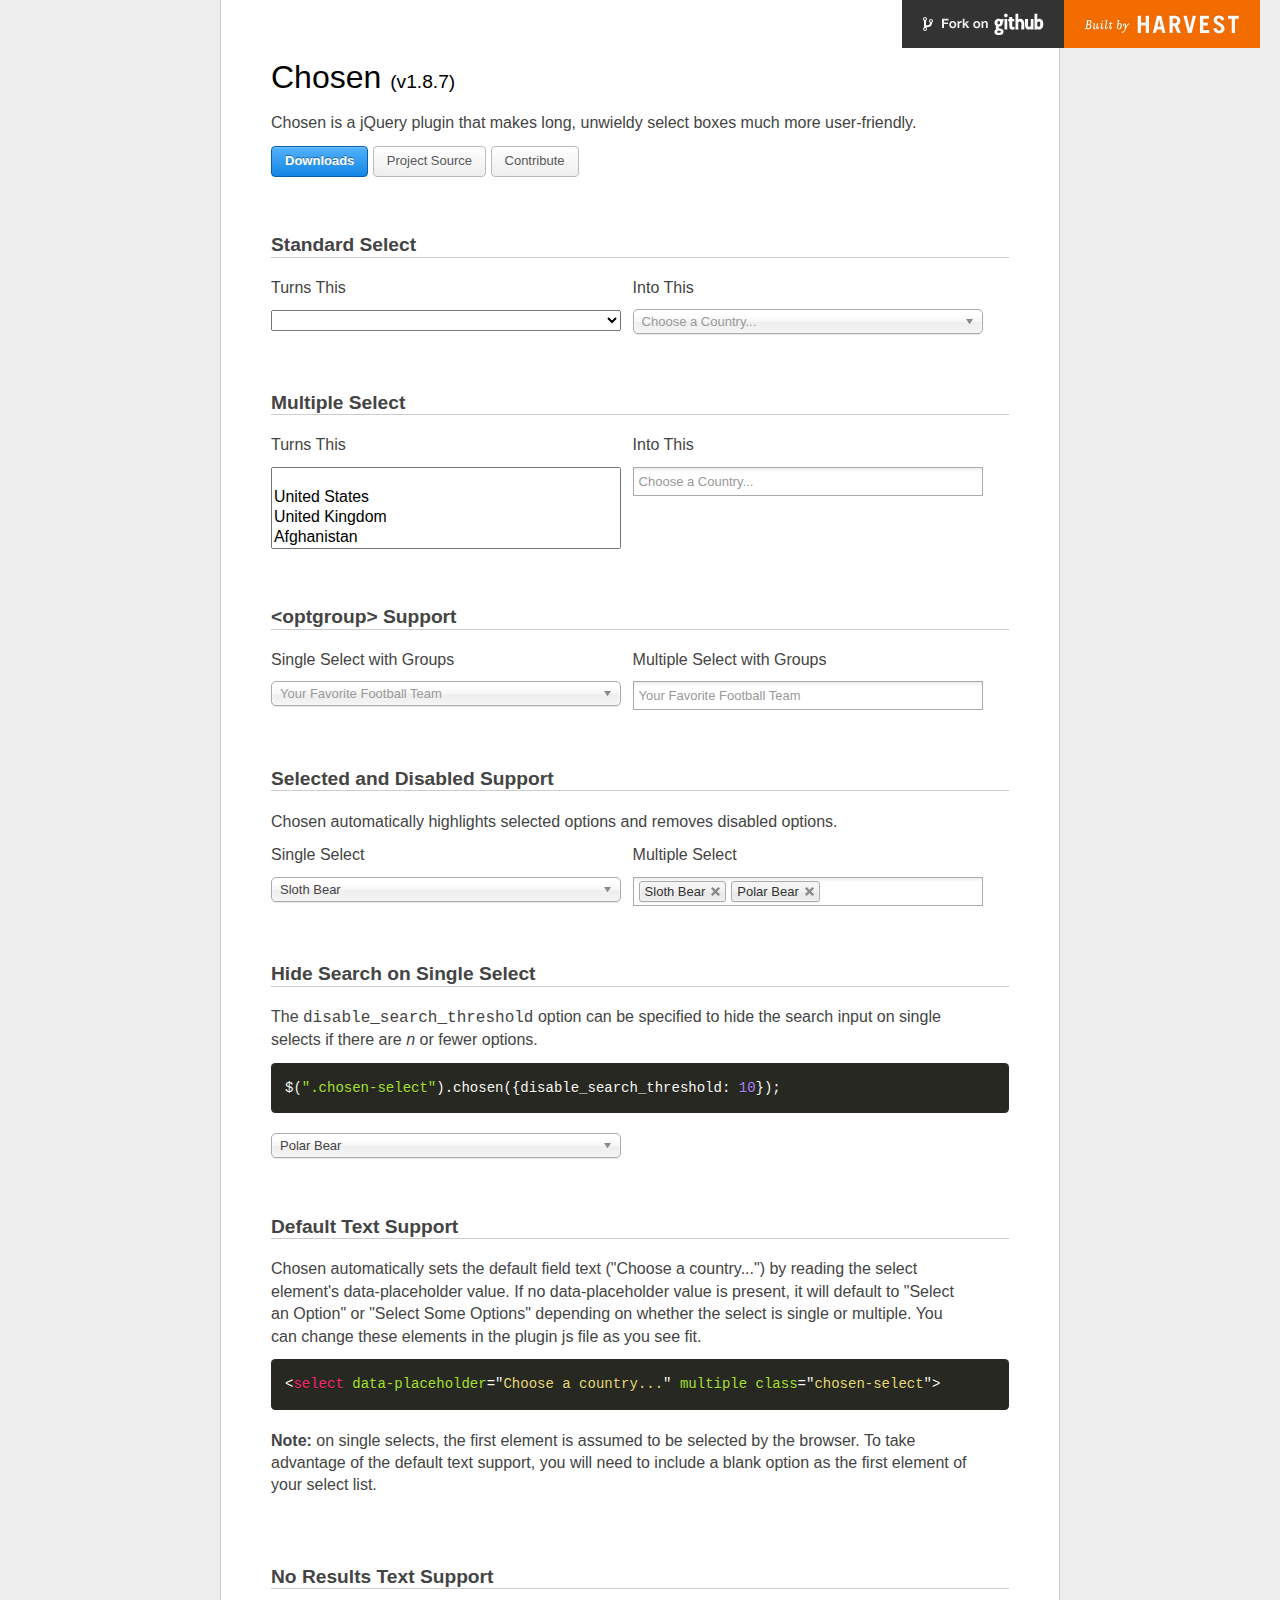
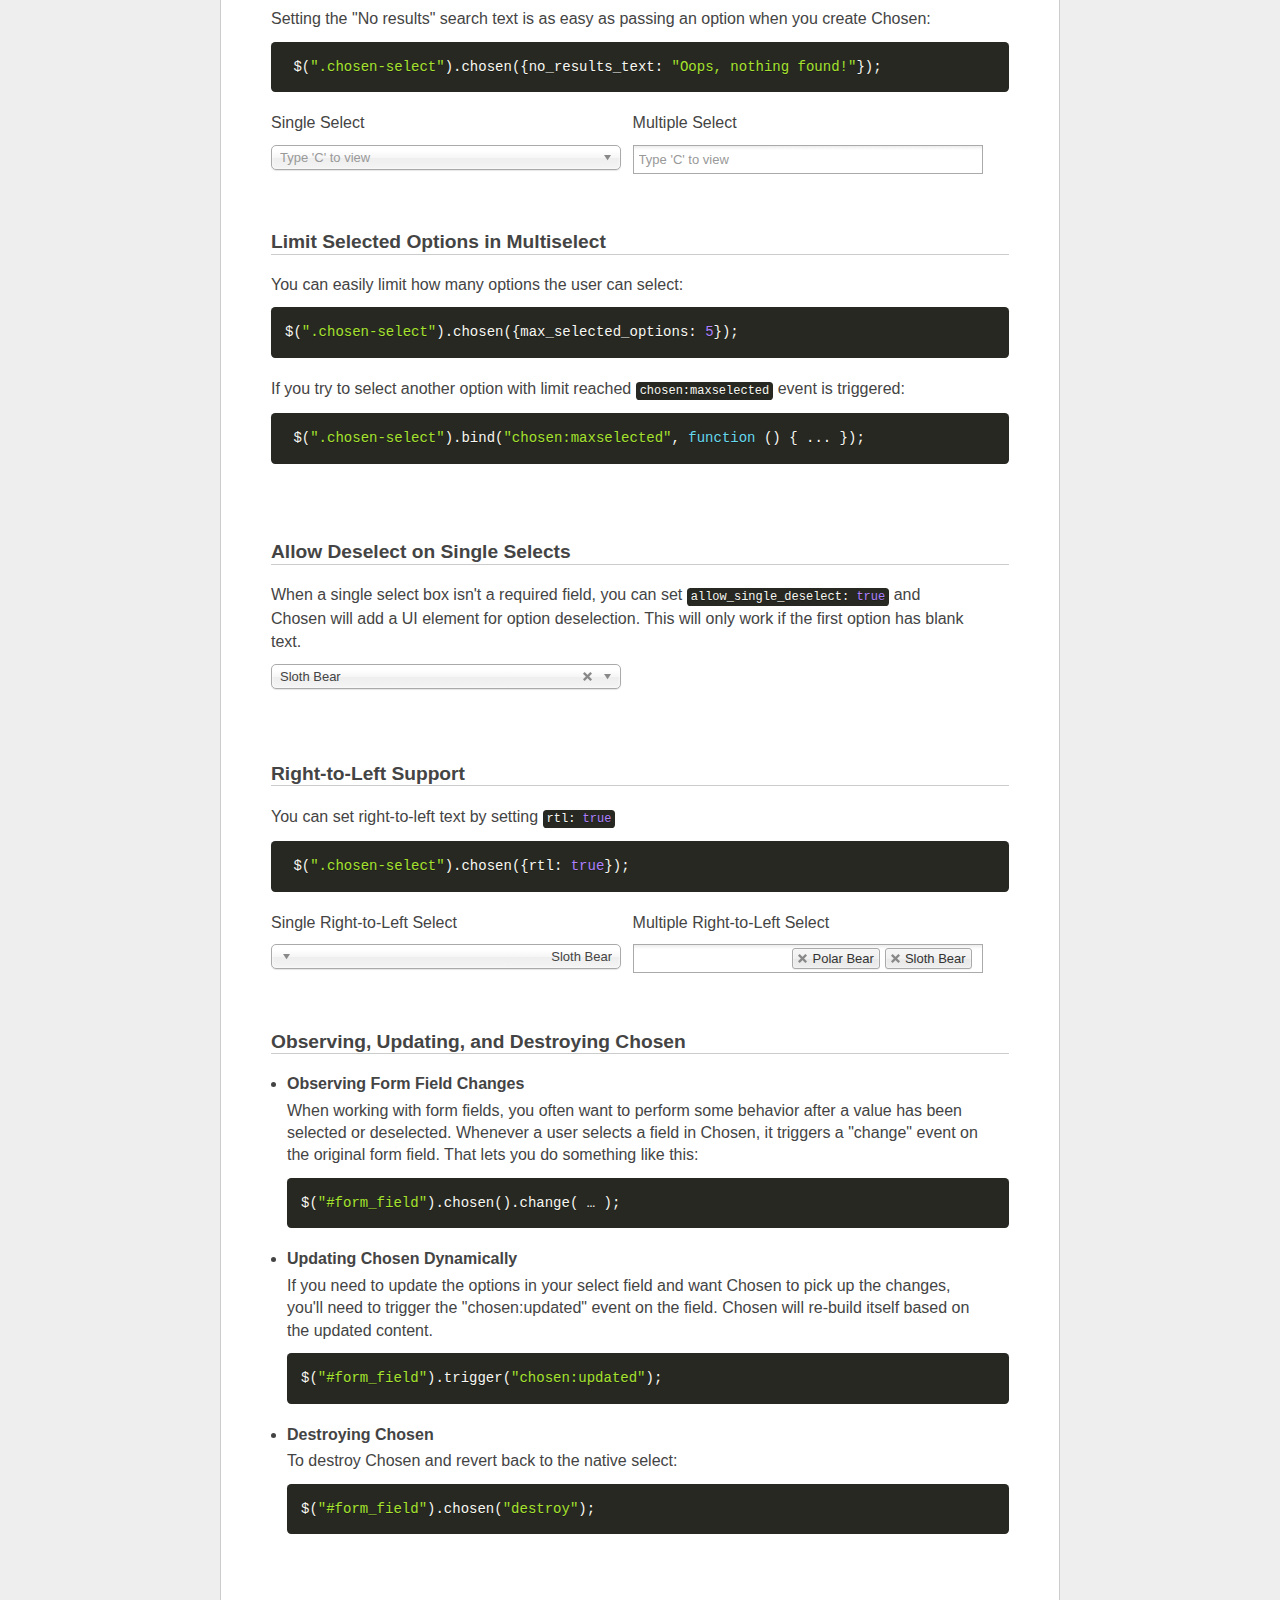
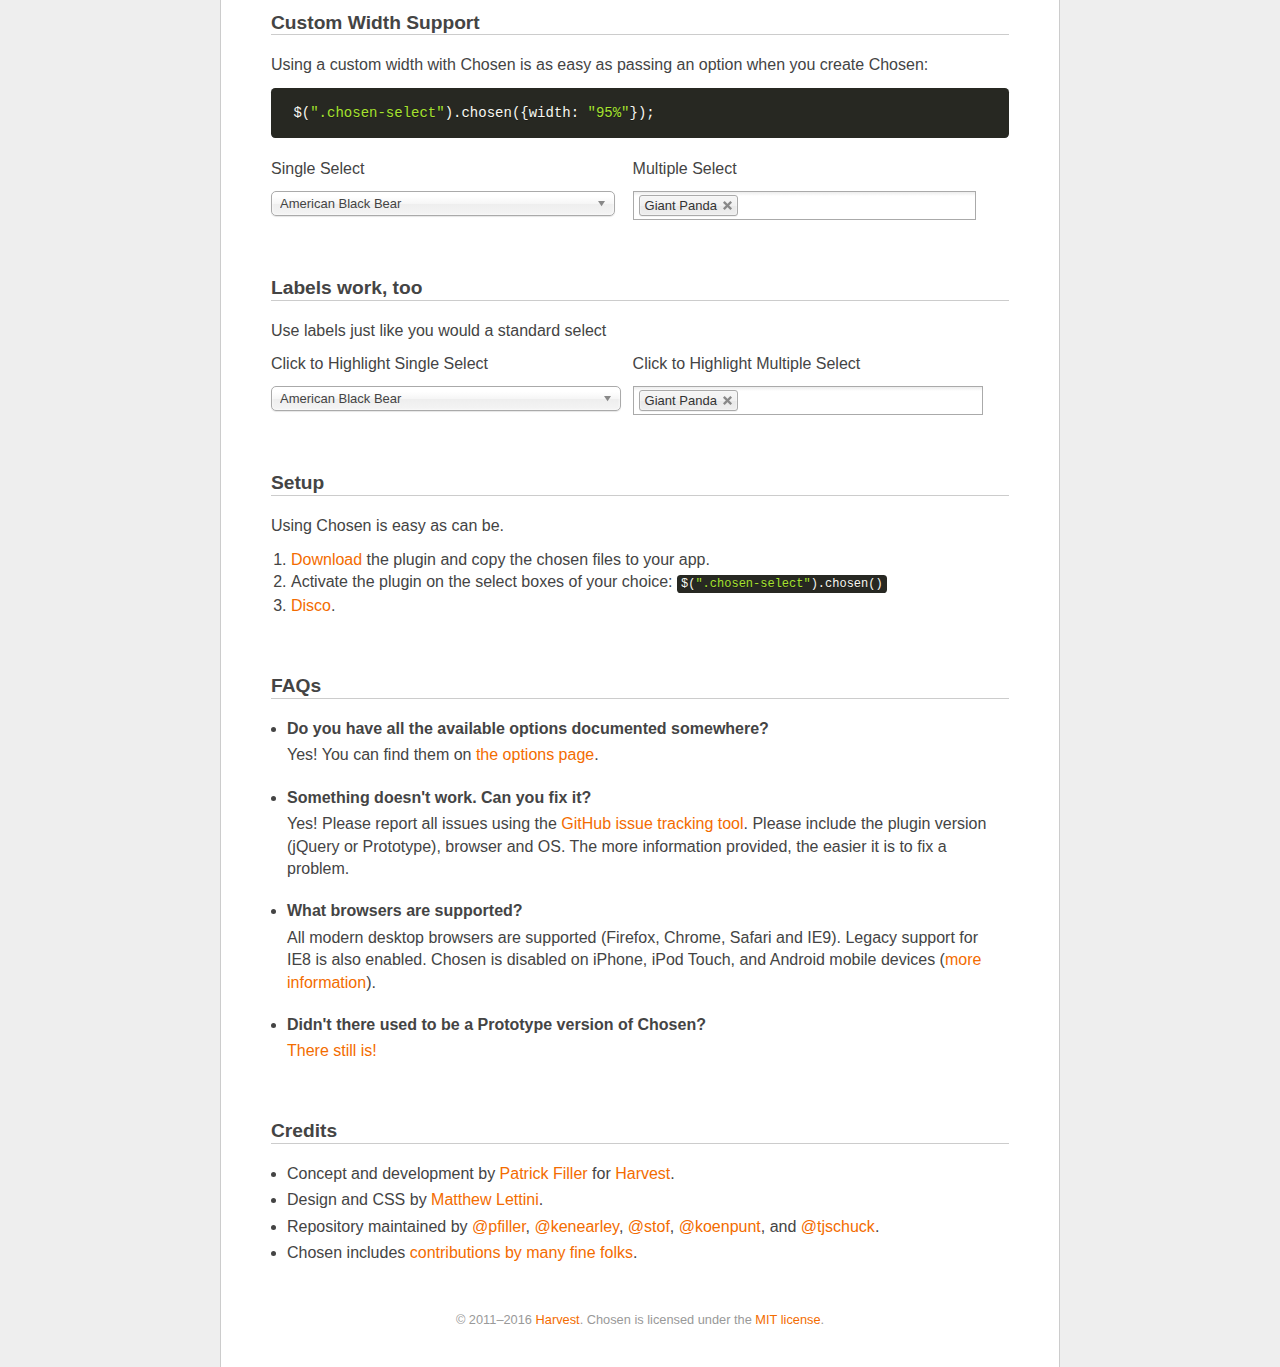
<file: reg_jounals/static/TURV/js/chosen/index.html>
<!doctype html>
<html lang="en">
<head>
  <meta charset="utf-8">
  <title>Chosen: A jQuery Plugin by Harvest to Tame Unwieldy Select Boxes</title>
  <link rel="stylesheet" href="docsupport/style.css">
  <link rel="stylesheet" href="docsupport/prism.css">
  <link rel="stylesheet" href="chosen.css">

  <meta http-equiv="Content-Security-Policy" content="default-src &apos;self&apos;; script-src &apos;self&apos; https://ajax.googleapis.com; style-src &apos;self&apos;; img-src &apos;self&apos; data:">

</head>
<body>
  <form>
    <div id="container">
      <div id="content">
        <header>
          <h1>Chosen <small>(<span id="latest-version">v1.8.7</span>)</small></h1>
        </header>
        <p>Chosen is a jQuery plugin that makes long, unwieldy select boxes much more user-friendly.</p>

        <p>
          <a class="button button-blue" href="https://github.com/harvesthq/chosen/releases">Downloads</a>
          <a class="button" href="https://github.com/harvesthq/chosen">Project Source</a>
          <a class="button" href="https://github.com/harvesthq/chosen/blob/master/contributing.md">Contribute</a>
        </p>

        <h2><a name="standard-select" class="anchor" href="#standard-select">Standard Select</a></h2>
      <div class="side-by-side clearfix">
        <div>
          <em>Turns This</em>
          <select data-placeholder="Choose a Country..." class="select" tabindex="1">
            <option value=""></option>
            <option value="United States">United States</option>
            <option value="United Kingdom">United Kingdom</option>
            <option value="Afghanistan">Afghanistan</option>
            <option value="Aland Islands">Aland Islands</option>
            <option value="Albania">Albania</option>
            <option value="Algeria">Algeria</option>
            <option value="American Samoa">American Samoa</option>
            <option value="Andorra">Andorra</option>
            <option value="Angola">Angola</option>
            <option value="Anguilla">Anguilla</option>
            <option value="Antarctica">Antarctica</option>
            <option value="Antigua and Barbuda">Antigua and Barbuda</option>
            <option value="Argentina">Argentina</option>
            <option value="Armenia">Armenia</option>
            <option value="Aruba">Aruba</option>
            <option value="Australia">Australia</option>
            <option value="Austria">Austria</option>
            <option value="Azerbaijan">Azerbaijan</option>
            <option value="Bahamas">Bahamas</option>
            <option value="Bahrain">Bahrain</option>
            <option value="Bangladesh">Bangladesh</option>
            <option value="Barbados">Barbados</option>
            <option value="Belarus">Belarus</option>
            <option value="Belgium">Belgium</option>
            <option value="Belize">Belize</option>
            <option value="Benin">Benin</option>
            <option value="Bermuda">Bermuda</option>
            <option value="Bhutan">Bhutan</option>
            <option value="Bolivia, Plurinational State of">Bolivia, Plurinational State of</option>
            <option value="Bonaire, Sint Eustatius and Saba">Bonaire, Sint Eustatius and Saba</option>
            <option value="Bosnia and Herzegovina">Bosnia and Herzegovina</option>
            <option value="Botswana">Botswana</option>
            <option value="Bouvet Island">Bouvet Island</option>
            <option value="Brazil">Brazil</option>
            <option value="British Indian Ocean Territory">British Indian Ocean Territory</option>
            <option value="Brunei Darussalam">Brunei Darussalam</option>
            <option value="Bulgaria">Bulgaria</option>
            <option value="Burkina Faso">Burkina Faso</option>
            <option value="Burundi">Burundi</option>
            <option value="Cambodia">Cambodia</option>
            <option value="Cameroon">Cameroon</option>
            <option value="Canada">Canada</option>
            <option value="Cape Verde">Cape Verde</option>
            <option value="Cayman Islands">Cayman Islands</option>
            <option value="Central African Republic">Central African Republic</option>
            <option value="Chad">Chad</option>
            <option value="Chile">Chile</option>
            <option value="China">China</option>
            <option value="Christmas Island">Christmas Island</option>
            <option value="Cocos (Keeling) Islands">Cocos (Keeling) Islands</option>
            <option value="Colombia">Colombia</option>
            <option value="Comoros">Comoros</option>
            <option value="Congo">Congo</option>
            <option value="Congo, The Democratic Republic of The">Congo, The Democratic Republic of The</option>
            <option value="Cook Islands">Cook Islands</option>
            <option value="Costa Rica">Costa Rica</option>
            <option value="Cote D&apos;ivoire">Cote D'ivoire</option>
            <option value="Croatia">Croatia</option>
            <option value="Cuba">Cuba</option>
            <option value="Curacao">Curacao</option>
            <option value="Cyprus">Cyprus</option>
            <option value="Czech Republic">Czech Republic</option>
            <option value="Denmark">Denmark</option>
            <option value="Djibouti">Djibouti</option>
            <option value="Dominica">Dominica</option>
            <option value="Dominican Republic">Dominican Republic</option>
            <option value="Ecuador">Ecuador</option>
            <option value="Egypt">Egypt</option>
            <option value="El Salvador">El Salvador</option>
            <option value="Equatorial Guinea">Equatorial Guinea</option>
            <option value="Eritrea">Eritrea</option>
            <option value="Estonia">Estonia</option>
            <option value="Ethiopia">Ethiopia</option>
            <option value="Falkland Islands (Malvinas)">Falkland Islands (Malvinas)</option>
            <option value="Faroe Islands">Faroe Islands</option>
            <option value="Fiji">Fiji</option>
            <option value="Finland">Finland</option>
            <option value="France">France</option>
            <option value="French Guiana">French Guiana</option>
            <option value="French Polynesia">French Polynesia</option>
            <option value="French Southern Territories">French Southern Territories</option>
            <option value="Gabon">Gabon</option>
            <option value="Gambia">Gambia</option>
            <option value="Georgia">Georgia</option>
            <option value="Germany">Germany</option>
            <option value="Ghana">Ghana</option>
            <option value="Gibraltar">Gibraltar</option>
            <option value="Greece">Greece</option>
            <option value="Greenland">Greenland</option>
            <option value="Grenada">Grenada</option>
            <option value="Guadeloupe">Guadeloupe</option>
            <option value="Guam">Guam</option>
            <option value="Guatemala">Guatemala</option>
            <option value="Guernsey">Guernsey</option>
            <option value="Guinea">Guinea</option>
            <option value="Guinea-bissau">Guinea-bissau</option>
            <option value="Guyana">Guyana</option>
            <option value="Haiti">Haiti</option>
            <option value="Heard Island and Mcdonald Islands">Heard Island and Mcdonald Islands</option>
            <option value="Holy See (Vatican City State)">Holy See (Vatican City State)</option>
            <option value="Honduras">Honduras</option>
            <option value="Hong Kong">Hong Kong</option>
            <option value="Hungary">Hungary</option>
            <option value="Iceland">Iceland</option>
            <option value="India">India</option>
            <option value="Indonesia">Indonesia</option>
            <option value="Iran, Islamic Republic of">Iran, Islamic Republic of</option>
            <option value="Iraq">Iraq</option>
            <option value="Ireland">Ireland</option>
            <option value="Isle of Man">Isle of Man</option>
            <option value="Israel">Israel</option>
            <option value="Italy">Italy</option>
            <option value="Jamaica">Jamaica</option>
            <option value="Japan">Japan</option>
            <option value="Jersey">Jersey</option>
            <option value="Jordan">Jordan</option>
            <option value="Kazakhstan">Kazakhstan</option>
            <option value="Kenya">Kenya</option>
            <option value="Kiribati">Kiribati</option>
            <option value="Korea, Democratic People&apos;s Republic of">Korea, Democratic People's Republic of</option>
            <option value="Korea, Republic of">Korea, Republic of</option>
            <option value="Kuwait">Kuwait</option>
            <option value="Kyrgyzstan">Kyrgyzstan</option>
            <option value="Lao People&apos;s Democratic Republic">Lao People's Democratic Republic</option>
            <option value="Latvia">Latvia</option>
            <option value="Lebanon">Lebanon</option>
            <option value="Lesotho">Lesotho</option>
            <option value="Liberia">Liberia</option>
            <option value="Libya">Libya</option>
            <option value="Liechtenstein">Liechtenstein</option>
            <option value="Lithuania">Lithuania</option>
            <option value="Luxembourg">Luxembourg</option>
            <option value="Macao">Macao</option>
            <option value="Macedonia, The Former Yugoslav Republic of">Macedonia, The Former Yugoslav Republic of</option>
            <option value="Madagascar">Madagascar</option>
            <option value="Malawi">Malawi</option>
            <option value="Malaysia">Malaysia</option>
            <option value="Maldives">Maldives</option>
            <option value="Mali">Mali</option>
            <option value="Malta">Malta</option>
            <option value="Marshall Islands">Marshall Islands</option>
            <option value="Martinique">Martinique</option>
            <option value="Mauritania">Mauritania</option>
            <option value="Mauritius">Mauritius</option>
            <option value="Mayotte">Mayotte</option>
            <option value="Mexico">Mexico</option>
            <option value="Micronesia, Federated States of">Micronesia, Federated States of</option>
            <option value="Moldova, Republic of">Moldova, Republic of</option>
            <option value="Monaco">Monaco</option>
            <option value="Mongolia">Mongolia</option>
            <option value="Montenegro">Montenegro</option>
            <option value="Montserrat">Montserrat</option>
            <option value="Morocco">Morocco</option>
            <option value="Mozambique">Mozambique</option>
            <option value="Myanmar">Myanmar</option>
            <option value="Namibia">Namibia</option>
            <option value="Nauru">Nauru</option>
            <option value="Nepal">Nepal</option>
            <option value="Netherlands">Netherlands</option>
            <option value="New Caledonia">New Caledonia</option>
            <option value="New Zealand">New Zealand</option>
            <option value="Nicaragua">Nicaragua</option>
            <option value="Niger">Niger</option>
            <option value="Nigeria">Nigeria</option>
            <option value="Niue">Niue</option>
            <option value="Norfolk Island">Norfolk Island</option>
            <option value="Northern Mariana Islands">Northern Mariana Islands</option>
            <option value="Norway">Norway</option>
            <option value="Oman">Oman</option>
            <option value="Pakistan">Pakistan</option>
            <option value="Palau">Palau</option>
            <option value="Palestinian Territory, Occupied">Palestinian Territory, Occupied</option>
            <option value="Panama">Panama</option>
            <option value="Papua New Guinea">Papua New Guinea</option>
            <option value="Paraguay">Paraguay</option>
            <option value="Peru">Peru</option>
            <option value="Philippines">Philippines</option>
            <option value="Pitcairn">Pitcairn</option>
            <option value="Poland">Poland</option>
            <option value="Portugal">Portugal</option>
            <option value="Puerto Rico">Puerto Rico</option>
            <option value="Qatar">Qatar</option>
            <option value="Reunion">Reunion</option>
            <option value="Romania">Romania</option>
            <option value="Russian Federation">Russian Federation</option>
            <option value="Rwanda">Rwanda</option>
            <option value="Saint Barthelemy">Saint Barthelemy</option>
            <option value="Saint Helena, Ascension and Tristan da Cunha">Saint Helena, Ascension and Tristan da Cunha</option>
            <option value="Saint Kitts and Nevis">Saint Kitts and Nevis</option>
            <option value="Saint Lucia">Saint Lucia</option>
            <option value="Saint Martin (French part)">Saint Martin (French part)</option>
            <option value="Saint Pierre and Miquelon">Saint Pierre and Miquelon</option>
            <option value="Saint Vincent and The Grenadines">Saint Vincent and The Grenadines</option>
            <option value="Samoa">Samoa</option>
            <option value="San Marino">San Marino</option>
            <option value="Sao Tome and Principe">Sao Tome and Principe</option>
            <option value="Saudi Arabia">Saudi Arabia</option>
            <option value="Senegal">Senegal</option>
            <option value="Serbia">Serbia</option>
            <option value="Seychelles">Seychelles</option>
            <option value="Sierra Leone">Sierra Leone</option>
            <option value="Singapore">Singapore</option>
            <option value="Sint Maarten (Dutch part)">Sint Maarten (Dutch part)</option>
            <option value="Slovakia">Slovakia</option>
            <option value="Slovenia">Slovenia</option>
            <option value="Solomon Islands">Solomon Islands</option>
            <option value="Somalia">Somalia</option>
            <option value="South Africa">South Africa</option>
            <option value="South Georgia and The South Sandwich Islands">South Georgia and The South Sandwich Islands</option>
            <option value="South Sudan">South Sudan</option>
            <option value="Spain">Spain</option>
            <option value="Sri Lanka">Sri Lanka</option>
            <option value="Sudan">Sudan</option>
            <option value="Suriname">Suriname</option>
            <option value="Svalbard and Jan Mayen">Svalbard and Jan Mayen</option>
            <option value="Swaziland">Swaziland</option>
            <option value="Sweden">Sweden</option>
            <option value="Switzerland">Switzerland</option>
            <option value="Syrian Arab Republic">Syrian Arab Republic</option>
            <option value="Taiwan, Province of China">Taiwan, Province of China</option>
            <option value="Tajikistan">Tajikistan</option>
            <option value="Tanzania, United Republic of">Tanzania, United Republic of</option>
            <option value="Thailand">Thailand</option>
            <option value="Timor-leste">Timor-leste</option>
            <option value="Togo">Togo</option>
            <option value="Tokelau">Tokelau</option>
            <option value="Tonga">Tonga</option>
            <option value="Trinidad and Tobago">Trinidad and Tobago</option>
            <option value="Tunisia">Tunisia</option>
            <option value="Turkey">Turkey</option>
            <option value="Turkmenistan">Turkmenistan</option>
            <option value="Turks and Caicos Islands">Turks and Caicos Islands</option>
            <option value="Tuvalu">Tuvalu</option>
            <option value="Uganda">Uganda</option>
            <option value="Ukraine">Ukraine</option>
            <option value="United Arab Emirates">United Arab Emirates</option>
            <option value="United Kingdom">United Kingdom</option>
            <option value="United States">United States</option>
            <option value="United States Minor Outlying Islands">United States Minor Outlying Islands</option>
            <option value="Uruguay">Uruguay</option>
            <option value="Uzbekistan">Uzbekistan</option>
            <option value="Vanuatu">Vanuatu</option>
            <option value="Venezuela, Bolivarian Republic of">Venezuela, Bolivarian Republic of</option>
            <option value="Viet Nam">Viet Nam</option>
            <option value="Virgin Islands, British">Virgin Islands, British</option>
            <option value="Virgin Islands, U.S.">Virgin Islands, U.S.</option>
            <option value="Wallis and Futuna">Wallis and Futuna</option>
            <option value="Western Sahara">Western Sahara</option>
            <option value="Yemen">Yemen</option>
            <option value="Zambia">Zambia</option>
            <option value="Zimbabwe">Zimbabwe</option>
          </select>
        </div>
        <div>
          <em>Into This</em>
          <select data-placeholder="Choose a Country..." class="chosen-select" tabindex="2">
            <option value=""></option>
            <option value="United States">United States</option>
            <option value="United Kingdom">United Kingdom</option>
            <option value="Afghanistan">Afghanistan</option>
            <option value="Aland Islands">Aland Islands</option>
            <option value="Albania">Albania</option>
            <option value="Algeria">Algeria</option>
            <option value="American Samoa">American Samoa</option>
            <option value="Andorra">Andorra</option>
            <option value="Angola">Angola</option>
            <option value="Anguilla">Anguilla</option>
            <option value="Antarctica">Antarctica</option>
            <option value="Antigua and Barbuda">Antigua and Barbuda</option>
            <option value="Argentina">Argentina</option>
            <option value="Armenia">Armenia</option>
            <option value="Aruba">Aruba</option>
            <option value="Australia">Australia</option>
            <option value="Austria">Austria</option>
            <option value="Azerbaijan">Azerbaijan</option>
            <option value="Bahamas">Bahamas</option>
            <option value="Bahrain">Bahrain</option>
            <option value="Bangladesh">Bangladesh</option>
            <option value="Barbados">Barbados</option>
            <option value="Belarus">Belarus</option>
            <option value="Belgium">Belgium</option>
            <option value="Belize">Belize</option>
            <option value="Benin">Benin</option>
            <option value="Bermuda">Bermuda</option>
            <option value="Bhutan">Bhutan</option>
            <option value="Bolivia, Plurinational State of">Bolivia, Plurinational State of</option>
            <option value="Bonaire, Sint Eustatius and Saba">Bonaire, Sint Eustatius and Saba</option>
            <option value="Bosnia and Herzegovina">Bosnia and Herzegovina</option>
            <option value="Botswana">Botswana</option>
            <option value="Bouvet Island">Bouvet Island</option>
            <option value="Brazil">Brazil</option>
            <option value="British Indian Ocean Territory">British Indian Ocean Territory</option>
            <option value="Brunei Darussalam">Brunei Darussalam</option>
            <option value="Bulgaria">Bulgaria</option>
            <option value="Burkina Faso">Burkina Faso</option>
            <option value="Burundi">Burundi</option>
            <option value="Cambodia">Cambodia</option>
            <option value="Cameroon">Cameroon</option>
            <option value="Canada">Canada</option>
            <option value="Cape Verde">Cape Verde</option>
            <option value="Cayman Islands">Cayman Islands</option>
            <option value="Central African Republic">Central African Republic</option>
            <option value="Chad">Chad</option>
            <option value="Chile">Chile</option>
            <option value="China">China</option>
            <option value="Christmas Island">Christmas Island</option>
            <option value="Cocos (Keeling) Islands">Cocos (Keeling) Islands</option>
            <option value="Colombia">Colombia</option>
            <option value="Comoros">Comoros</option>
            <option value="Congo">Congo</option>
            <option value="Congo, The Democratic Republic of The">Congo, The Democratic Republic of The</option>
            <option value="Cook Islands">Cook Islands</option>
            <option value="Costa Rica">Costa Rica</option>
            <option value="Cote D&apos;ivoire">Cote D'ivoire</option>
            <option value="Croatia">Croatia</option>
            <option value="Cuba">Cuba</option>
            <option value="Curacao">Curacao</option>
            <option value="Cyprus">Cyprus</option>
            <option value="Czech Republic">Czech Republic</option>
            <option value="Denmark">Denmark</option>
            <option value="Djibouti">Djibouti</option>
            <option value="Dominica">Dominica</option>
            <option value="Dominican Republic">Dominican Republic</option>
            <option value="Ecuador">Ecuador</option>
            <option value="Egypt">Egypt</option>
            <option value="El Salvador">El Salvador</option>
            <option value="Equatorial Guinea">Equatorial Guinea</option>
            <option value="Eritrea">Eritrea</option>
            <option value="Estonia">Estonia</option>
            <option value="Ethiopia">Ethiopia</option>
            <option value="Falkland Islands (Malvinas)">Falkland Islands (Malvinas)</option>
            <option value="Faroe Islands">Faroe Islands</option>
            <option value="Fiji">Fiji</option>
            <option value="Finland">Finland</option>
            <option value="France">France</option>
            <option value="French Guiana">French Guiana</option>
            <option value="French Polynesia">French Polynesia</option>
            <option value="French Southern Territories">French Southern Territories</option>
            <option value="Gabon">Gabon</option>
            <option value="Gambia">Gambia</option>
            <option value="Georgia">Georgia</option>
            <option value="Germany">Germany</option>
            <option value="Ghana">Ghana</option>
            <option value="Gibraltar">Gibraltar</option>
            <option value="Greece">Greece</option>
            <option value="Greenland">Greenland</option>
            <option value="Grenada">Grenada</option>
            <option value="Guadeloupe">Guadeloupe</option>
            <option value="Guam">Guam</option>
            <option value="Guatemala">Guatemala</option>
            <option value="Guernsey">Guernsey</option>
            <option value="Guinea">Guinea</option>
            <option value="Guinea-bissau">Guinea-bissau</option>
            <option value="Guyana">Guyana</option>
            <option value="Haiti">Haiti</option>
            <option value="Heard Island and Mcdonald Islands">Heard Island and Mcdonald Islands</option>
            <option value="Holy See (Vatican City State)">Holy See (Vatican City State)</option>
            <option value="Honduras">Honduras</option>
            <option value="Hong Kong">Hong Kong</option>
            <option value="Hungary">Hungary</option>
            <option value="Iceland">Iceland</option>
            <option value="India">India</option>
            <option value="Indonesia">Indonesia</option>
            <option value="Iran, Islamic Republic of">Iran, Islamic Republic of</option>
            <option value="Iraq">Iraq</option>
            <option value="Ireland">Ireland</option>
            <option value="Isle of Man">Isle of Man</option>
            <option value="Israel">Israel</option>
            <option value="Italy">Italy</option>
            <option value="Jamaica">Jamaica</option>
            <option value="Japan">Japan</option>
            <option value="Jersey">Jersey</option>
            <option value="Jordan">Jordan</option>
            <option value="Kazakhstan">Kazakhstan</option>
            <option value="Kenya">Kenya</option>
            <option value="Kiribati">Kiribati</option>
            <option value="Korea, Democratic People&apos;s Republic of">Korea, Democratic People's Republic of</option>
            <option value="Korea, Republic of">Korea, Republic of</option>
            <option value="Kuwait">Kuwait</option>
            <option value="Kyrgyzstan">Kyrgyzstan</option>
            <option value="Lao People&apos;s Democratic Republic">Lao People's Democratic Republic</option>
            <option value="Latvia">Latvia</option>
            <option value="Lebanon">Lebanon</option>
            <option value="Lesotho">Lesotho</option>
            <option value="Liberia">Liberia</option>
            <option value="Libya">Libya</option>
            <option value="Liechtenstein">Liechtenstein</option>
            <option value="Lithuania">Lithuania</option>
            <option value="Luxembourg">Luxembourg</option>
            <option value="Macao">Macao</option>
            <option value="Macedonia, The Former Yugoslav Republic of">Macedonia, The Former Yugoslav Republic of</option>
            <option value="Madagascar">Madagascar</option>
            <option value="Malawi">Malawi</option>
            <option value="Malaysia">Malaysia</option>
            <option value="Maldives">Maldives</option>
            <option value="Mali">Mali</option>
            <option value="Malta">Malta</option>
            <option value="Marshall Islands">Marshall Islands</option>
            <option value="Martinique">Martinique</option>
            <option value="Mauritania">Mauritania</option>
            <option value="Mauritius">Mauritius</option>
            <option value="Mayotte">Mayotte</option>
            <option value="Mexico">Mexico</option>
            <option value="Micronesia, Federated States of">Micronesia, Federated States of</option>
            <option value="Moldova, Republic of">Moldova, Republic of</option>
            <option value="Monaco">Monaco</option>
            <option value="Mongolia">Mongolia</option>
            <option value="Montenegro">Montenegro</option>
            <option value="Montserrat">Montserrat</option>
            <option value="Morocco">Morocco</option>
            <option value="Mozambique">Mozambique</option>
            <option value="Myanmar">Myanmar</option>
            <option value="Namibia">Namibia</option>
            <option value="Nauru">Nauru</option>
            <option value="Nepal">Nepal</option>
            <option value="Netherlands">Netherlands</option>
            <option value="New Caledonia">New Caledonia</option>
            <option value="New Zealand">New Zealand</option>
            <option value="Nicaragua">Nicaragua</option>
            <option value="Niger">Niger</option>
            <option value="Nigeria">Nigeria</option>
            <option value="Niue">Niue</option>
            <option value="Norfolk Island">Norfolk Island</option>
            <option value="Northern Mariana Islands">Northern Mariana Islands</option>
            <option value="Norway">Norway</option>
            <option value="Oman">Oman</option>
            <option value="Pakistan">Pakistan</option>
            <option value="Palau">Palau</option>
            <option value="Palestinian Territory, Occupied">Palestinian Territory, Occupied</option>
            <option value="Panama">Panama</option>
            <option value="Papua New Guinea">Papua New Guinea</option>
            <option value="Paraguay">Paraguay</option>
            <option value="Peru">Peru</option>
            <option value="Philippines">Philippines</option>
            <option value="Pitcairn">Pitcairn</option>
            <option value="Poland">Poland</option>
            <option value="Portugal">Portugal</option>
            <option value="Puerto Rico">Puerto Rico</option>
            <option value="Qatar">Qatar</option>
            <option value="Reunion">Reunion</option>
            <option value="Romania">Romania</option>
            <option value="Russian Federation">Russian Federation</option>
            <option value="Rwanda">Rwanda</option>
            <option value="Saint Barthelemy">Saint Barthelemy</option>
            <option value="Saint Helena, Ascension and Tristan da Cunha">Saint Helena, Ascension and Tristan da Cunha</option>
            <option value="Saint Kitts and Nevis">Saint Kitts and Nevis</option>
            <option value="Saint Lucia">Saint Lucia</option>
            <option value="Saint Martin (French part)">Saint Martin (French part)</option>
            <option value="Saint Pierre and Miquelon">Saint Pierre and Miquelon</option>
            <option value="Saint Vincent and The Grenadines">Saint Vincent and The Grenadines</option>
            <option value="Samoa">Samoa</option>
            <option value="San Marino">San Marino</option>
            <option value="Sao Tome and Principe">Sao Tome and Principe</option>
            <option value="Saudi Arabia">Saudi Arabia</option>
            <option value="Senegal">Senegal</option>
            <option value="Serbia">Serbia</option>
            <option value="Seychelles">Seychelles</option>
            <option value="Sierra Leone">Sierra Leone</option>
            <option value="Singapore">Singapore</option>
            <option value="Sint Maarten (Dutch part)">Sint Maarten (Dutch part)</option>
            <option value="Slovakia">Slovakia</option>
            <option value="Slovenia">Slovenia</option>
            <option value="Solomon Islands">Solomon Islands</option>
            <option value="Somalia">Somalia</option>
            <option value="South Africa">South Africa</option>
            <option value="South Georgia and The South Sandwich Islands">South Georgia and The South Sandwich Islands</option>
            <option value="South Sudan">South Sudan</option>
            <option value="Spain">Spain</option>
            <option value="Sri Lanka">Sri Lanka</option>
            <option value="Sudan">Sudan</option>
            <option value="Suriname">Suriname</option>
            <option value="Svalbard and Jan Mayen">Svalbard and Jan Mayen</option>
            <option value="Swaziland">Swaziland</option>
            <option value="Sweden">Sweden</option>
            <option value="Switzerland">Switzerland</option>
            <option value="Syrian Arab Republic">Syrian Arab Republic</option>
            <option value="Taiwan, Province of China">Taiwan, Province of China</option>
            <option value="Tajikistan">Tajikistan</option>
            <option value="Tanzania, United Republic of">Tanzania, United Republic of</option>
            <option value="Thailand">Thailand</option>
            <option value="Timor-leste">Timor-leste</option>
            <option value="Togo">Togo</option>
            <option value="Tokelau">Tokelau</option>
            <option value="Tonga">Tonga</option>
            <option value="Trinidad and Tobago">Trinidad and Tobago</option>
            <option value="Tunisia">Tunisia</option>
            <option value="Turkey">Turkey</option>
            <option value="Turkmenistan">Turkmenistan</option>
            <option value="Turks and Caicos Islands">Turks and Caicos Islands</option>
            <option value="Tuvalu">Tuvalu</option>
            <option value="Uganda">Uganda</option>
            <option value="Ukraine">Ukraine</option>
            <option value="United Arab Emirates">United Arab Emirates</option>
            <option value="United Kingdom">United Kingdom</option>
            <option value="United States">United States</option>
            <option value="United States Minor Outlying Islands">United States Minor Outlying Islands</option>
            <option value="Uruguay">Uruguay</option>
            <option value="Uzbekistan">Uzbekistan</option>
            <option value="Vanuatu">Vanuatu</option>
            <option value="Venezuela, Bolivarian Republic of">Venezuela, Bolivarian Republic of</option>
            <option value="Viet Nam">Viet Nam</option>
            <option value="Virgin Islands, British">Virgin Islands, British</option>
            <option value="Virgin Islands, U.S.">Virgin Islands, U.S.</option>
            <option value="Wallis and Futuna">Wallis and Futuna</option>
            <option value="Western Sahara">Western Sahara</option>
            <option value="Yemen">Yemen</option>
            <option value="Zambia">Zambia</option>
            <option value="Zimbabwe">Zimbabwe</option>
          </select>
        </div>
      </div>

      <h2><a name="multiple-select" class="anchor" href="#multiple-select">Multiple Select</a></h2>
      <div class="side-by-side clearfix">
        <div>
          <em>Turns This</em>
          <select data-placeholder="Choose a Country..." class="select" multiple tabindex="3">
            <option value=""></option>
            <option value="United States">United States</option>
            <option value="United Kingdom">United Kingdom</option>
            <option value="Afghanistan">Afghanistan</option>
            <option value="Aland Islands">Aland Islands</option>
            <option value="Albania">Albania</option>
            <option value="Algeria">Algeria</option>
            <option value="American Samoa">American Samoa</option>
            <option value="Andorra">Andorra</option>
            <option value="Angola">Angola</option>
            <option value="Anguilla">Anguilla</option>
            <option value="Antarctica">Antarctica</option>
            <option value="Antigua and Barbuda">Antigua and Barbuda</option>
            <option value="Argentina">Argentina</option>
            <option value="Armenia">Armenia</option>
            <option value="Aruba">Aruba</option>
            <option value="Australia">Australia</option>
            <option value="Austria">Austria</option>
            <option value="Azerbaijan">Azerbaijan</option>
            <option value="Bahamas">Bahamas</option>
            <option value="Bahrain">Bahrain</option>
            <option value="Bangladesh">Bangladesh</option>
            <option value="Barbados">Barbados</option>
            <option value="Belarus">Belarus</option>
            <option value="Belgium">Belgium</option>
            <option value="Belize">Belize</option>
            <option value="Benin">Benin</option>
            <option value="Bermuda">Bermuda</option>
            <option value="Bhutan">Bhutan</option>
            <option value="Bolivia, Plurinational State of">Bolivia, Plurinational State of</option>
            <option value="Bonaire, Sint Eustatius and Saba">Bonaire, Sint Eustatius and Saba</option>
            <option value="Bosnia and Herzegovina">Bosnia and Herzegovina</option>
            <option value="Botswana">Botswana</option>
            <option value="Bouvet Island">Bouvet Island</option>
            <option value="Brazil">Brazil</option>
            <option value="British Indian Ocean Territory">British Indian Ocean Territory</option>
            <option value="Brunei Darussalam">Brunei Darussalam</option>
            <option value="Bulgaria">Bulgaria</option>
            <option value="Burkina Faso">Burkina Faso</option>
            <option value="Burundi">Burundi</option>
            <option value="Cambodia">Cambodia</option>
            <option value="Cameroon">Cameroon</option>
            <option value="Canada">Canada</option>
            <option value="Cape Verde">Cape Verde</option>
            <option value="Cayman Islands">Cayman Islands</option>
            <option value="Central African Republic">Central African Republic</option>
            <option value="Chad">Chad</option>
            <option value="Chile">Chile</option>
            <option value="China">China</option>
            <option value="Christmas Island">Christmas Island</option>
            <option value="Cocos (Keeling) Islands">Cocos (Keeling) Islands</option>
            <option value="Colombia">Colombia</option>
            <option value="Comoros">Comoros</option>
            <option value="Congo">Congo</option>
            <option value="Congo, The Democratic Republic of The">Congo, The Democratic Republic of The</option>
            <option value="Cook Islands">Cook Islands</option>
            <option value="Costa Rica">Costa Rica</option>
            <option value="Cote D&apos;ivoire">Cote D'ivoire</option>
            <option value="Croatia">Croatia</option>
            <option value="Cuba">Cuba</option>
            <option value="Curacao">Curacao</option>
            <option value="Cyprus">Cyprus</option>
            <option value="Czech Republic">Czech Republic</option>
            <option value="Denmark">Denmark</option>
            <option value="Djibouti">Djibouti</option>
            <option value="Dominica">Dominica</option>
            <option value="Dominican Republic">Dominican Republic</option>
            <option value="Ecuador">Ecuador</option>
            <option value="Egypt">Egypt</option>
            <option value="El Salvador">El Salvador</option>
            <option value="Equatorial Guinea">Equatorial Guinea</option>
            <option value="Eritrea">Eritrea</option>
            <option value="Estonia">Estonia</option>
            <option value="Ethiopia">Ethiopia</option>
            <option value="Falkland Islands (Malvinas)">Falkland Islands (Malvinas)</option>
            <option value="Faroe Islands">Faroe Islands</option>
            <option value="Fiji">Fiji</option>
            <option value="Finland">Finland</option>
            <option value="France">France</option>
            <option value="French Guiana">French Guiana</option>
            <option value="French Polynesia">French Polynesia</option>
            <option value="French Southern Territories">French Southern Territories</option>
            <option value="Gabon">Gabon</option>
            <option value="Gambia">Gambia</option>
            <option value="Georgia">Georgia</option>
            <option value="Germany">Germany</option>
            <option value="Ghana">Ghana</option>
            <option value="Gibraltar">Gibraltar</option>
            <option value="Greece">Greece</option>
            <option value="Greenland">Greenland</option>
            <option value="Grenada">Grenada</option>
            <option value="Guadeloupe">Guadeloupe</option>
            <option value="Guam">Guam</option>
            <option value="Guatemala">Guatemala</option>
            <option value="Guernsey">Guernsey</option>
            <option value="Guinea">Guinea</option>
            <option value="Guinea-bissau">Guinea-bissau</option>
            <option value="Guyana">Guyana</option>
            <option value="Haiti">Haiti</option>
            <option value="Heard Island and Mcdonald Islands">Heard Island and Mcdonald Islands</option>
            <option value="Holy See (Vatican City State)">Holy See (Vatican City State)</option>
            <option value="Honduras">Honduras</option>
            <option value="Hong Kong">Hong Kong</option>
            <option value="Hungary">Hungary</option>
            <option value="Iceland">Iceland</option>
            <option value="India">India</option>
            <option value="Indonesia">Indonesia</option>
            <option value="Iran, Islamic Republic of">Iran, Islamic Republic of</option>
            <option value="Iraq">Iraq</option>
            <option value="Ireland">Ireland</option>
            <option value="Isle of Man">Isle of Man</option>
            <option value="Israel">Israel</option>
            <option value="Italy">Italy</option>
            <option value="Jamaica">Jamaica</option>
            <option value="Japan">Japan</option>
            <option value="Jersey">Jersey</option>
            <option value="Jordan">Jordan</option>
            <option value="Kazakhstan">Kazakhstan</option>
            <option value="Kenya">Kenya</option>
            <option value="Kiribati">Kiribati</option>
            <option value="Korea, Democratic People&apos;s Republic of">Korea, Democratic People's Republic of</option>
            <option value="Korea, Republic of">Korea, Republic of</option>
            <option value="Kuwait">Kuwait</option>
            <option value="Kyrgyzstan">Kyrgyzstan</option>
            <option value="Lao People&apos;s Democratic Republic">Lao People's Democratic Republic</option>
            <option value="Latvia">Latvia</option>
            <option value="Lebanon">Lebanon</option>
            <option value="Lesotho">Lesotho</option>
            <option value="Liberia">Liberia</option>
            <option value="Libya">Libya</option>
            <option value="Liechtenstein">Liechtenstein</option>
            <option value="Lithuania">Lithuania</option>
            <option value="Luxembourg">Luxembourg</option>
            <option value="Macao">Macao</option>
            <option value="Macedonia, The Former Yugoslav Republic of">Macedonia, The Former Yugoslav Republic of</option>
            <option value="Madagascar">Madagascar</option>
            <option value="Malawi">Malawi</option>
            <option value="Malaysia">Malaysia</option>
            <option value="Maldives">Maldives</option>
            <option value="Mali">Mali</option>
            <option value="Malta">Malta</option>
            <option value="Marshall Islands">Marshall Islands</option>
            <option value="Martinique">Martinique</option>
            <option value="Mauritania">Mauritania</option>
            <option value="Mauritius">Mauritius</option>
            <option value="Mayotte">Mayotte</option>
            <option value="Mexico">Mexico</option>
            <option value="Micronesia, Federated States of">Micronesia, Federated States of</option>
            <option value="Moldova, Republic of">Moldova, Republic of</option>
            <option value="Monaco">Monaco</option>
            <option value="Mongolia">Mongolia</option>
            <option value="Montenegro">Montenegro</option>
            <option value="Montserrat">Montserrat</option>
            <option value="Morocco">Morocco</option>
            <option value="Mozambique">Mozambique</option>
            <option value="Myanmar">Myanmar</option>
            <option value="Namibia">Namibia</option>
            <option value="Nauru">Nauru</option>
            <option value="Nepal">Nepal</option>
            <option value="Netherlands">Netherlands</option>
            <option value="New Caledonia">New Caledonia</option>
            <option value="New Zealand">New Zealand</option>
            <option value="Nicaragua">Nicaragua</option>
            <option value="Niger">Niger</option>
            <option value="Nigeria">Nigeria</option>
            <option value="Niue">Niue</option>
            <option value="Norfolk Island">Norfolk Island</option>
            <option value="Northern Mariana Islands">Northern Mariana Islands</option>
            <option value="Norway">Norway</option>
            <option value="Oman">Oman</option>
            <option value="Pakistan">Pakistan</option>
            <option value="Palau">Palau</option>
            <option value="Palestinian Territory, Occupied">Palestinian Territory, Occupied</option>
            <option value="Panama">Panama</option>
            <option value="Papua New Guinea">Papua New Guinea</option>
            <option value="Paraguay">Paraguay</option>
            <option value="Peru">Peru</option>
            <option value="Philippines">Philippines</option>
            <option value="Pitcairn">Pitcairn</option>
            <option value="Poland">Poland</option>
            <option value="Portugal">Portugal</option>
            <option value="Puerto Rico">Puerto Rico</option>
            <option value="Qatar">Qatar</option>
            <option value="Reunion">Reunion</option>
            <option value="Romania">Romania</option>
            <option value="Russian Federation">Russian Federation</option>
            <option value="Rwanda">Rwanda</option>
            <option value="Saint Barthelemy">Saint Barthelemy</option>
            <option value="Saint Helena, Ascension and Tristan da Cunha">Saint Helena, Ascension and Tristan da Cunha</option>
            <option value="Saint Kitts and Nevis">Saint Kitts and Nevis</option>
            <option value="Saint Lucia">Saint Lucia</option>
            <option value="Saint Martin (French part)">Saint Martin (French part)</option>
            <option value="Saint Pierre and Miquelon">Saint Pierre and Miquelon</option>
            <option value="Saint Vincent and The Grenadines">Saint Vincent and The Grenadines</option>
            <option value="Samoa">Samoa</option>
            <option value="San Marino">San Marino</option>
            <option value="Sao Tome and Principe">Sao Tome and Principe</option>
            <option value="Saudi Arabia">Saudi Arabia</option>
            <option value="Senegal">Senegal</option>
            <option value="Serbia">Serbia</option>
            <option value="Seychelles">Seychelles</option>
            <option value="Sierra Leone">Sierra Leone</option>
            <option value="Singapore">Singapore</option>
            <option value="Sint Maarten (Dutch part)">Sint Maarten (Dutch part)</option>
            <option value="Slovakia">Slovakia</option>
            <option value="Slovenia">Slovenia</option>
            <option value="Solomon Islands">Solomon Islands</option>
            <option value="Somalia">Somalia</option>
            <option value="South Africa">South Africa</option>
            <option value="South Georgia and The South Sandwich Islands">South Georgia and The South Sandwich Islands</option>
            <option value="South Sudan">South Sudan</option>
            <option value="Spain">Spain</option>
            <option value="Sri Lanka">Sri Lanka</option>
            <option value="Sudan">Sudan</option>
            <option value="Suriname">Suriname</option>
            <option value="Svalbard and Jan Mayen">Svalbard and Jan Mayen</option>
            <option value="Swaziland">Swaziland</option>
            <option value="Sweden">Sweden</option>
            <option value="Switzerland">Switzerland</option>
            <option value="Syrian Arab Republic">Syrian Arab Republic</option>
            <option value="Taiwan, Province of China">Taiwan, Province of China</option>
            <option value="Tajikistan">Tajikistan</option>
            <option value="Tanzania, United Republic of">Tanzania, United Republic of</option>
            <option value="Thailand">Thailand</option>
            <option value="Timor-leste">Timor-leste</option>
            <option value="Togo">Togo</option>
            <option value="Tokelau">Tokelau</option>
            <option value="Tonga">Tonga</option>
            <option value="Trinidad and Tobago">Trinidad and Tobago</option>
            <option value="Tunisia">Tunisia</option>
            <option value="Turkey">Turkey</option>
            <option value="Turkmenistan">Turkmenistan</option>
            <option value="Turks and Caicos Islands">Turks and Caicos Islands</option>
            <option value="Tuvalu">Tuvalu</option>
            <option value="Uganda">Uganda</option>
            <option value="Ukraine">Ukraine</option>
            <option value="United Arab Emirates">United Arab Emirates</option>
            <option value="United Kingdom">United Kingdom</option>
            <option value="United States">United States</option>
            <option value="United States Minor Outlying Islands">United States Minor Outlying Islands</option>
            <option value="Uruguay">Uruguay</option>
            <option value="Uzbekistan">Uzbekistan</option>
            <option value="Vanuatu">Vanuatu</option>
            <option value="Venezuela, Bolivarian Republic of">Venezuela, Bolivarian Republic of</option>
            <option value="Viet Nam">Viet Nam</option>
            <option value="Virgin Islands, British">Virgin Islands, British</option>
            <option value="Virgin Islands, U.S.">Virgin Islands, U.S.</option>
            <option value="Wallis and Futuna">Wallis and Futuna</option>
            <option value="Western Sahara">Western Sahara</option>
            <option value="Yemen">Yemen</option>
            <option value="Zambia">Zambia</option>
            <option value="Zimbabwe">Zimbabwe</option>
          </select>
        </div>
        <div>
          <em>Into This</em>
          <select data-placeholder="Choose a Country..." class="chosen-select" multiple tabindex="4">
            <option value=""></option>
            <option value="United States">United States</option>
            <option value="United Kingdom">United Kingdom</option>
            <option value="Afghanistan">Afghanistan</option>
            <option value="Aland Islands">Aland Islands</option>
            <option value="Albania">Albania</option>
            <option value="Algeria">Algeria</option>
            <option value="American Samoa">American Samoa</option>
            <option value="Andorra">Andorra</option>
            <option value="Angola">Angola</option>
            <option value="Anguilla">Anguilla</option>
            <option value="Antarctica">Antarctica</option>
            <option value="Antigua and Barbuda">Antigua and Barbuda</option>
            <option value="Argentina">Argentina</option>
            <option value="Armenia">Armenia</option>
            <option value="Aruba">Aruba</option>
            <option value="Australia">Australia</option>
            <option value="Austria">Austria</option>
            <option value="Azerbaijan">Azerbaijan</option>
            <option value="Bahamas">Bahamas</option>
            <option value="Bahrain">Bahrain</option>
            <option value="Bangladesh">Bangladesh</option>
            <option value="Barbados">Barbados</option>
            <option value="Belarus">Belarus</option>
            <option value="Belgium">Belgium</option>
            <option value="Belize">Belize</option>
            <option value="Benin">Benin</option>
            <option value="Bermuda">Bermuda</option>
            <option value="Bhutan">Bhutan</option>
            <option value="Bolivia, Plurinational State of">Bolivia, Plurinational State of</option>
            <option value="Bonaire, Sint Eustatius and Saba">Bonaire, Sint Eustatius and Saba</option>
            <option value="Bosnia and Herzegovina">Bosnia and Herzegovina</option>
            <option value="Botswana">Botswana</option>
            <option value="Bouvet Island">Bouvet Island</option>
            <option value="Brazil">Brazil</option>
            <option value="British Indian Ocean Territory">British Indian Ocean Territory</option>
            <option value="Brunei Darussalam">Brunei Darussalam</option>
            <option value="Bulgaria">Bulgaria</option>
            <option value="Burkina Faso">Burkina Faso</option>
            <option value="Burundi">Burundi</option>
            <option value="Cambodia">Cambodia</option>
            <option value="Cameroon">Cameroon</option>
            <option value="Canada">Canada</option>
            <option value="Cape Verde">Cape Verde</option>
            <option value="Cayman Islands">Cayman Islands</option>
            <option value="Central African Republic">Central African Republic</option>
            <option value="Chad">Chad</option>
            <option value="Chile">Chile</option>
            <option value="China">China</option>
            <option value="Christmas Island">Christmas Island</option>
            <option value="Cocos (Keeling) Islands">Cocos (Keeling) Islands</option>
            <option value="Colombia">Colombia</option>
            <option value="Comoros">Comoros</option>
            <option value="Congo">Congo</option>
            <option value="Congo, The Democratic Republic of The">Congo, The Democratic Republic of The</option>
            <option value="Cook Islands">Cook Islands</option>
            <option value="Costa Rica">Costa Rica</option>
            <option value="Cote D&apos;ivoire">Cote D'ivoire</option>
            <option value="Croatia">Croatia</option>
            <option value="Cuba">Cuba</option>
            <option value="Curacao">Curacao</option>
            <option value="Cyprus">Cyprus</option>
            <option value="Czech Republic">Czech Republic</option>
            <option value="Denmark">Denmark</option>
            <option value="Djibouti">Djibouti</option>
            <option value="Dominica">Dominica</option>
            <option value="Dominican Republic">Dominican Republic</option>
            <option value="Ecuador">Ecuador</option>
            <option value="Egypt">Egypt</option>
            <option value="El Salvador">El Salvador</option>
            <option value="Equatorial Guinea">Equatorial Guinea</option>
            <option value="Eritrea">Eritrea</option>
            <option value="Estonia">Estonia</option>
            <option value="Ethiopia">Ethiopia</option>
            <option value="Falkland Islands (Malvinas)">Falkland Islands (Malvinas)</option>
            <option value="Faroe Islands">Faroe Islands</option>
            <option value="Fiji">Fiji</option>
            <option value="Finland">Finland</option>
            <option value="France">France</option>
            <option value="French Guiana">French Guiana</option>
            <option value="French Polynesia">French Polynesia</option>
            <option value="French Southern Territories">French Southern Territories</option>
            <option value="Gabon">Gabon</option>
            <option value="Gambia">Gambia</option>
            <option value="Georgia">Georgia</option>
            <option value="Germany">Germany</option>
            <option value="Ghana">Ghana</option>
            <option value="Gibraltar">Gibraltar</option>
            <option value="Greece">Greece</option>
            <option value="Greenland">Greenland</option>
            <option value="Grenada">Grenada</option>
            <option value="Guadeloupe">Guadeloupe</option>
            <option value="Guam">Guam</option>
            <option value="Guatemala">Guatemala</option>
            <option value="Guernsey">Guernsey</option>
            <option value="Guinea">Guinea</option>
            <option value="Guinea-bissau">Guinea-bissau</option>
            <option value="Guyana">Guyana</option>
            <option value="Haiti">Haiti</option>
            <option value="Heard Island and Mcdonald Islands">Heard Island and Mcdonald Islands</option>
            <option value="Holy See (Vatican City State)">Holy See (Vatican City State)</option>
            <option value="Honduras">Honduras</option>
            <option value="Hong Kong">Hong Kong</option>
            <option value="Hungary">Hungary</option>
            <option value="Iceland">Iceland</option>
            <option value="India">India</option>
            <option value="Indonesia">Indonesia</option>
            <option value="Iran, Islamic Republic of">Iran, Islamic Republic of</option>
            <option value="Iraq">Iraq</option>
            <option value="Ireland">Ireland</option>
            <option value="Isle of Man">Isle of Man</option>
            <option value="Israel">Israel</option>
            <option value="Italy">Italy</option>
            <option value="Jamaica">Jamaica</option>
            <option value="Japan">Japan</option>
            <option value="Jersey">Jersey</option>
            <option value="Jordan">Jordan</option>
            <option value="Kazakhstan">Kazakhstan</option>
            <option value="Kenya">Kenya</option>
            <option value="Kiribati">Kiribati</option>
            <option value="Korea, Democratic People&apos;s Republic of">Korea, Democratic People's Republic of</option>
            <option value="Korea, Republic of">Korea, Republic of</option>
            <option value="Kuwait">Kuwait</option>
            <option value="Kyrgyzstan">Kyrgyzstan</option>
            <option value="Lao People&apos;s Democratic Republic">Lao People's Democratic Republic</option>
            <option value="Latvia">Latvia</option>
            <option value="Lebanon">Lebanon</option>
            <option value="Lesotho">Lesotho</option>
            <option value="Liberia">Liberia</option>
            <option value="Libya">Libya</option>
            <option value="Liechtenstein">Liechtenstein</option>
            <option value="Lithuania">Lithuania</option>
            <option value="Luxembourg">Luxembourg</option>
            <option value="Macao">Macao</option>
            <option value="Macedonia, The Former Yugoslav Republic of">Macedonia, The Former Yugoslav Republic of</option>
            <option value="Madagascar">Madagascar</option>
            <option value="Malawi">Malawi</option>
            <option value="Malaysia">Malaysia</option>
            <option value="Maldives">Maldives</option>
            <option value="Mali">Mali</option>
            <option value="Malta">Malta</option>
            <option value="Marshall Islands">Marshall Islands</option>
            <option value="Martinique">Martinique</option>
            <option value="Mauritania">Mauritania</option>
            <option value="Mauritius">Mauritius</option>
            <option value="Mayotte">Mayotte</option>
            <option value="Mexico">Mexico</option>
            <option value="Micronesia, Federated States of">Micronesia, Federated States of</option>
            <option value="Moldova, Republic of">Moldova, Republic of</option>
            <option value="Monaco">Monaco</option>
            <option value="Mongolia">Mongolia</option>
            <option value="Montenegro">Montenegro</option>
            <option value="Montserrat">Montserrat</option>
            <option value="Morocco">Morocco</option>
            <option value="Mozambique">Mozambique</option>
            <option value="Myanmar">Myanmar</option>
            <option value="Namibia">Namibia</option>
            <option value="Nauru">Nauru</option>
            <option value="Nepal">Nepal</option>
            <option value="Netherlands">Netherlands</option>
            <option value="New Caledonia">New Caledonia</option>
            <option value="New Zealand">New Zealand</option>
            <option value="Nicaragua">Nicaragua</option>
            <option value="Niger">Niger</option>
            <option value="Nigeria">Nigeria</option>
            <option value="Niue">Niue</option>
            <option value="Norfolk Island">Norfolk Island</option>
            <option value="Northern Mariana Islands">Northern Mariana Islands</option>
            <option value="Norway">Norway</option>
            <option value="Oman">Oman</option>
            <option value="Pakistan">Pakistan</option>
            <option value="Palau">Palau</option>
            <option value="Palestinian Territory, Occupied">Palestinian Territory, Occupied</option>
            <option value="Panama">Panama</option>
            <option value="Papua New Guinea">Papua New Guinea</option>
            <option value="Paraguay">Paraguay</option>
            <option value="Peru">Peru</option>
            <option value="Philippines">Philippines</option>
            <option value="Pitcairn">Pitcairn</option>
            <option value="Poland">Poland</option>
            <option value="Portugal">Portugal</option>
            <option value="Puerto Rico">Puerto Rico</option>
            <option value="Qatar">Qatar</option>
            <option value="Reunion">Reunion</option>
            <option value="Romania">Romania</option>
            <option value="Russian Federation">Russian Federation</option>
            <option value="Rwanda">Rwanda</option>
            <option value="Saint Barthelemy">Saint Barthelemy</option>
            <option value="Saint Helena, Ascension and Tristan da Cunha">Saint Helena, Ascension and Tristan da Cunha</option>
            <option value="Saint Kitts and Nevis">Saint Kitts and Nevis</option>
            <option value="Saint Lucia">Saint Lucia</option>
            <option value="Saint Martin (French part)">Saint Martin (French part)</option>
            <option value="Saint Pierre and Miquelon">Saint Pierre and Miquelon</option>
            <option value="Saint Vincent and The Grenadines">Saint Vincent and The Grenadines</option>
            <option value="Samoa">Samoa</option>
            <option value="San Marino">San Marino</option>
            <option value="Sao Tome and Principe">Sao Tome and Principe</option>
            <option value="Saudi Arabia">Saudi Arabia</option>
            <option value="Senegal">Senegal</option>
            <option value="Serbia">Serbia</option>
            <option value="Seychelles">Seychelles</option>
            <option value="Sierra Leone">Sierra Leone</option>
            <option value="Singapore">Singapore</option>
            <option value="Sint Maarten (Dutch part)">Sint Maarten (Dutch part)</option>
            <option value="Slovakia">Slovakia</option>
            <option value="Slovenia">Slovenia</option>
            <option value="Solomon Islands">Solomon Islands</option>
            <option value="Somalia">Somalia</option>
            <option value="South Africa">South Africa</option>
            <option value="South Georgia and The South Sandwich Islands">South Georgia and The South Sandwich Islands</option>
            <option value="South Sudan">South Sudan</option>
            <option value="Spain">Spain</option>
            <option value="Sri Lanka">Sri Lanka</option>
            <option value="Sudan">Sudan</option>
            <option value="Suriname">Suriname</option>
            <option value="Svalbard and Jan Mayen">Svalbard and Jan Mayen</option>
            <option value="Swaziland">Swaziland</option>
            <option value="Sweden">Sweden</option>
            <option value="Switzerland">Switzerland</option>
            <option value="Syrian Arab Republic">Syrian Arab Republic</option>
            <option value="Taiwan, Province of China">Taiwan, Province of China</option>
            <option value="Tajikistan">Tajikistan</option>
            <option value="Tanzania, United Republic of">Tanzania, United Republic of</option>
            <option value="Thailand">Thailand</option>
            <option value="Timor-leste">Timor-leste</option>
            <option value="Togo">Togo</option>
            <option value="Tokelau">Tokelau</option>
            <option value="Tonga">Tonga</option>
            <option value="Trinidad and Tobago">Trinidad and Tobago</option>
            <option value="Tunisia">Tunisia</option>
            <option value="Turkey">Turkey</option>
            <option value="Turkmenistan">Turkmenistan</option>
            <option value="Turks and Caicos Islands">Turks and Caicos Islands</option>
            <option value="Tuvalu">Tuvalu</option>
            <option value="Uganda">Uganda</option>
            <option value="Ukraine">Ukraine</option>
            <option value="United Arab Emirates">United Arab Emirates</option>
            <option value="United Kingdom">United Kingdom</option>
            <option value="United States">United States</option>
            <option value="United States Minor Outlying Islands">United States Minor Outlying Islands</option>
            <option value="Uruguay">Uruguay</option>
            <option value="Uzbekistan">Uzbekistan</option>
            <option value="Vanuatu">Vanuatu</option>
            <option value="Venezuela, Bolivarian Republic of">Venezuela, Bolivarian Republic of</option>
            <option value="Viet Nam">Viet Nam</option>
            <option value="Virgin Islands, British">Virgin Islands, British</option>
            <option value="Virgin Islands, U.S.">Virgin Islands, U.S.</option>
            <option value="Wallis and Futuna">Wallis and Futuna</option>
            <option value="Western Sahara">Western Sahara</option>
            <option value="Yemen">Yemen</option>
            <option value="Zambia">Zambia</option>
            <option value="Zimbabwe">Zimbabwe</option>
          </select>
        </div>
      </div>

      <h2><a name="optgroup-support" class="anchor" href="#optgroup-support">&lt;optgroup&gt; Support</a></h2>
      <div class="side-by-side clearfix">
        <div>
          <em>Single Select with Groups</em>
          <select data-placeholder="Your Favorite Football Team" class="chosen-select" tabindex="5">
            <option value=""></option>
            <optgroup label="NFC EAST">
              <option>Dallas Cowboys</option>
              <option>New York Giants</option>
              <option>Philadelphia Eagles</option>
              <option>Washington Redskins</option>
            </optgroup>
            <optgroup label="NFC NORTH">
              <option>Chicago Bears</option>
              <option>Detroit Lions</option>
              <option>Green Bay Packers</option>
              <option>Minnesota Vikings</option>
            </optgroup>
            <optgroup label="NFC SOUTH">
              <option>Atlanta Falcons</option>
              <option>Carolina Panthers</option>
              <option>New Orleans Saints</option>
              <option>Tampa Bay Buccaneers</option>
            </optgroup>
            <optgroup label="NFC WEST">
              <option>Arizona Cardinals</option>
              <option>St. Louis Rams</option>
              <option>San Francisco 49ers</option>
              <option>Seattle Seahawks</option>
            </optgroup>
            <optgroup label="AFC EAST">
              <option>Buffalo Bills</option>
              <option>Miami Dolphins</option>
              <option>New England Patriots</option>
              <option>New York Jets</option>
            </optgroup>
            <optgroup label="AFC NORTH">
              <option>Baltimore Ravens</option>
              <option>Cincinnati Bengals</option>
              <option>Cleveland Browns</option>
              <option>Pittsburgh Steelers</option>
            </optgroup>
            <optgroup label="AFC SOUTH">
              <option>Houston Texans</option>
              <option>Indianapolis Colts</option>
              <option>Jacksonville Jaguars</option>
              <option>Tennessee Titans</option>
            </optgroup>
            <optgroup label="AFC WEST">
              <option>Denver Broncos</option>
              <option>Kansas City Chiefs</option>
              <option>Oakland Raiders</option>
              <option>San Diego Chargers</option>
            </optgroup>
          </select>
        </div>
        <div>
          <em>Multiple Select with Groups</em>
          <select data-placeholder="Your Favorite Football Team" class="chosen-select" multiple tabindex="6">
            <option value=""></option>
            <optgroup label="NFC EAST">
              <option>Dallas Cowboys</option>
              <option>New York Giants</option>
              <option>Philadelphia Eagles</option>
              <option>Washington Redskins</option>
            </optgroup>
            <optgroup label="NFC NORTH">
              <option>Chicago Bears</option>
              <option>Detroit Lions</option>
              <option>Green Bay Packers</option>
              <option>Minnesota Vikings</option>
            </optgroup>
            <optgroup label="NFC SOUTH">
              <option>Atlanta Falcons</option>
              <option>Carolina Panthers</option>
              <option>New Orleans Saints</option>
              <option>Tampa Bay Buccaneers</option>
            </optgroup>
            <optgroup label="NFC WEST">
              <option>Arizona Cardinals</option>
              <option>St. Louis Rams</option>
              <option>San Francisco 49ers</option>
              <option>Seattle Seahawks</option>
            </optgroup>
            <optgroup label="AFC EAST">
              <option>Buffalo Bills</option>
              <option>Miami Dolphins</option>
              <option>New England Patriots</option>
              <option>New York Jets</option>
            </optgroup>
            <optgroup label="AFC NORTH">
              <option>Baltimore Ravens</option>
              <option>Cincinnati Bengals</option>
              <option>Cleveland Browns</option>
              <option>Pittsburgh Steelers</option>
            </optgroup>
            <optgroup label="AFC SOUTH">
              <option>Houston Texans</option>
              <option>Indianapolis Colts</option>
              <option>Jacksonville Jaguars</option>
              <option>Tennessee Titans</option>
            </optgroup>
            <optgroup label="AFC WEST">
              <option>Denver Broncos</option>
              <option>Kansas City Chiefs</option>
              <option>Oakland Raiders</option>
              <option>San Diego Chargers</option>
            </optgroup>
          </select>
        </div>
      </div>

      <h2><a name="selected-and-disabled-support" class="anchor" href="#selected-and-disabled-support">Selected and Disabled Support</a></h2>
      <div class="side-by-side clearfix">
        <p>Chosen automatically highlights selected options and removes disabled options.</p>
        <div>
          <em>Single Select</em>
          <select data-placeholder="Your Favorite Type of Bear" class="chosen-select" tabindex="7">
            <option value=""></option>
            <option>American Black Bear</option>
            <option>Asiatic Black Bear</option>
            <option>Brown Bear</option>
            <option>Giant Panda</option>
            <option selected>Sloth Bear</option>
            <option disabled>Sun Bear</option>
            <option>Polar Bear</option>
            <option disabled>Spectacled Bear</option>
          </select>
        </div>
        <div>
          <em>Multiple Select</em>
          <select data-placeholder="Your Favorite Types of Bear" multiple class="chosen-select" tabindex="8">
            <option value=""></option>
            <option>American Black Bear</option>
            <option>Asiatic Black Bear</option>
            <option>Brown Bear</option>
            <option>Giant Panda</option>
            <option selected>Sloth Bear</option>
            <option disabled>Sun Bear</option>
            <option selected>Polar Bear</option>
            <option disabled>Spectacled Bear</option>
          </select>
        </div>
      </div>

      <h2><a name="hide-search-on-single-select" class="anchor" href="#hide-search-on-single-select">Hide Search on Single Select</a></h2>
      <div class="side-by-side clearfix">
        <p>The <code>disable_search_threshold</code> option can be specified to hide the search input on single selects if there are <i>n</i> or fewer options.</p>
        <pre><code class="language-javascript">$(".chosen-select").chosen({disable_search_threshold: 10});</code></pre>
        <p></p>
        <div>
          <select data-placeholder="Your Favorite Type of Bear" class="chosen-select-no-single" tabindex="9">
            <option value=""></option>
            <option>American Black Bear</option>
            <option>Asiatic Black Bear</option>
            <option>Brown Bear</option>
            <option>Giant Panda</option>
            <option selected disabled>Sloth Bear</option>
            <option disabled>Sun Bear</option>
            <option selected disabled>Paddington Bear</option>
            <option selected>Polar Bear</option>
            <option disabled>Spectacled Bear</option>
          </select>
        </div>
      </div>

      <h2><a name="default-text-support" class="anchor" href="#default-text-support">Default Text Support</a></h2>
      <div class="side-by-side clearfix">
        <p>Chosen automatically sets the default field text ("Choose a country...") by reading the select element's data-placeholder value. If no data-placeholder value is present, it will default to "Select an Option" or "Select Some Options" depending on whether the select is single or multiple. You can change these elements in the plugin js file as you see fit.</p>
        <pre><code class="language-markup">&lt;select <strong>data-placeholder="Choose a country..."</strong> multiple class="chosen-select"&gt;</code></pre>
        <p><strong>Note:</strong> on single selects, the first element is assumed to be selected by the browser. To take advantage of the default text support, you will need to include a blank option as the first element of your select list.</p>
      </div>

      <h2><a name="no-results-text-support" class="anchor" href="#no-results-text-support">No Results Text Support</a></h2>
      <div class="side-by-side clearfix">
        <p>Setting the "No results" search text is as easy as passing an option when you create Chosen:</p>
        <pre><code class="language-javascript"> $(".chosen-select").chosen({no_results_text: "Oops, nothing found!"}); </code></pre>
        <p></p>
        <div>
          <em>Single Select</em>
          <select data-placeholder="Type &apos;C&apos; to view" class="chosen-select-no-results" tabindex="10">
            <option value=""></option>
            <option>American Black Bear</option>
            <option>Asiatic Black Bear</option>
            <option>Brown Bear</option>
            <option>Giant Panda</option>
            <option>Sloth Bear</option>
            <option>Sun Bear</option>
            <option>Polar Bear</option>
            <option>Spectacled Bear</option>
          </select>
        </div>
        <div>
          <em>Multiple Select</em>
          <select data-placeholder="Type &apos;C&apos; to view" multiple class="chosen-select-no-results" tabindex="11">
            <option value=""></option>
            <option>American Black Bear</option>
            <option>Asiatic Black Bear</option>
            <option>Brown Bear</option>
            <option>Giant Panda</option>
            <option>Sloth Bear</option>
            <option>Sun Bear</option>
            <option>Polar Bear</option>
            <option>Spectacled Bear</option>
          </select>
        </div>
      </div>

      <h2><a name="limit-selected-options-in-multiselect" class="anchor" href="#limit-selected-options-in-multiselect">Limit Selected Options in Multiselect</a></h2>
      <div class="side-by-side clearfix">
        <p>You can easily limit how many options the user can select:</p>
        <pre><code class="language-javascript">$(".chosen-select").chosen({max_selected_options: 5});</code></pre>
        <p>If you try to select another option with limit reached <code class="language-javascript">chosen:maxselected</code> event is triggered:</p>
        <pre><code class="language-javascript"> $(".chosen-select").bind("chosen:maxselected", function () { ... }); </code></pre>
      </div>

      <h2><a name="allow-deselect-on-single-selects" class="anchor" href="#allow-deselect-on-single-selects">Allow Deselect on Single Selects</a></h2>
      <div class="side-by-side clearfix">
        <p>When a single select box isn't a required field, you can set <code class="language-javascript">allow_single_deselect: true</code> and Chosen will add a UI element for option deselection. This will only work if the first option has blank text.</p>
        <div class="side-by-side clearfix">
          <select data-placeholder="Your Favorite Type of Bear" class="chosen-select-deselect" tabindex="12">
            <option value=""></option>
            <option>American Black Bear</option>
            <option>Asiatic Black Bear</option>
            <option>Brown Bear</option>
            <option>Giant Panda</option>
            <option selected>Sloth Bear</option>
            <option>Sun Bear</option>
            <option>Polar Bear</option>
            <option>Spectacled Bear</option>
          </select>
        </div>
      </div>

      <h2><a name="right-to-left-support" class="anchor" href="#right-to-left-support">Right-to-Left Support</a></h2>
      <div class="side-by-side clearfix">
        <p>You can set right-to-left text by setting <code class="language-javascript">rtl: true</code></p>
        <pre><code class="language-javascript"> $(".chosen-select").chosen({rtl: true}); </code></pre>

        <div>
          <em>Single Right-to-Left Select</em>
          <select data-placeholder="Your Favorite Type of Bear" class="chosen-select-rtl" tabindex="13">
            <option value=""></option>
            <option>American Black Bear</option>
            <option>Asiatic Black Bear</option>
            <option>Brown Bear</option>
            <option>Giant Panda</option>
            <option selected>Sloth Bear</option>
            <option>Polar Bear</option>
          </select>
        </div>
        <div>
          <em>Multiple Right-to-Left Select</em>
          <select data-placeholder="Your Favorite Types of Bear" multiple class="chosen-select-rtl" tabindex="14">
            <option value=""></option>
            <option>American Black Bear</option>
            <option>Asiatic Black Bear</option>
            <option>Brown Bear</option>
            <option>Giant Panda</option>
            <option selected>Sloth Bear</option>
            <option selected>Polar Bear</option>
          </select>
        </div>
      </div>

      <h2><a name="change-update-events" class="anchor" href="#change-update-events">Observing, Updating, and Destroying Chosen</a></h2>
      <div class="side-by-side clearfix">
        <ul>
          <li>
            <h3>Observing Form Field Changes</h3>
            <p>When working with form fields, you often want to perform some behavior after a value has been selected or deselected. Whenever a user selects a field in Chosen, it triggers a "change" event on the original form field. That lets you do something like this:</p>
            <pre><code class="language-javascript">$("#form_field").chosen().change( &hellip; );</code></pre>
          </li>
          <li>
            <h3>Updating Chosen Dynamically</h3>
            <p>If you need to update the options in your select field and want Chosen to pick up the changes, you'll need to trigger the "chosen:updated" event on the field. Chosen will re-build itself based on the updated content.</p>
              <pre><code class="language-javascript">$("#form_field").trigger("chosen:updated");</code></pre>
          </li>
          <li>
            <h3>Destroying Chosen</h3>
            <p>To destroy Chosen and revert back to the native select:</p>
              <pre><code class="language-javascript">$("#form_field").chosen("destroy");</code></pre>
          </li>
        </ul>
      </div>

      <h2><a name="custom-width-support" class="anchor" href="#custom-width-support">Custom Width Support</a></h2>
      <div class="side-by-side clearfix">
        <p>Using a custom width with Chosen is as easy as passing an option when you create Chosen:</p>
        <pre><code class="language-javascript"> $(".chosen-select").chosen({width: "95%"}); </code></pre>
        <div>
          <em>Single Select</em>
          <select data-placeholder="Your Favorite Types of Bear" class="chosen-select-width" tabindex="15">
            <option value=""></option>
            <option selected>American Black Bear</option>
            <option>Asiatic Black Bear</option>
            <option>Brown Bear</option>
            <option>Giant Panda</option>
            <option>Sloth Bear</option>
            <option>Sun Bear</option>
            <option>Polar Bear</option>
            <option>Spectacled Bear</option>
          </select>
        </div>
        <div>
          <em>Multiple Select</em>
          <select data-placeholder="Your Favorite Types of Bear" multiple class="chosen-select-width" tabindex="16">
            <option value=""></option>
            <option>American Black Bear</option>
            <option>Asiatic Black Bear</option>
            <option>Brown Bear</option>
            <option selected>Giant Panda</option>
            <option>Sloth Bear</option>
            <option>Sun Bear</option>
            <option>Polar Bear</option>
            <option>Spectacled Bear</option>
          </select>
        </div>
      </div>

      <h2><a name="labels-work-too" class="anchor" href="#labels-work-too">Labels work, too</a></h2>
      <div class="side-by-side clearfix">
        <p>Use labels just like you would a standard select</p>
        <p></p>
        <div>
          <em><label for="single-label-example">Click to Highlight Single Select</label></em>
          <select data-placeholder="Your Favorite Types of Bear" class="chosen-select" tabindex="17" id="single-label-example">
            <option value=""></option>
            <option selected>American Black Bear</option>
            <option>Asiatic Black Bear</option>
            <option>Brown Bear</option>
            <option>Giant Panda</option>
            <option>Sloth Bear</option>
            <option>Sun Bear</option>
            <option>Polar Bear</option>
            <option>Spectacled Bear</option>
          </select>
        </div>
        <div>
          <em><label for="multiple-label-example">Click to Highlight Multiple Select</label></em>
          <select data-placeholder="Your Favorite Types of Bear" multiple class="chosen-select" tabindex="18" id="multiple-label-example">
            <option value=""></option>
            <option>American Black Bear</option>
            <option>Asiatic Black Bear</option>
            <option>Brown Bear</option>
            <option selected>Giant Panda</option>
            <option>Sloth Bear</option>
            <option>Sun Bear</option>
            <option>Polar Bear</option>
            <option>Spectacled Bear</option>
          </select>
        </div>
      </div>

      <h2><a name="setup" class="anchor" href="#setup">Setup</a></h2>
      <p>Using Chosen is easy as can be.</p>
      <ol>
        <li><a href="https://github.com/harvesthq/chosen/releases">Download</a> the plugin and copy the chosen files to your app.</li>
        <li>Activate the plugin on the select boxes of your choice: <code class="language-javascript">$(".chosen-select").chosen()</code></li>
        <li><a href="http://www.youtube.com/watch?feature=player_detailpage&amp;v=UkSPUDpe0U8#t=11s">Disco</a>.</li>
      </ol>

      <h2><a name="faqs" class="anchor" href="#faqs">FAQs</a></h2>
      <ul class="faqs">
       <li>
          <h3>Do you have all the available options documented somewhere?</h3>
          <p>Yes! You can find them on <a href="options.html">the options page</a>.</p>
        </li>
       <li>
          <h3>Something doesn't work. Can you fix it?</h3>
          <p>Yes! Please report all issues using the <a href="http://github.com/harvesthq/chosen/issues">GitHub issue tracking tool</a>. Please include the plugin version (jQuery or Prototype), browser and OS. The more information provided, the easier it is to fix a problem.</p>
       </li>
       <li>
          <h3>What browsers are supported?</h3>
          <p>All modern desktop browsers are supported (Firefox, Chrome, Safari and IE9). Legacy support for IE8 is also enabled. Chosen is disabled on iPhone, iPod Touch, and Android mobile devices (<a href="https://github.com/harvesthq/chosen/pull/1388">more information</a>).</p>
       </li>
       <li>
          <h3>Didn't there used to be a Prototype version of Chosen?</h3>
          <p><a href="index.proto.html">There still is!</a></p>
        </li>
      </ul>

      <h2><a name="credits" class="anchor" href="#credits">Credits</a></h2>

      <ul class="credits">
        <li>Concept and development by <a href="http://patrickfiller.com">Patrick Filler</a> for <a href="https://getharvest.com">Harvest</a>.</li>
        <li>Design and CSS by <a href="http://matthewlettini.com">Matthew Lettini</a>.</li>
        <li>Repository maintained by <a href="https://github.com/pfiller">@pfiller</a>, <a href="https://github.com/kenearley">@kenearley</a>, <a href="https://github.com/stof">@stof</a>, <a href="https://github.com/koenpunt">@koenpunt</a>, and <a href="https://github.com/tjschuck">@tjschuck</a>.</li>
        <li>Chosen includes <a href="https://github.com/harvesthq/chosen/contributors">contributions by many fine folks</a>.</li>
      </ul>

      <footer>
        &copy; 2011&ndash;2016 <a href="http://www.getharvest.com/">Harvest</a>. Chosen is licensed under the <a href="https://github.com/harvesthq/chosen/blob/master/LICENSE.md">MIT license</a>.
      </footer>

    </div>
  </div>
  <script src="docsupport/jquery-3.2.1.min.js" type="text/javascript"></script>
  <script src="chosen.jquery.js" type="text/javascript"></script>
  <script src="docsupport/prism.js" type="text/javascript" charset="utf-8"></script>
  <script src="docsupport/init.js" type="text/javascript" charset="utf-8"></script>
  </form>
  <div class="oss-bar">
    <ul>
      <li><a class="fork" href="https://github.com/harvesthq/chosen">Fork on Github</a></li>
      <li><a class="harvest" href="http://www.getharvest.com/">Built by Harvest</a></li>
    </ul>
  </div>
</body>
</html>
</file>
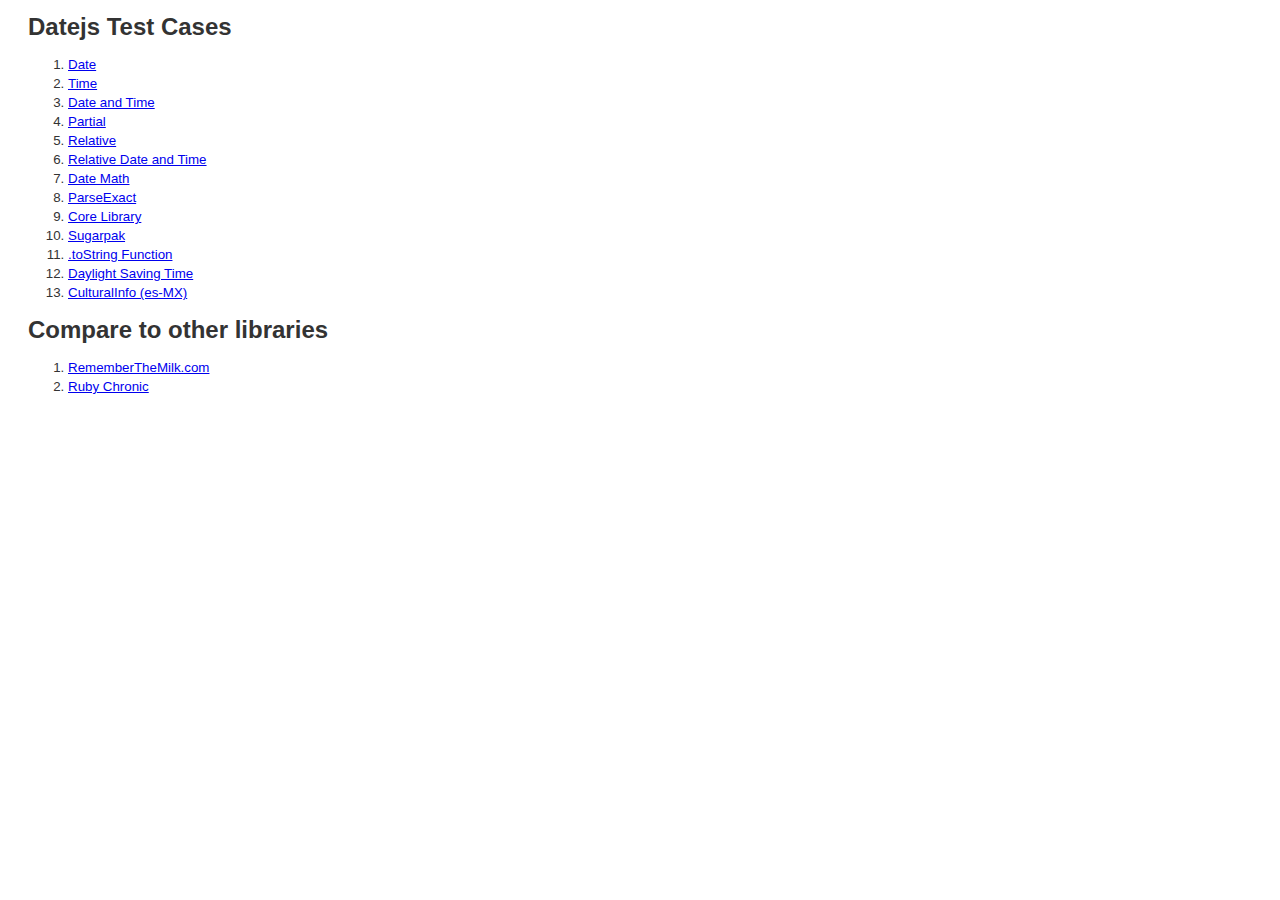
<file: reg_jounals/static/TURV/js/test/index.html>
<html>
 <head>
    <title>Datejs Test Cases</title>
        <!-- Library Support -->
    <script type="text/javascript" src="scripts/firebug/firebug.js"></script>
    
    <script type='text/javascript' src='scripts/jquery-1.2.1.pack.js'></script>
    <script type='text/javascript' src='scripts/cruiser.js'></script>
    <script type='text/javascript' src='scripts/enumerable.js'></script>
    <script type='text/javascript' src='scripts/specifications.js'></script>
    <link rel='stylesheet' type='text/css' href='styles/specifications.css'>
    
    <!-- Datejs -->    
    <script type='text/javascript' src='../src/globalization/en-US.js'></script>
    <script type='text/javascript' src='../src/core.js'></script>
    <script type='text/javascript' src='../src/sugarpak.js'></script>
    <script type='text/javascript' src='../src/parser.js'></script>
    <script type='text/javascript' src='../src/extras.js'></script>
    <script type='text/javascript' src='../src/time.js'></script>
    
    <!--<script type='text/javascript' src='../build/date.js'></script>-->
    
    <!-- Debugging -->
    <script type='text/javascript' src='scripts/debugging.js'></script>
    
    <!--<script type='text/javascript' src='scripts/date-functions.js'></script>-->
    
    <link rel='stylesheet' type='text/css' href='styles/chart.css'>
    
    <script type="text/javascript">
//    var benchmark = function( fn ) { 
//	    var start = new Date(); 
//	    fn();
//	    return new Date() - start;
//    };

//    var micro_benchmark = function( fn ) { 
//	    var x = 0; for( var i = 0; i < 1000; i++ ) { x+=benchmark(fn); }; return x;
//    };

//    var dateBenchmark = function( tests, fn ) {
//	    var month, day, year; var time = 0;
//	    for ( var i = 0 ; i < tests ; i++ ) {
//		    month = Math.round( Math.random() * 11 );
//		    day = Math.round( Math.random() * 27 ) + 1;
//		    year = Math.round( Math.random() * 10 ) + 1995;
//        var s = month.toString()+'/'+day.toString()+'/'+year.toString();
//        time += benchmark( function() { fn(s) } );
//	    }
//	    return (Math.round(time/tests*1000));
//    };

//    $(document).ready(function() {
//	    var tests = 200;
//	    var results = {
//		    'Native: .parse': dateBenchmark( tests, Date._parse ),
//		    'Ext: .parseDate': dateBenchmark( tests, function(s) { Date.parseDate( s, 'm/d/Y' ); } ),
//            'Datejs: .parseExact': dateBenchmark( tests, function(s) { Date.parseExact( s, 'M/d/yyyy' ); } ),		
//		    'Datejs: .getParseFunction': dateBenchmark( tests, Date.getParseFunction('M/d/yyyy')  ),        
//            'Datejs: .parse': dateBenchmark( tests, Date.parse )
//	    };
//	    var max = 0; for ( var k in results ) { max = ( max < results[k] ) ? results[k]:max ; }
//	    var addResult = function(h, r) { $('#chart').append(
//		    '<div class="item">' + 
//			    '<label>' + h + '</label>'+
//			    '<div class="bar" style="width:' + (r/10) + 'px"></div>' +
//			    '<div class="display">'+r+' microseconds</div>');
////			    '<div class="value" style="width:'+(r/max*(1/3)*100)+'%"></div>' +
//	    };
//	    for ( var k in results ) { addResult( k, results[k]); }
//    });
    </script>
  </head>
  
  <body>
    <h1>Datejs Test Cases</h1>
    <ol>
      <li><a href='date/index.html'>Date</a></li>
      <li><a href='time/index.html'>Time</a></li>
      <li><a href='date_and_time/index.html'>Date and Time</a></li>
      <li><a href='partial/index.html'>Partial</a></li>
      <li><a href='relative/index.html'>Relative</a></li>
      <li><a href='relative_date_and_time/index.html'>Relative Date and Time</a></li>
      <li><a href='date_math/index.html'>Date Math</a></li>
      <li><a href='parseExact/index.html'>ParseExact</a></li>
      <li><a href='core/index.html'>Core Library</a></li>
      <li><a href='sugarpak/index.html'>Sugarpak</a></li>	  
      <li><a href='tostring/index.html'>.toString Function</a></li>
      <li><a href='dst/index.html'>Daylight Saving Time</a></li>	  
      <li><a href='culture_info/index.html'>CulturalInfo (es-MX)</a></li>
    </ol>
    <h1>Compare to other libraries</h1>
    <ol>
      <li><a href='rememberthemilk/index.html'>RememberTheMilk.com</a></li>
      <li><a href='ruby_chronic/index.html'>Ruby Chronic</a></li>
    </ol>    
    
    <!--<p>&nbsp;</p>
	<h1>Parser Performance</h1>
	<div class="information">
	    <p style="margin-top: 0; padding-top: 8px;">The following parsing performance chart creates 200 random date strings in the format of "M/d/yyyy" and parses each string into a <strong>Date</strong> object.</p>
	    <p>The times listed are an average execution time per function call in <strong>microseconds</strong>.</p>
	    <p>One thousand (1000) <strong>microseconds</strong> equals one (1) <strong>millisecond</strong>. A <strong>microsecond</strong> is one millionth of a second.</p>
	</div>
    <div id='chart'/>-->
    
  </body>
</html>
</file>
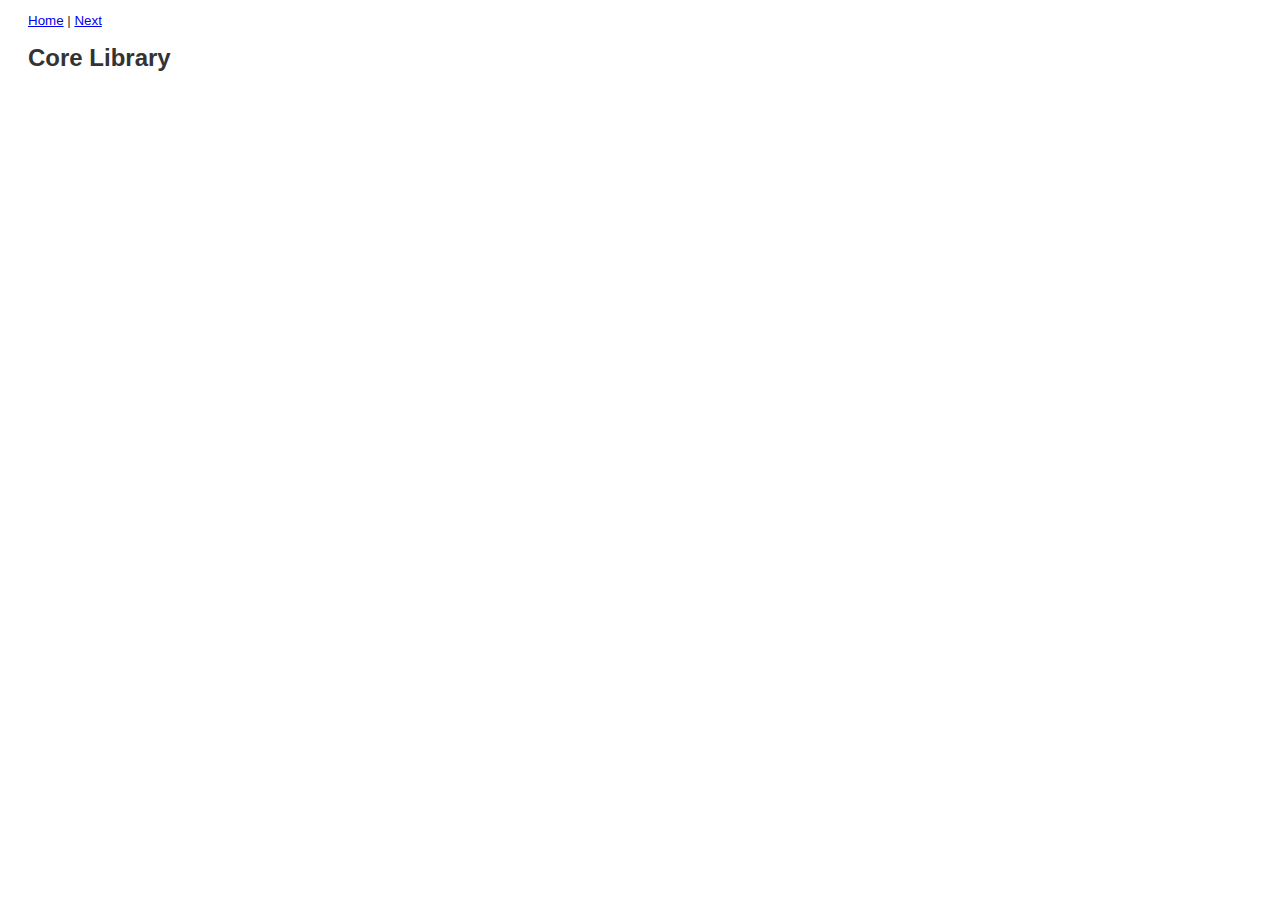
<file: reg_jounals/static/TURV/js/test/core/index.html>
<html>
  <head>
    <title>Datejs Test Cases : Core Library</title>
  
    <!-- Library Support -->
    <script type="text/javascript" src="../scripts/firebug/firebug.js"></script>
    
    <script type='text/javascript' src='../scripts/jquery-1.2.1.pack.js'></script>
    <script type='text/javascript' src='../scripts/cruiser.js'></script>
    <script type='text/javascript' src='../scripts/enumerable.js'></script>
    <script type='text/javascript' src='../scripts/specifications.js'></script>
    <link rel='stylesheet' type='text/css' href='../styles/specifications.css'>
    
    <!-- Datejs -->    
    <script type='text/javascript' src='../../src/globalization/en-US.js'></script>
    <script type='text/javascript' src='../../src/core.js'></script>
    <script type='text/javascript' src='../../src/sugarpak.js'></script>
    <script type='text/javascript' src='../../src/parser.js'></script>
    <script type='text/javascript' src='../../src/time.js'></script>
    
    <!-- Debugging -->
    <script type='text/javascript' src='../scripts/debugging.js'></script>
    
    <!-- Test Cases -->
    <script type='text/javascript' src='index.js'></script>
    <script type='text/javascript'>
    $(document).ready(function() { Date.Specification.validate().show() });
    </script>
  </head>
  
  <body>
    <div id="nav"><a href='../index.html'>Home</a> | <a href="../sugarpak/index.html">Next</a></div>
    <h1>Core Library</h1>
    <div class='results'/>
  </body>
</html>
</file>
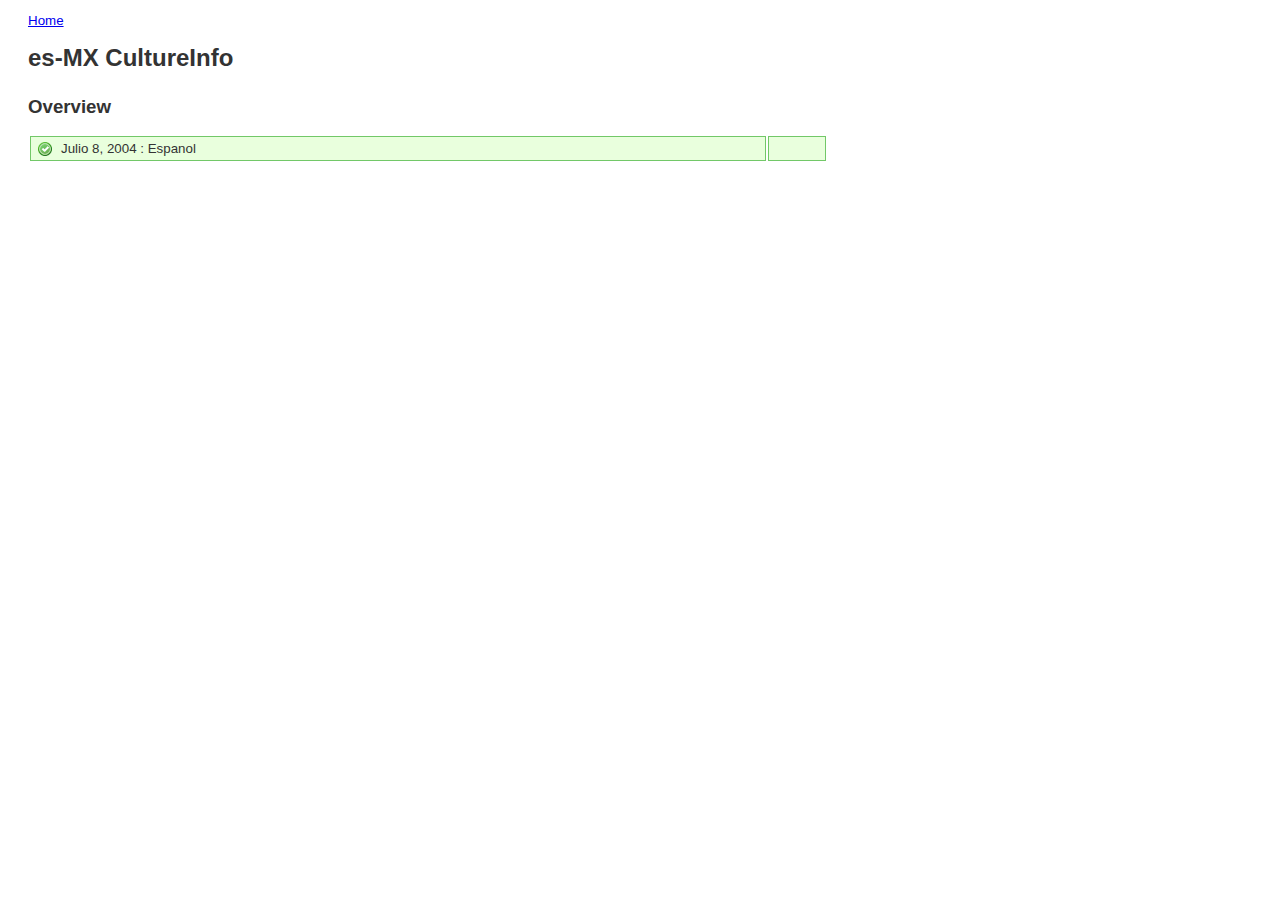
<file: reg_jounals/static/TURV/js/test/culture_info/index.html>
<html>
  <head>
    <title>Datejs Test Cases : CultureInfo</title>
  
    <!-- Library Support -->
    <script type="text/javascript" src="../scripts/firebug/firebug.js"></script>
    
    <script type='text/javascript' src='../scripts/jquery-1.2.1.pack.js'></script>
    <script type='text/javascript' src='../scripts/cruiser.js'></script>
    <script type='text/javascript' src='../scripts/enumerable.js'></script>
    <script type='text/javascript' src='../scripts/specifications.js'></script>
    <link rel='stylesheet' type='text/css' href='../styles/specifications.css'>
    
    <!-- Datejs -->    
    <script type='text/javascript' src='../../src/globalization/es-MX.js'></script>
    <script type='text/javascript' src='../../src/core.js'></script>
    <script type='text/javascript' src='../../src/sugarpak.js'></script>
    <script type='text/javascript' src='../../src/parser.js'></script>
    
    <!-- Debugging -->
    <script type='text/javascript' src='../scripts/debugging.js'></script>
    
    <!-- Test Cases -->
    <script type='text/javascript' src='index.js'></script>
    <script type='text/javascript'>
    $(document).ready(function() { Date.Specification.validate().show() });
    </script>
  </head>
  
  <body>
    <div id="nav"><a href='../index.html'>Home</a></div>
    <h1>es-MX CultureInfo</h1>
    <div class='results'/>
  </body>
</html>
</file>
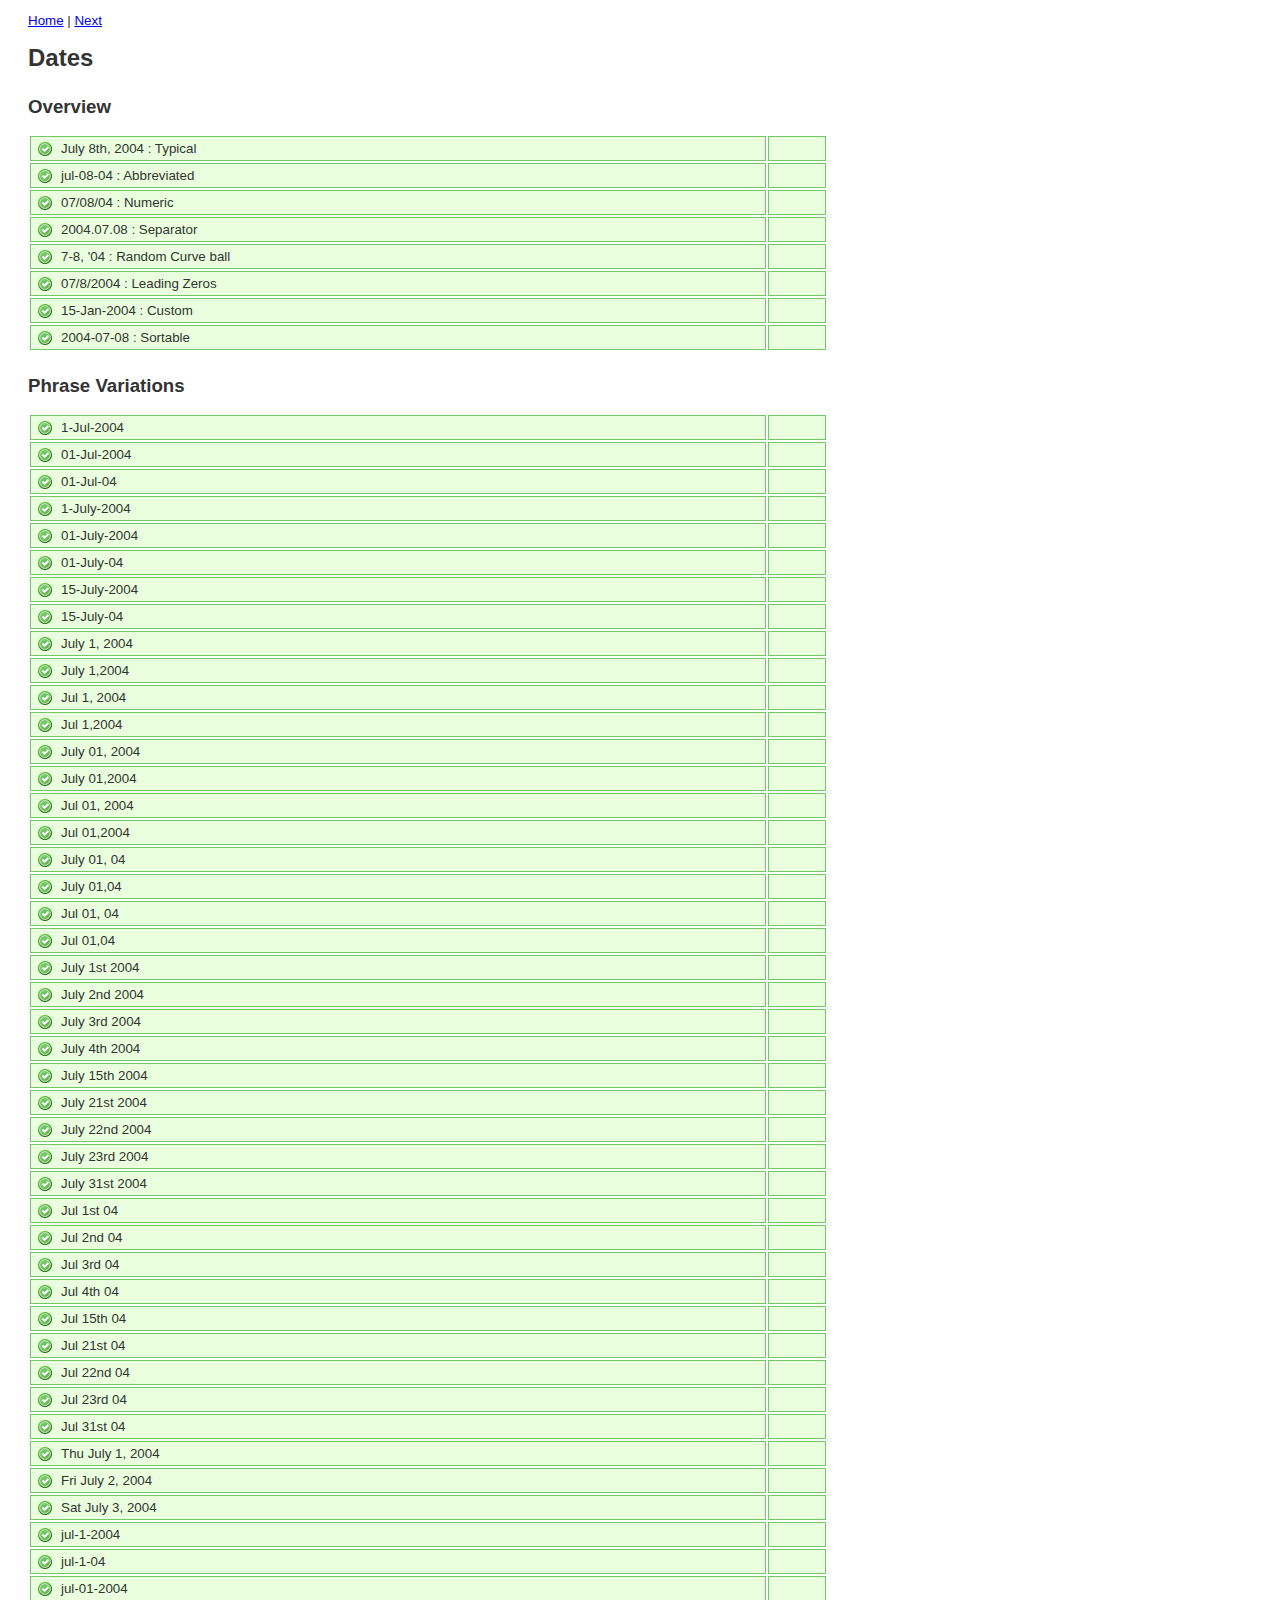
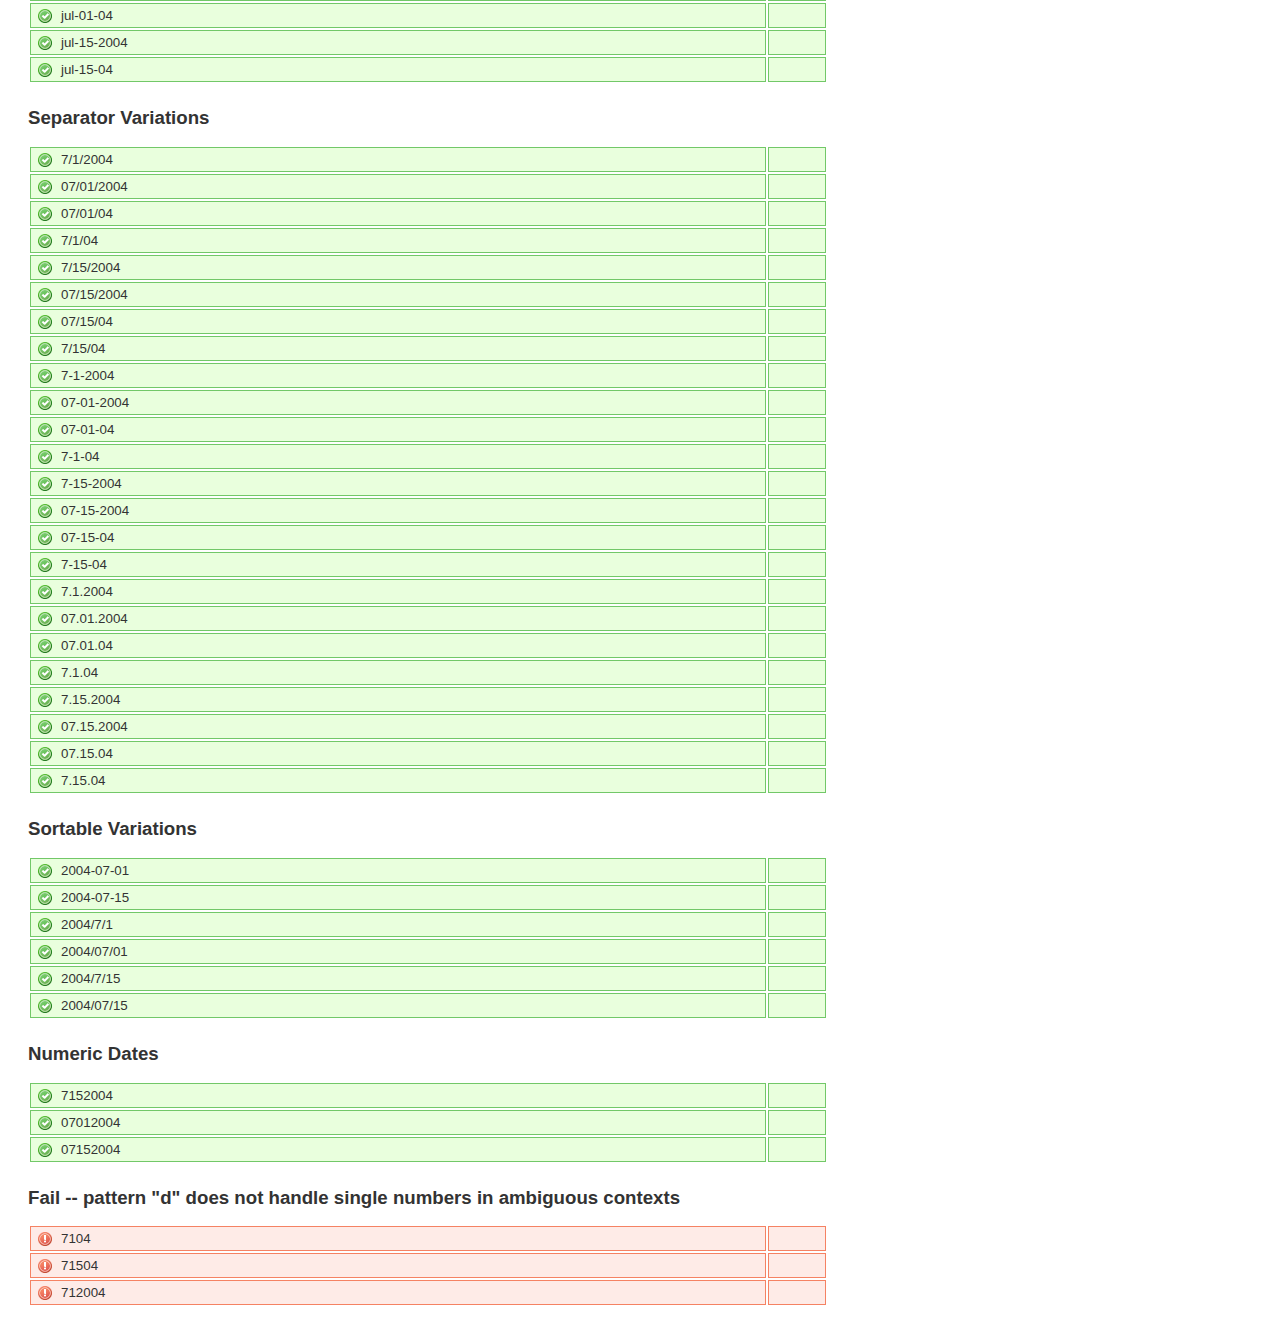
<file: reg_jounals/static/TURV/js/test/date/index.html>
<html>
  <head>
    <title>Datejs Test Cases : Dates</title>
    
    <!-- Library Support -->
    <script type="text/javascript" src="../scripts/firebug/firebug.js"></script>
    
    <script type='text/javascript' src='../scripts/jquery-1.2.1.pack.js'></script>
    <script type='text/javascript' src='../scripts/cruiser.js'></script>
    <script type='text/javascript' src='../scripts/enumerable.js'></script>
    <script type='text/javascript' src='../scripts/specifications.js'></script>
    <link rel='stylesheet' type='text/css' href='../styles/specifications.css'>
    
    <!-- Datejs -->    
    <script type='text/javascript' src='../../src/globalization/en-US.js'></script>
    <script type='text/javascript' src='../../src/core.js'></script>
    <script type='text/javascript' src='../../src/sugarpak.js'></script>
    <script type='text/javascript' src='../../src/parser.js'></script>
    
    <!-- Debugging -->
    <script type='text/javascript' src='../scripts/debugging.js'></script>
    
    <!-- Test Cases -->
    <script type='text/javascript' src='index.js'></script>

    <script type='text/javascript'>
    $(document).ready(function() { Date.Specification.validate().show() });
    </script>
  </head>
  
  <body>
    <div id="nav"><a href='../index.html'>Home</a> | <a href="../time/index.html">Next</a></div>
    <h1>Dates</h1>
    <div class='results'/>
  </body>
</html>
</file>
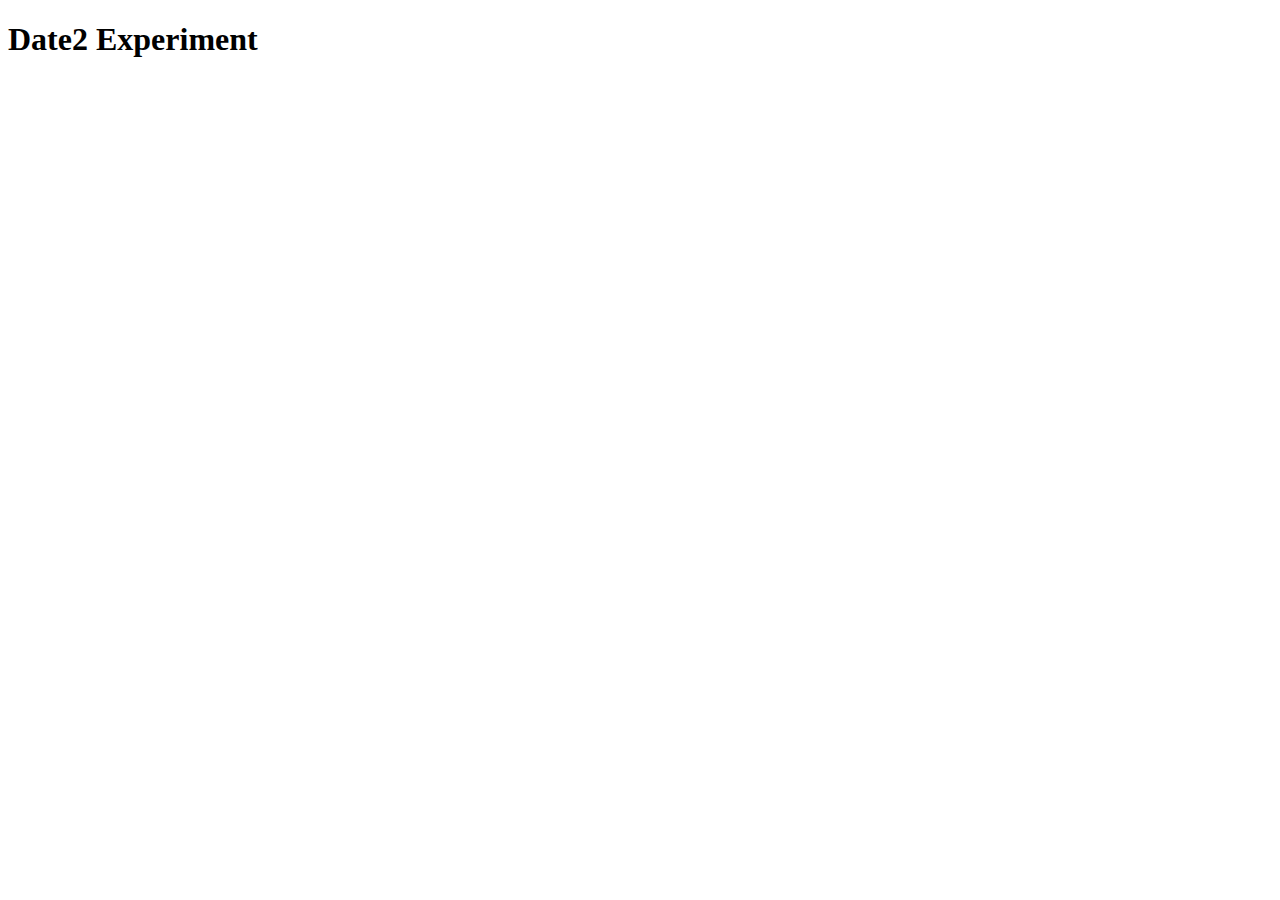
<file: reg_jounals/static/TURV/js/test/date2/index.html>
<!DOCTYPE html PUBLIC "-//W3C//DTD XHTML 1.0 Transitional//EN" "http://www.w3.org/TR/xhtml1/DTD/xhtml1-transitional.dtd">
<html xmlns="http://www.w3.org/1999/xhtml">
<head>
    <title>Date2 Experiment</title>
    
    <!-- Library Support -->
    <script type="text/javascript" src='../scripts/firebug/firebug.js'></script>
    <script type='text/javascript' src='../scripts/jquery-1.2.1.pack.js'></script>
    <!-- Datejs -->    
    <script type='text/javascript' src='date2.js'></script>    
    <script type='text/javascript' src='../../src/globalization/en-US.js'></script>
</head>
<body>
	<h1>Date2 Experiment</h1>
</body>
</html>
</file>
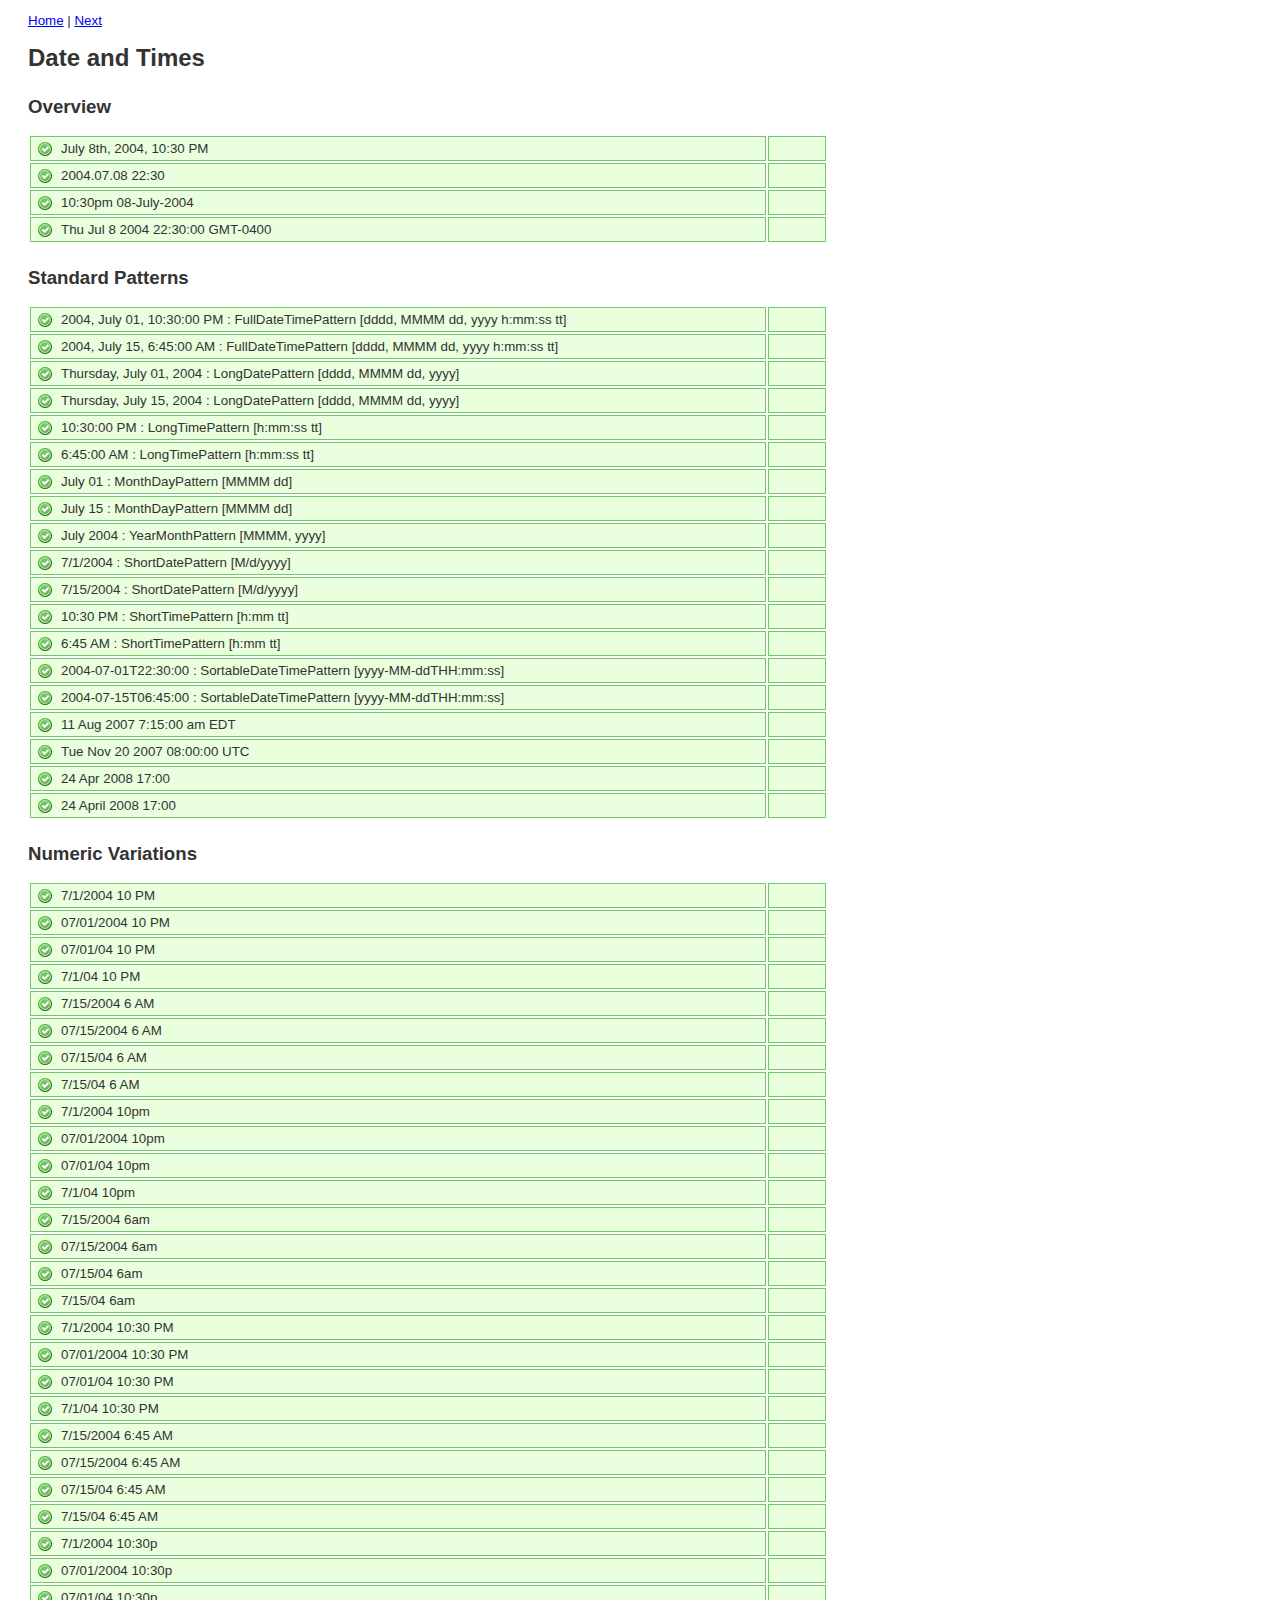
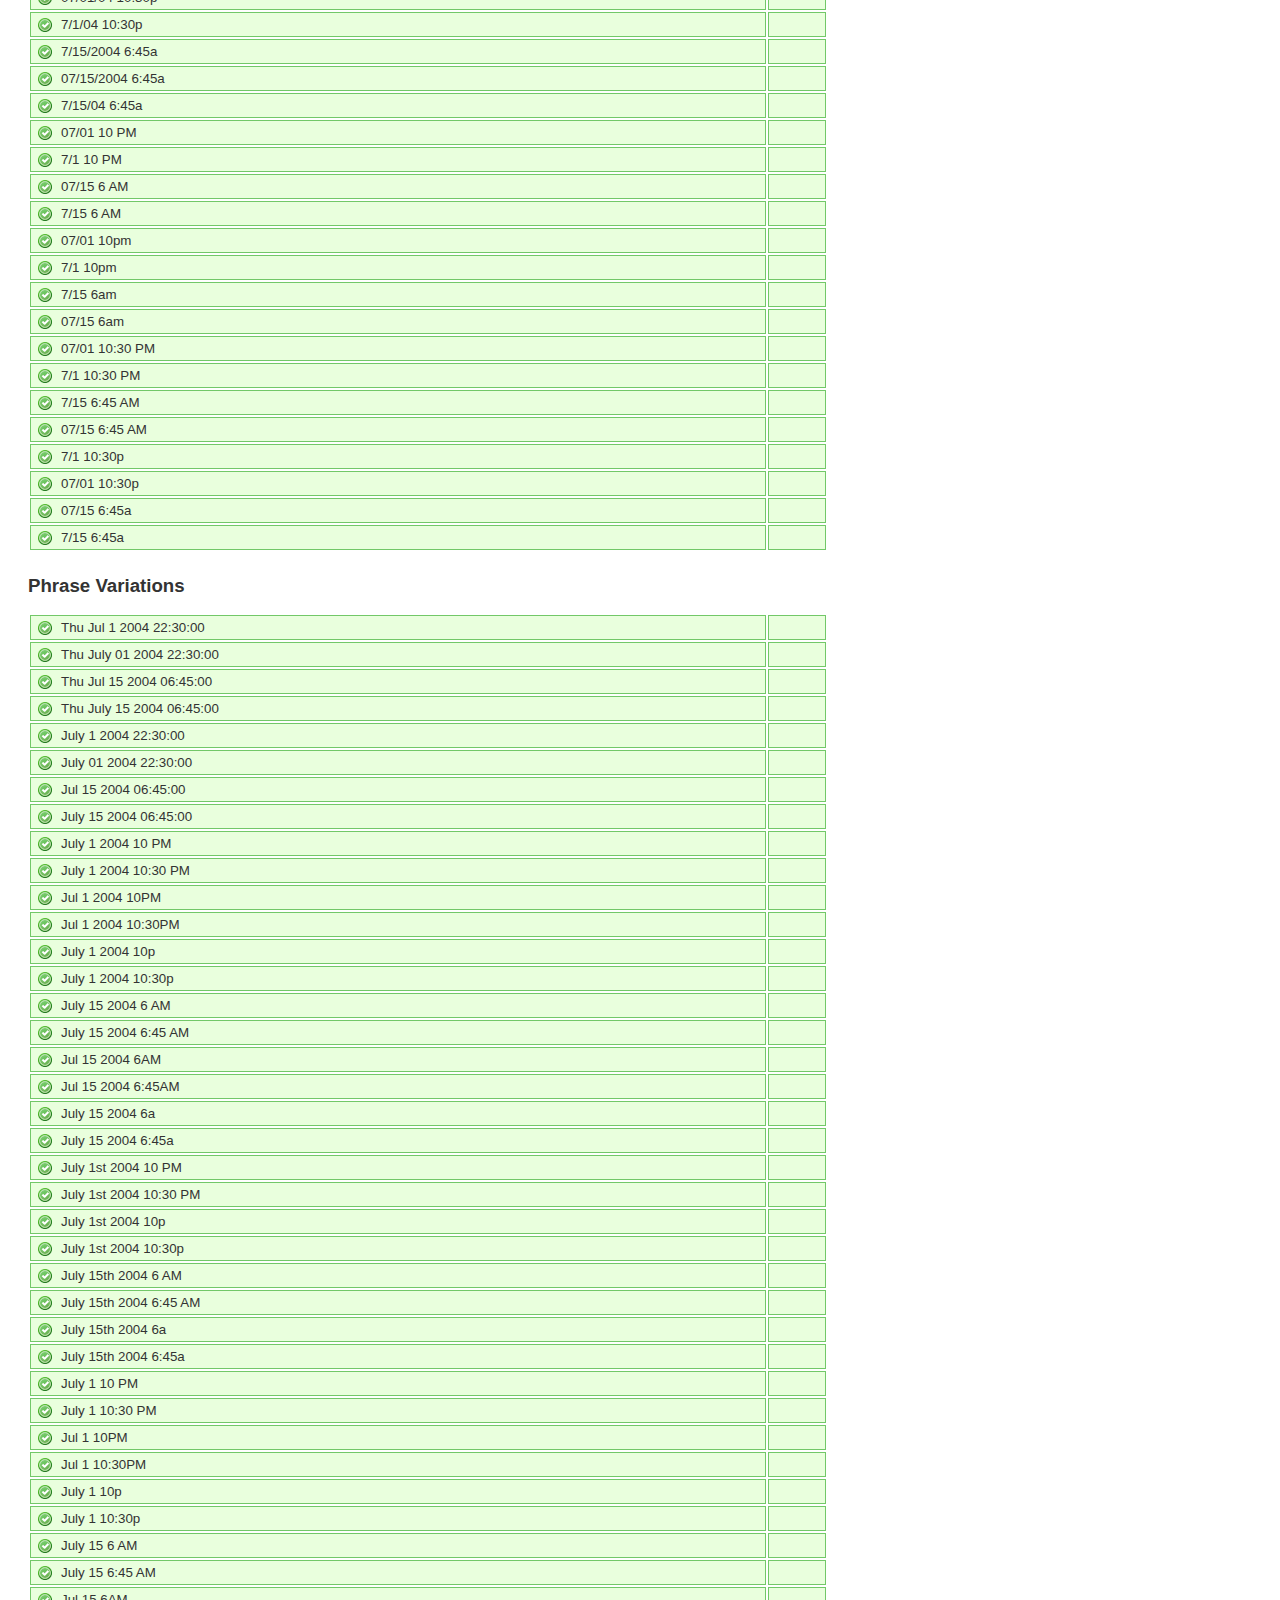
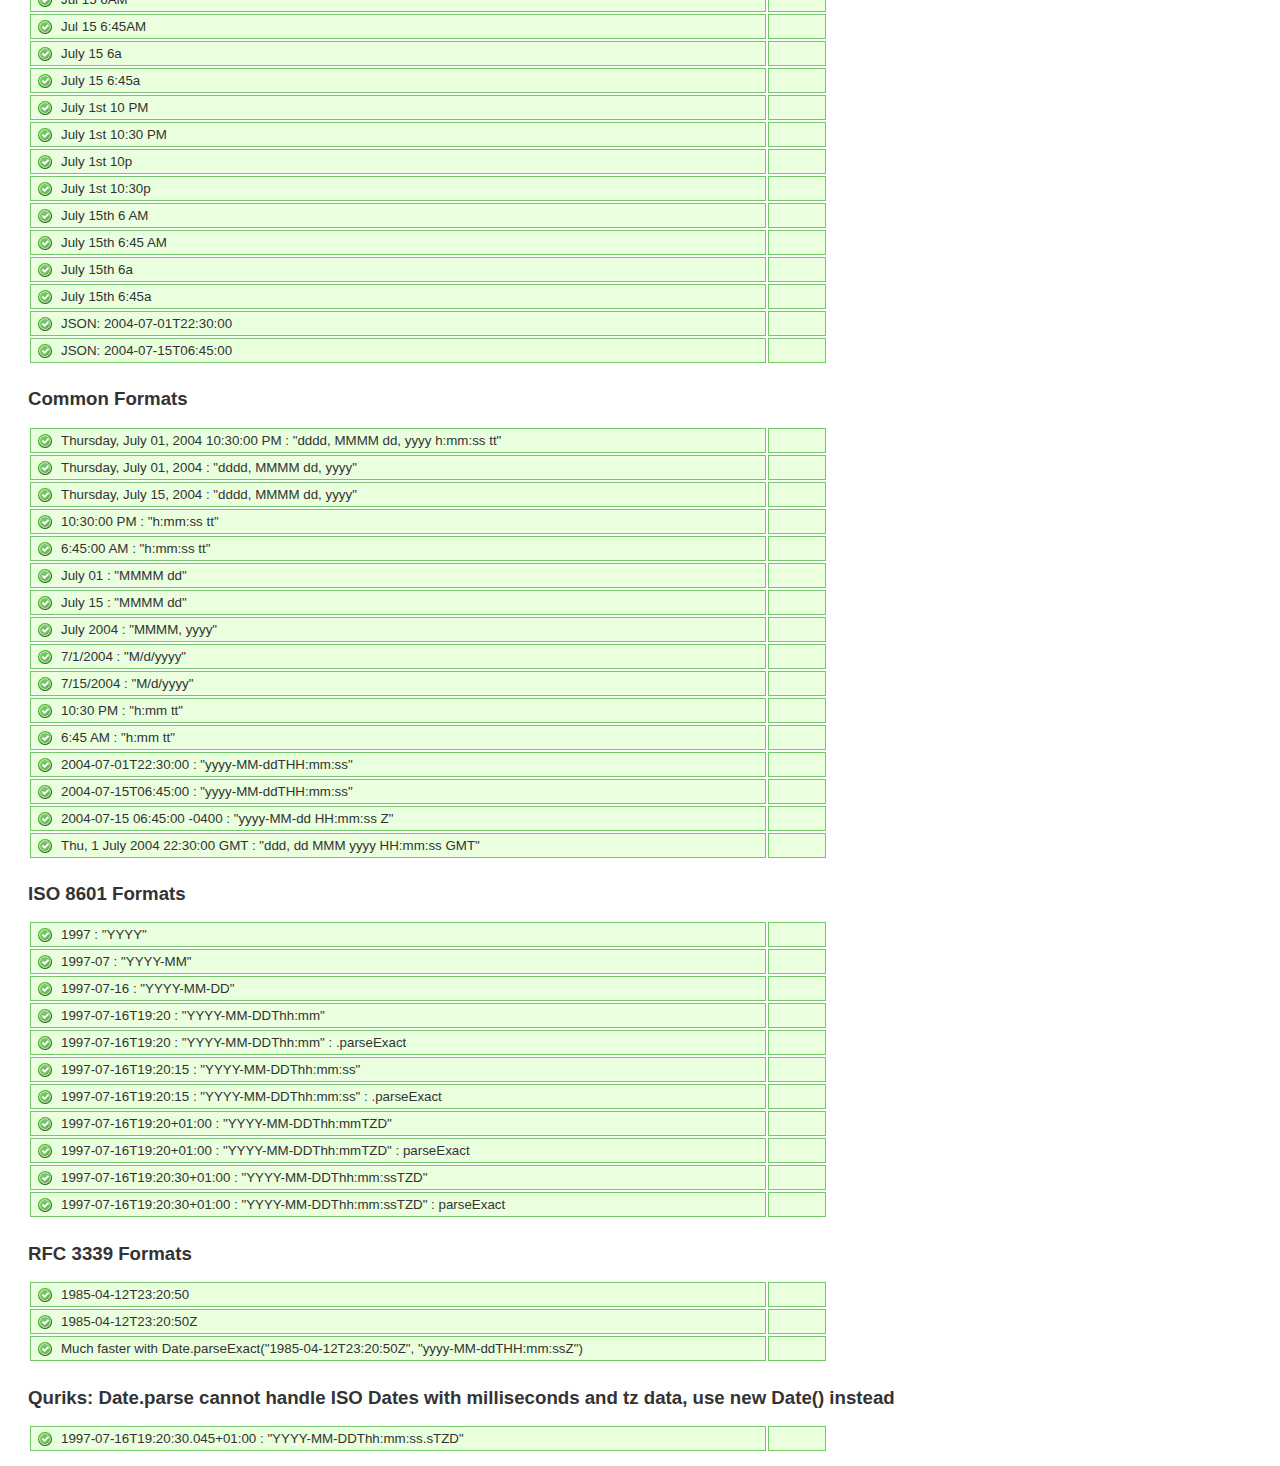
<file: reg_jounals/static/TURV/js/test/date_and_time/index.html>
<html>
  <head>
    <title>Datejs Test Cases : Date and Times</title>
  
    <!-- Library Support -->
    <script type="text/javascript" src="../scripts/firebug/firebug.js"></script>
    
    <script type='text/javascript' src='../scripts/jquery-1.2.1.pack.js'></script>
    <script type='text/javascript' src='../scripts/cruiser.js'></script>
    <script type='text/javascript' src='../scripts/enumerable.js'></script>
    <script type='text/javascript' src='../scripts/specifications.js'></script>
    <link rel='stylesheet' type='text/css' href='../styles/specifications.css'>
    
    <!-- Datejs -->    
    <script type='text/javascript' src='../../src/globalization/en-US.js'></script>
    <script type='text/javascript' src='../../src/core.js'></script>
    <script type='text/javascript' src='../../src/sugarpak.js'></script>
    <script type='text/javascript' src='../../src/parser.js'></script>
    
    <!-- Debugging -->
    <script type='text/javascript' src='../scripts/debugging.js'></script>
    
    <!-- Test Cases -->
    <script type='text/javascript' src='index.js'></script>

    <script type='text/javascript'>
    $(document).ready(function() { Date.Specification.validate().show() });
    </script>
  </head>
  
  <body>
    <div id="nav"><a href='../index.html'>Home</a> | <a href="../partial/index.html">Next</a></div>
    <h1>Date and Times</h1>
    <div class='results'/>
  </body>
</html>
</file>
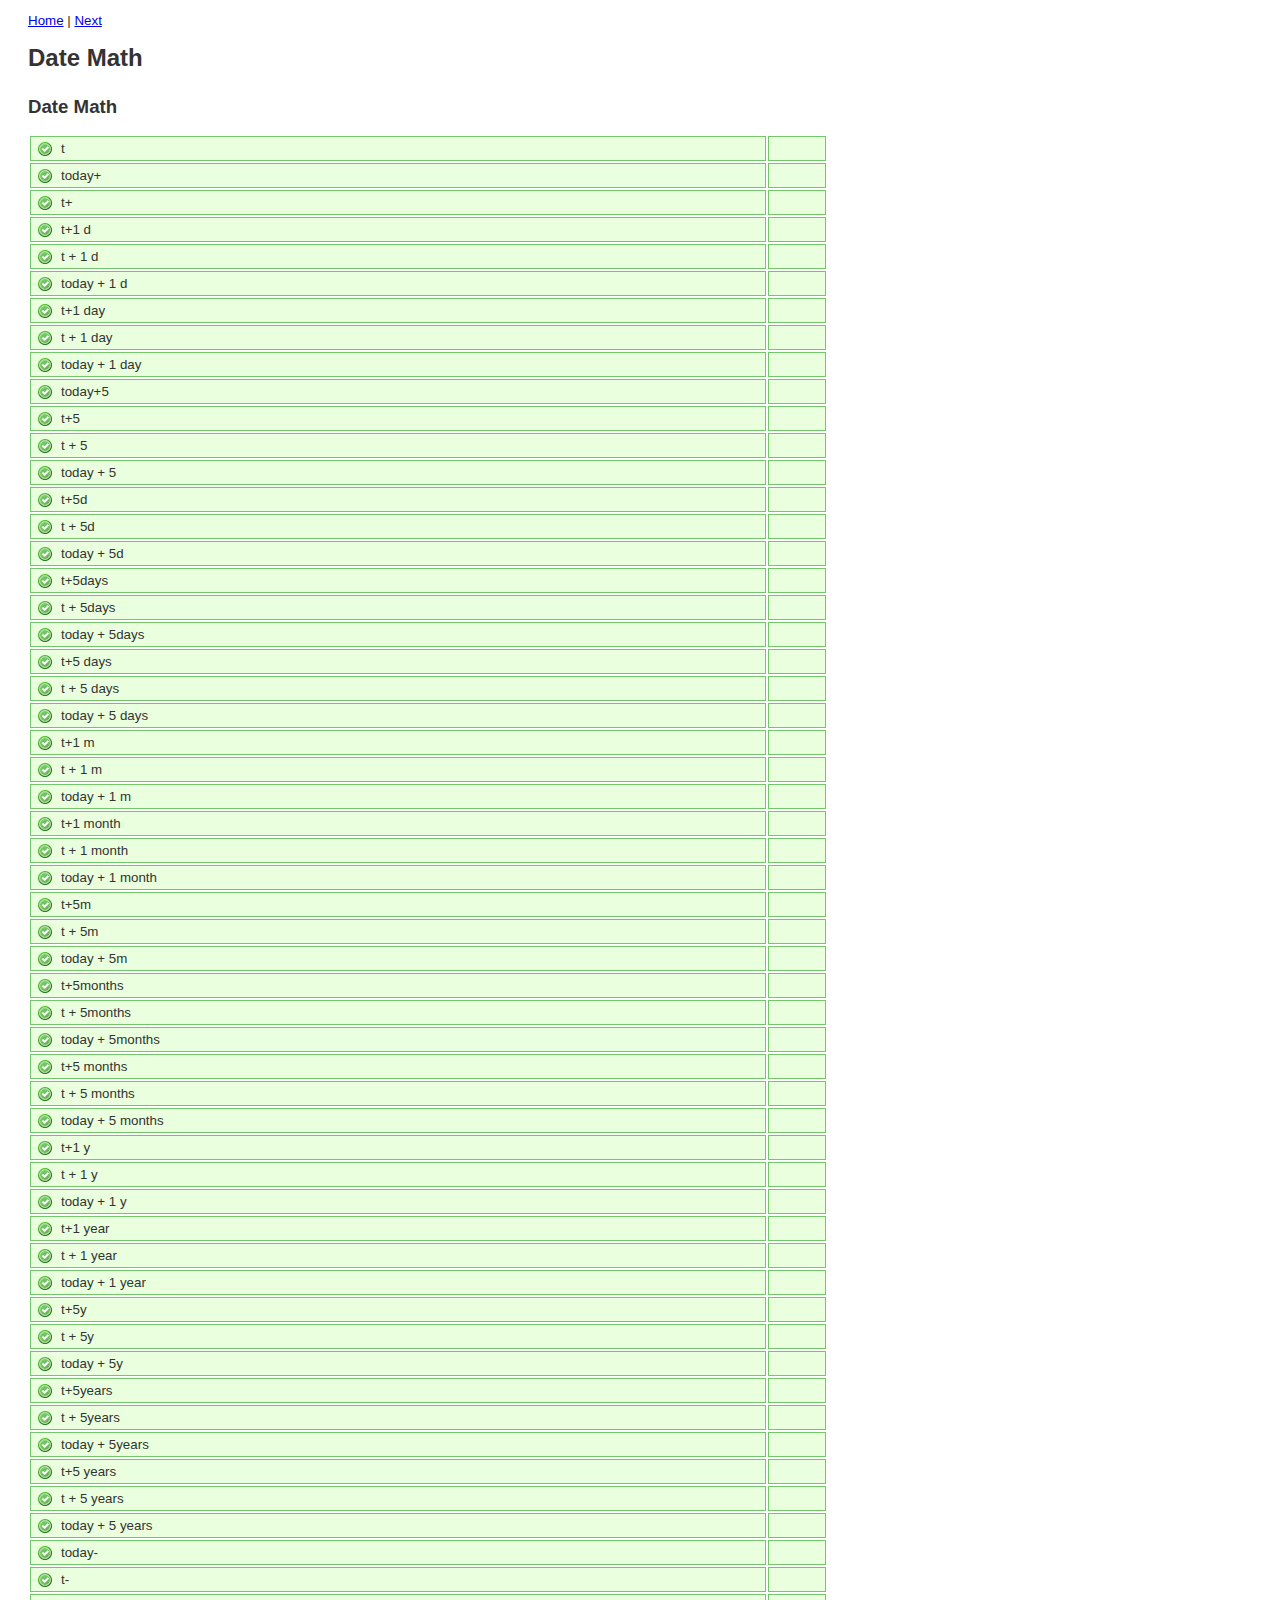
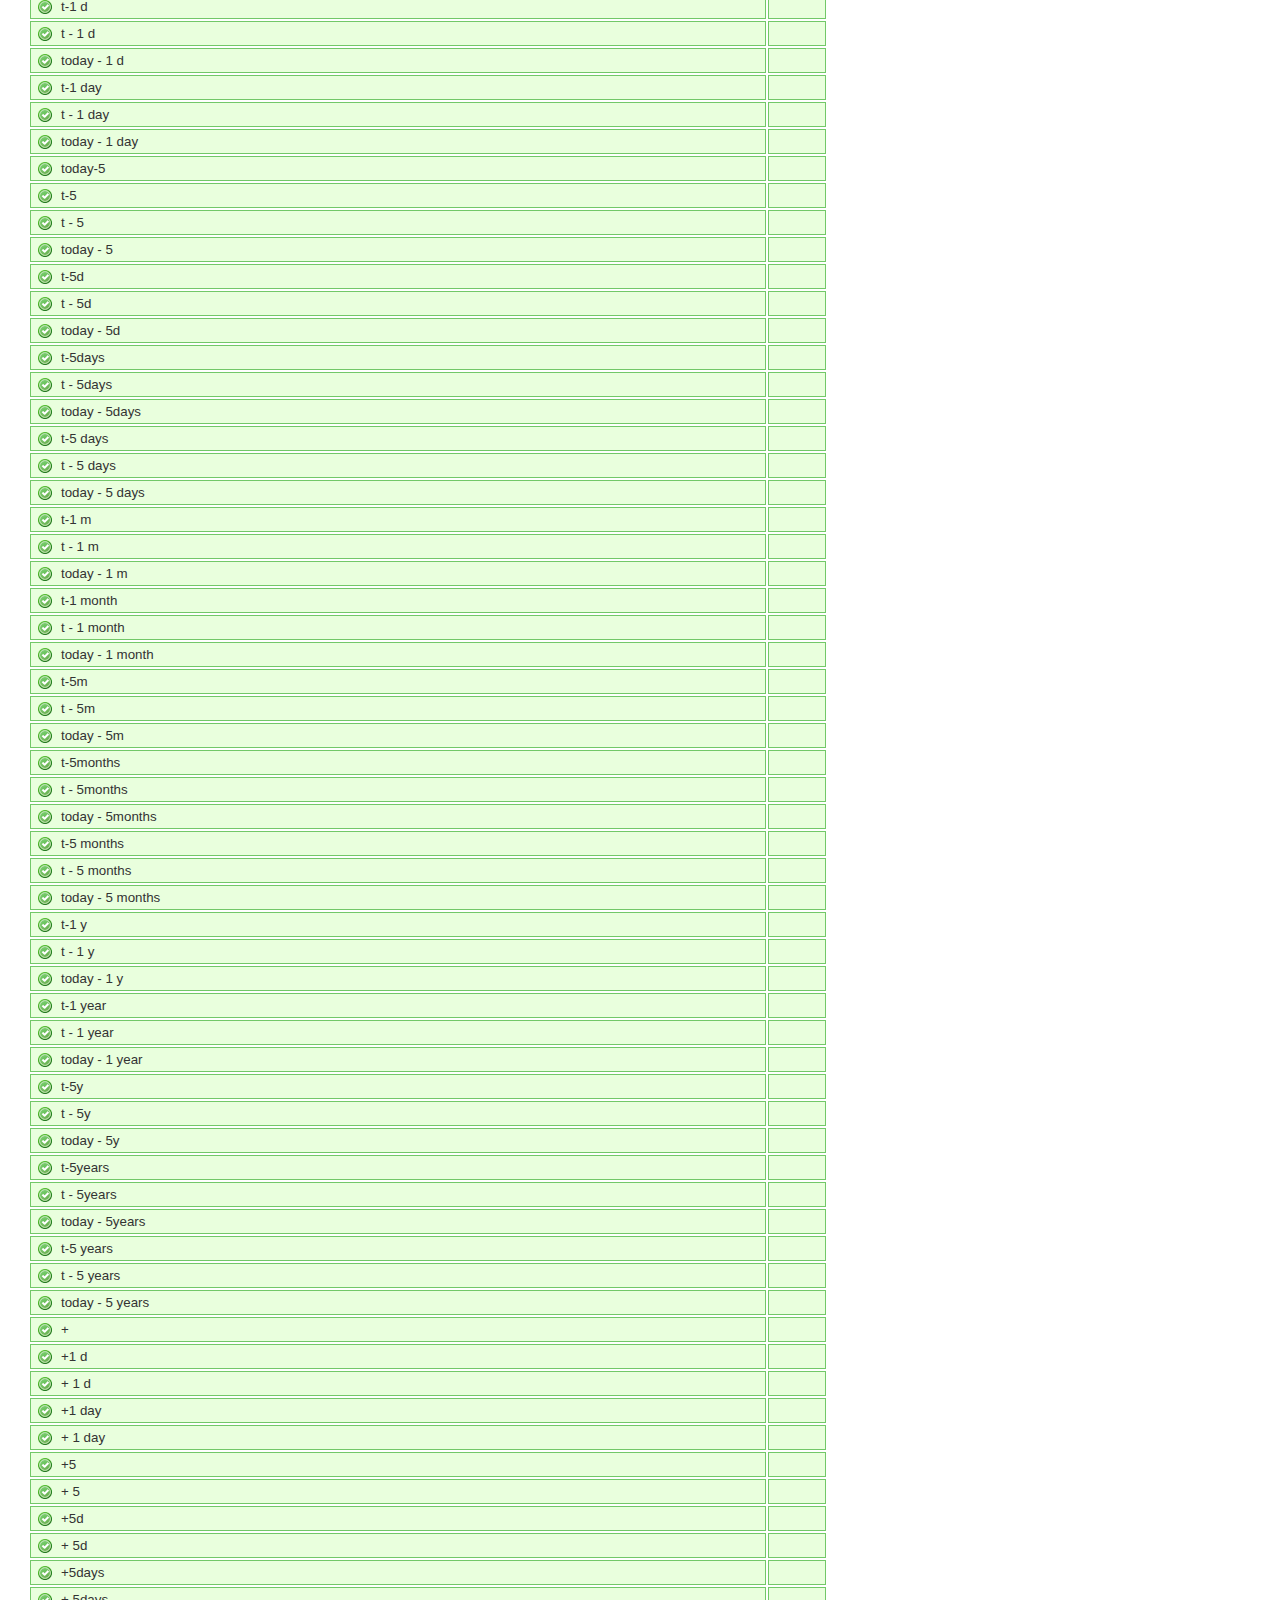
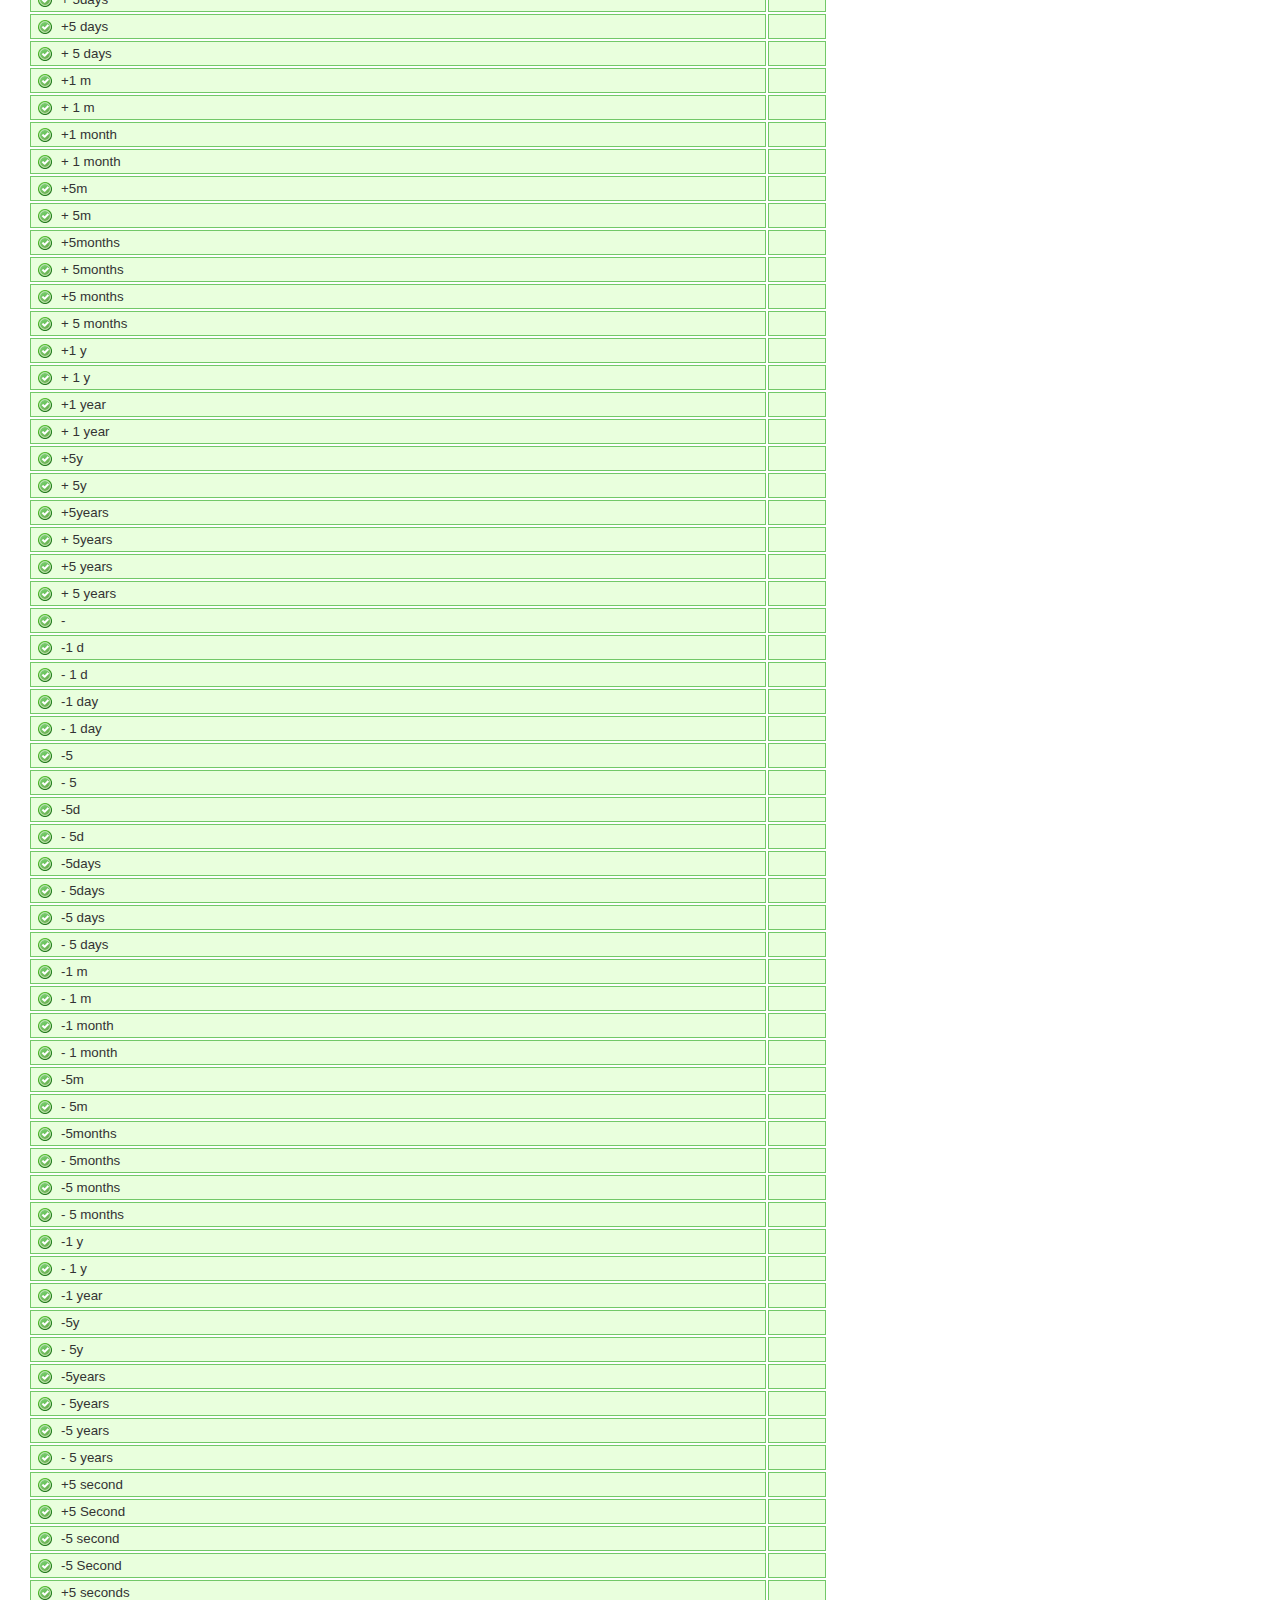
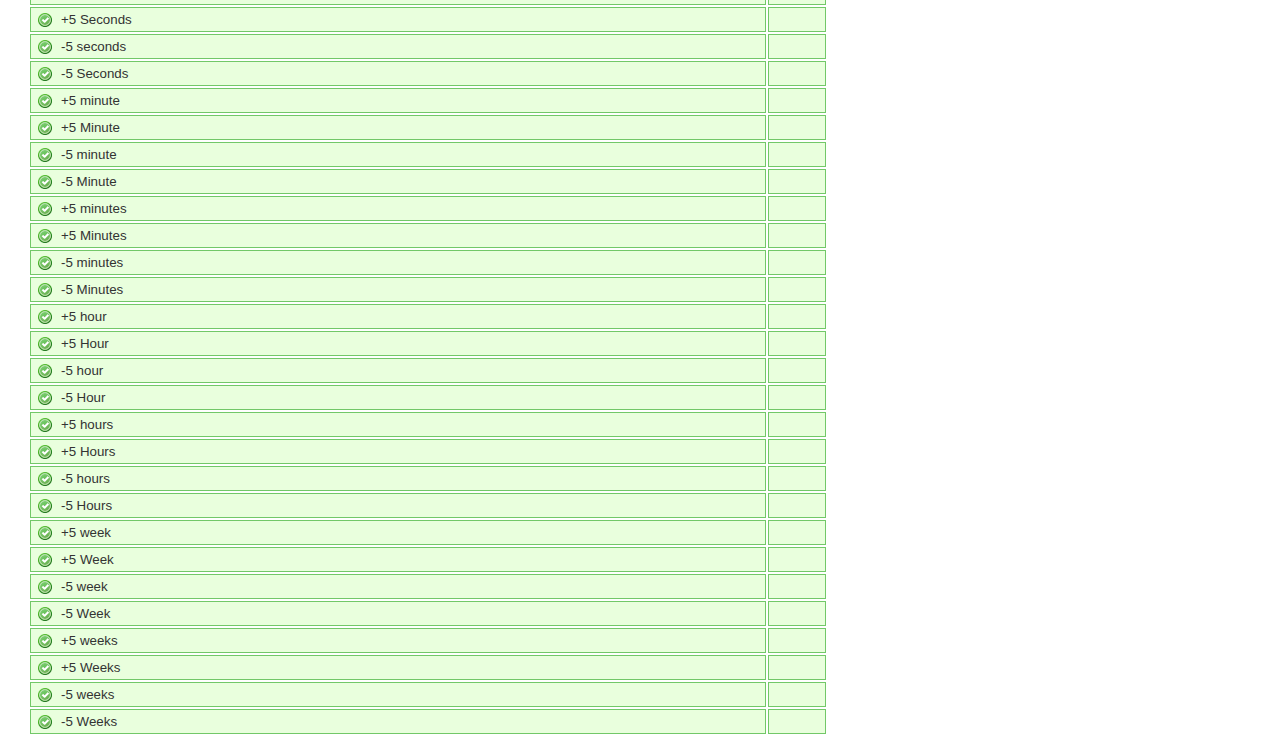
<file: reg_jounals/static/TURV/js/test/date_math/index.html>
<html>
  <head>
    <title>Datejs Test Cases : Date Math</title>
  
    <!-- Library Support -->
    <script type="text/javascript" src="../scripts/firebug/firebug.js"></script>
    
    <script type='text/javascript' src='../scripts/jquery-1.2.1.pack.js'></script>
    <script type='text/javascript' src='../scripts/cruiser.js'></script>
    <script type='text/javascript' src='../scripts/enumerable.js'></script>
    <script type='text/javascript' src='../scripts/specifications.js'></script>
    <link rel='stylesheet' type='text/css' href='../styles/specifications.css'>
    
    <!-- Datejs -->    
    <script type='text/javascript' src='../../src/globalization/en-US.js'></script>
    <script type='text/javascript' src='../../src/core.js'></script>
    <script type='text/javascript' src='../../src/sugarpak.js'></script>
    <script type='text/javascript' src='../../src/parser.js'></script>
    
    <!-- Debugging -->
    <script type='text/javascript' src='../scripts/debugging.js'></script>
    
    <!-- Test Cases -->
    <script type='text/javascript' src='index.js'></script>

    <script type='text/javascript'>
    $(document).ready(function() { Date.Specification.validate().show() });
    </script>
  </head>
  
  <body>
    <div id="nav"><a href='../index.html'>Home</a> | <a href="../parseExact/index.html">Next</a></div>
    <h1>Date Math</h1>
    <div class='results'/>
  </body>
</html>
</file>
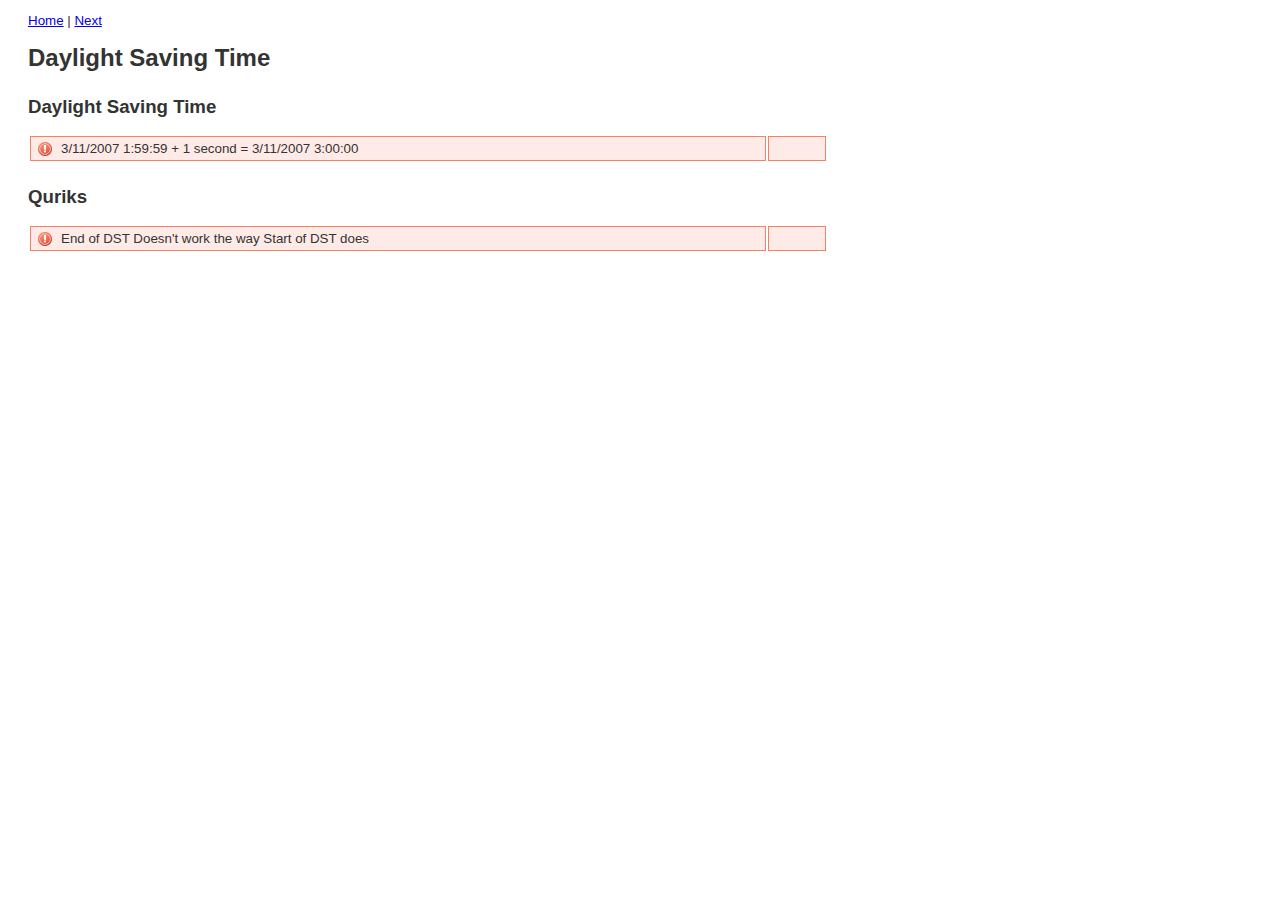
<file: reg_jounals/static/TURV/js/test/dst/index.html>
<html>
  <head>
    <title>Datejs Test Cases : Daylight Saving Time</title>
  
    <!-- Library Support -->
    <script type="text/javascript" src="../scripts/firebug/firebug.js"></script>
    
    <script type='text/javascript' src='../scripts/jquery-1.2.1.pack.js'></script>
    <script type='text/javascript' src='../scripts/cruiser.js'></script>
    <script type='text/javascript' src='../scripts/enumerable.js'></script>
    <script type='text/javascript' src='../scripts/specifications.js'></script>
    <link rel='stylesheet' type='text/css' href='../styles/specifications.css'>
    
    <!-- Datejs -->    
    <script type='text/javascript' src='../../src/globalization/en-US.js'></script>
    <script type='text/javascript' src='../../src/core.js'></script>
    <script type='text/javascript' src='../../src/sugarpak.js'></script>
    <script type='text/javascript' src='../../src/parser.js'></script>
    <script type='text/javascript' src='../../src/time.js'></script>
    
    <!-- Debugging -->
    <script type='text/javascript' src='../scripts/debugging.js'></script>
    
    <!-- Test Cases -->
    <script type='text/javascript' src='index.js'></script>

    <script type='text/javascript'>
    $(document).ready(function() { Date.Specification.validate().show() });
    </script>
  </head>
  
  <body>
    <div id="nav"><a href='../index.html'>Home</a> | <a href="../culture_info/index.html">Next</a></div>
    <h1>Daylight Saving Time</h1>
    <div class='results'/>
  </body>
</html>
</file>
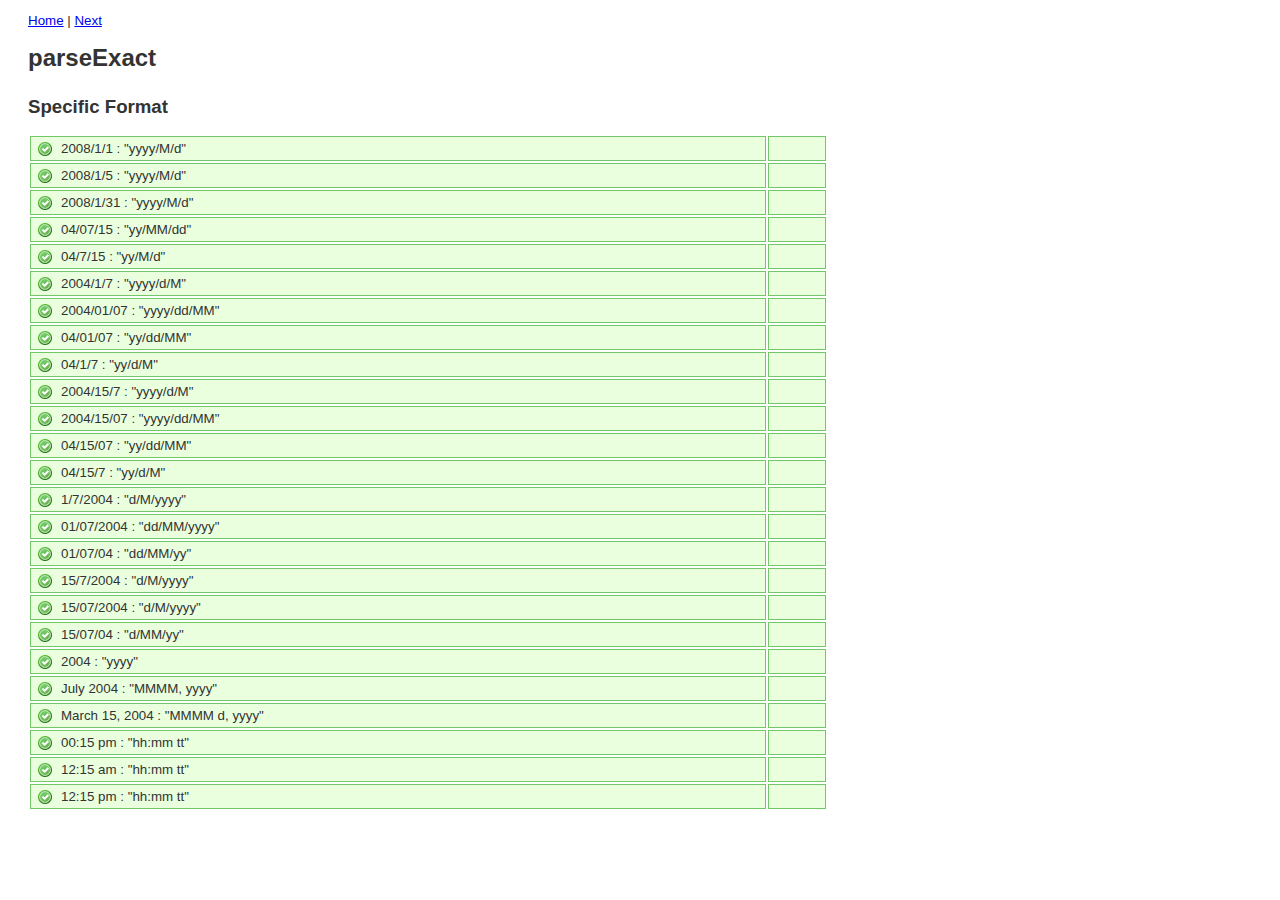
<file: reg_jounals/static/TURV/js/test/parseExact/index.html>
<html>
  <head>
    <title>Datejs Test Cases : parseExact</title>
  
    <!-- Library Support -->
    <script type="text/javascript" src="../scripts/firebug/firebug.js"></script>
    
    <script type='text/javascript' src='../scripts/jquery-1.2.1.pack.js'></script>
    <script type='text/javascript' src='../scripts/cruiser.js'></script>
    <script type='text/javascript' src='../scripts/enumerable.js'></script>
    <script type='text/javascript' src='../scripts/specifications.js'></script>
    <link rel='stylesheet' type='text/css' href='../styles/specifications.css'>
    
    <!-- Datejs -->    
    <script type='text/javascript' src='../../src/globalization/en-US.js'></script>
    <script type='text/javascript' src='../../src/core.js'></script>
    <script type='text/javascript' src='../../src/sugarpak.js'></script>
    <script type='text/javascript' src='../../src/parser.js'></script>
    
    <!-- Debugging -->
    <script type='text/javascript' src='../scripts/debugging.js'></script>
    
    <!-- Test Cases -->
    <script type='text/javascript' src='index.js'></script>

    <script type='text/javascript'>
    $(document).ready(function() { Date.Specification.validate().show() });
    </script>
  </head>
  
  <body>
    <div id="nav"><a href='../index.html'>Home</a> | <a href="../core/index.html">Next</a></div>
    <h1>parseExact</h1>
    <div class='results'/>
  </body>
</html>
</file>
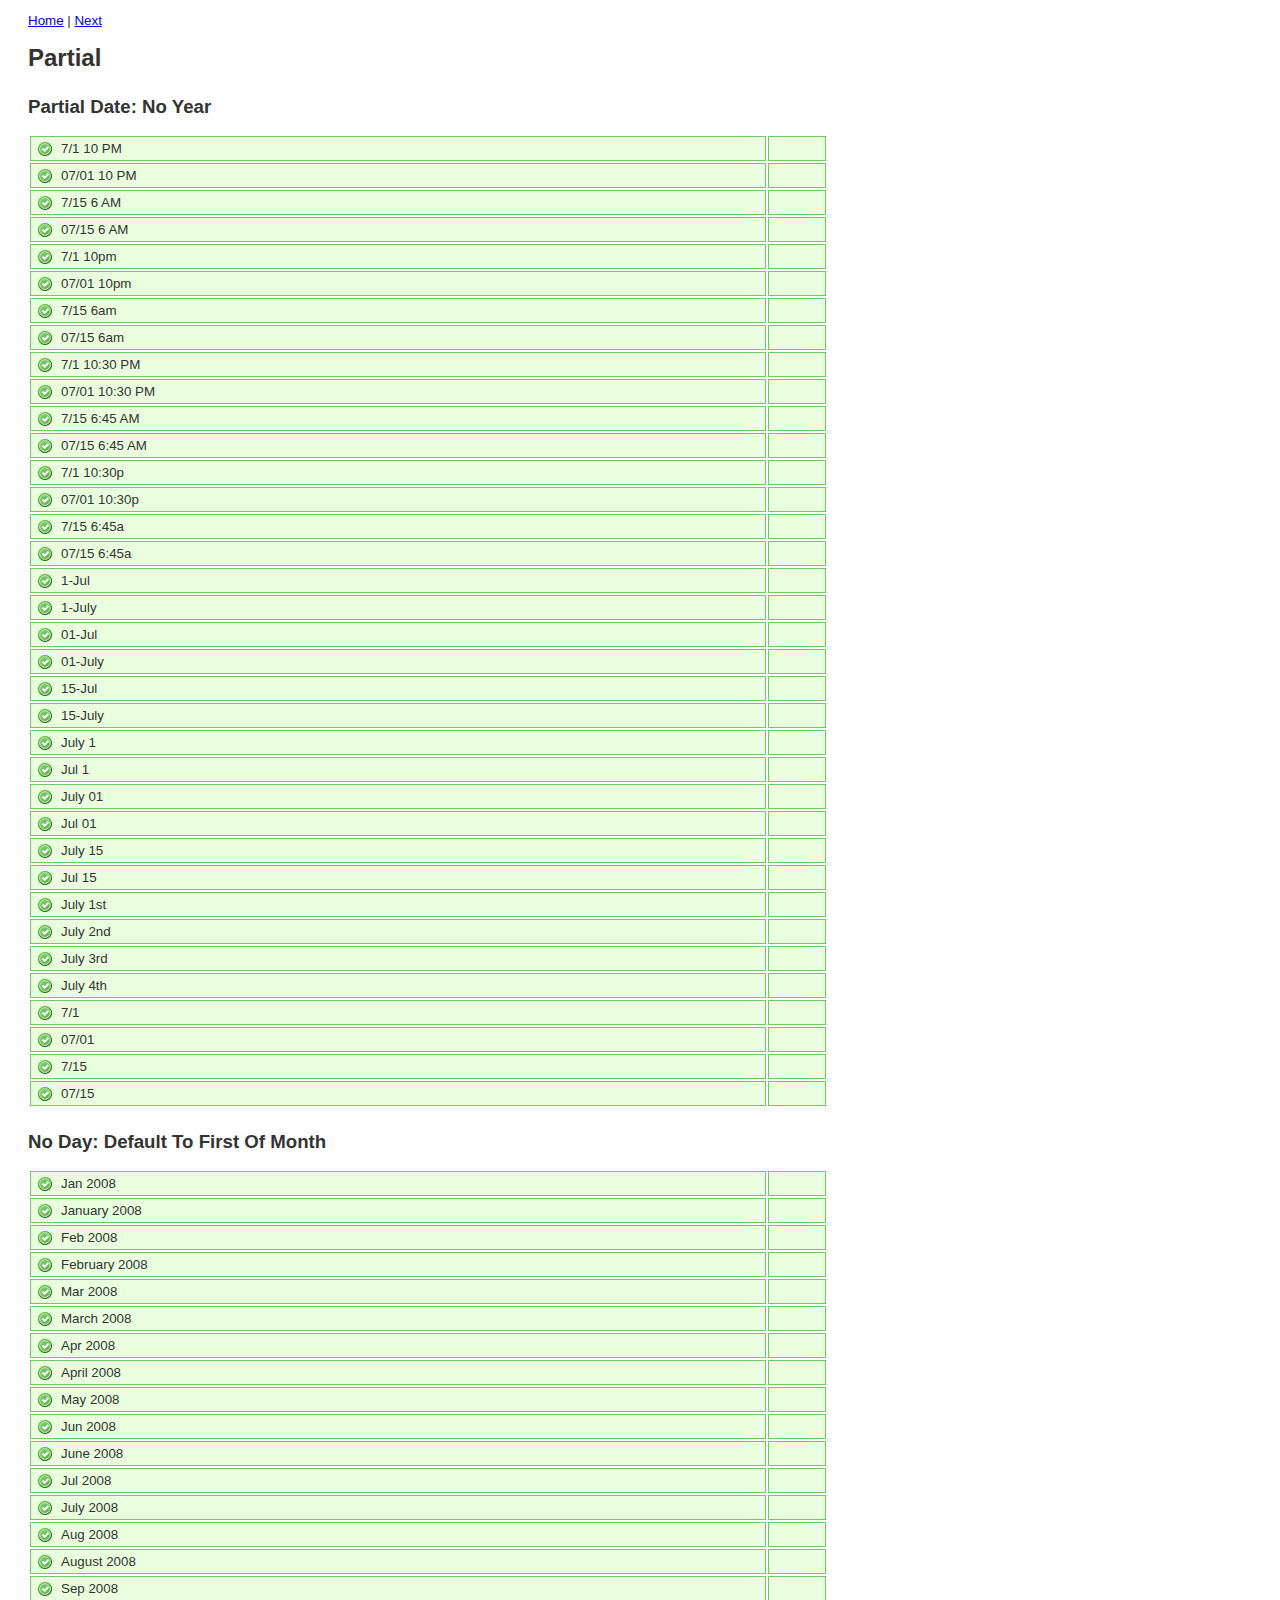
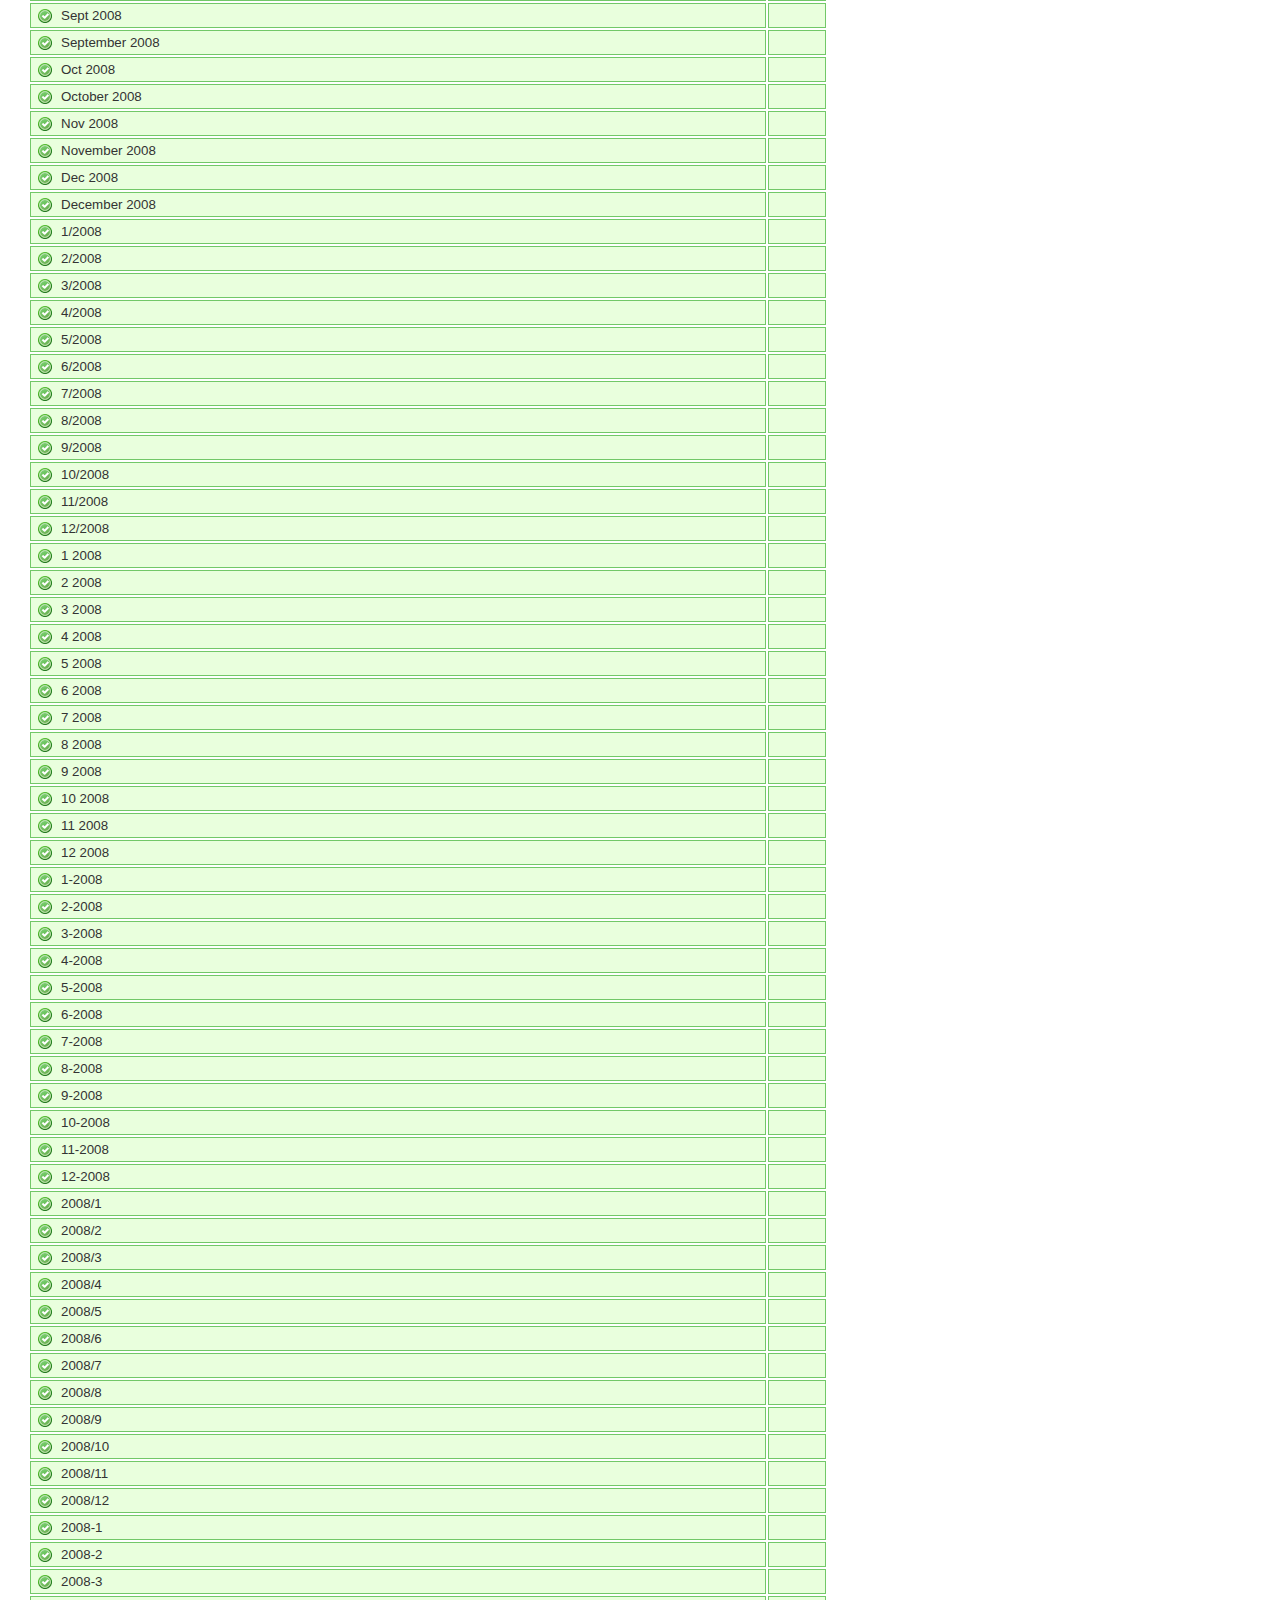
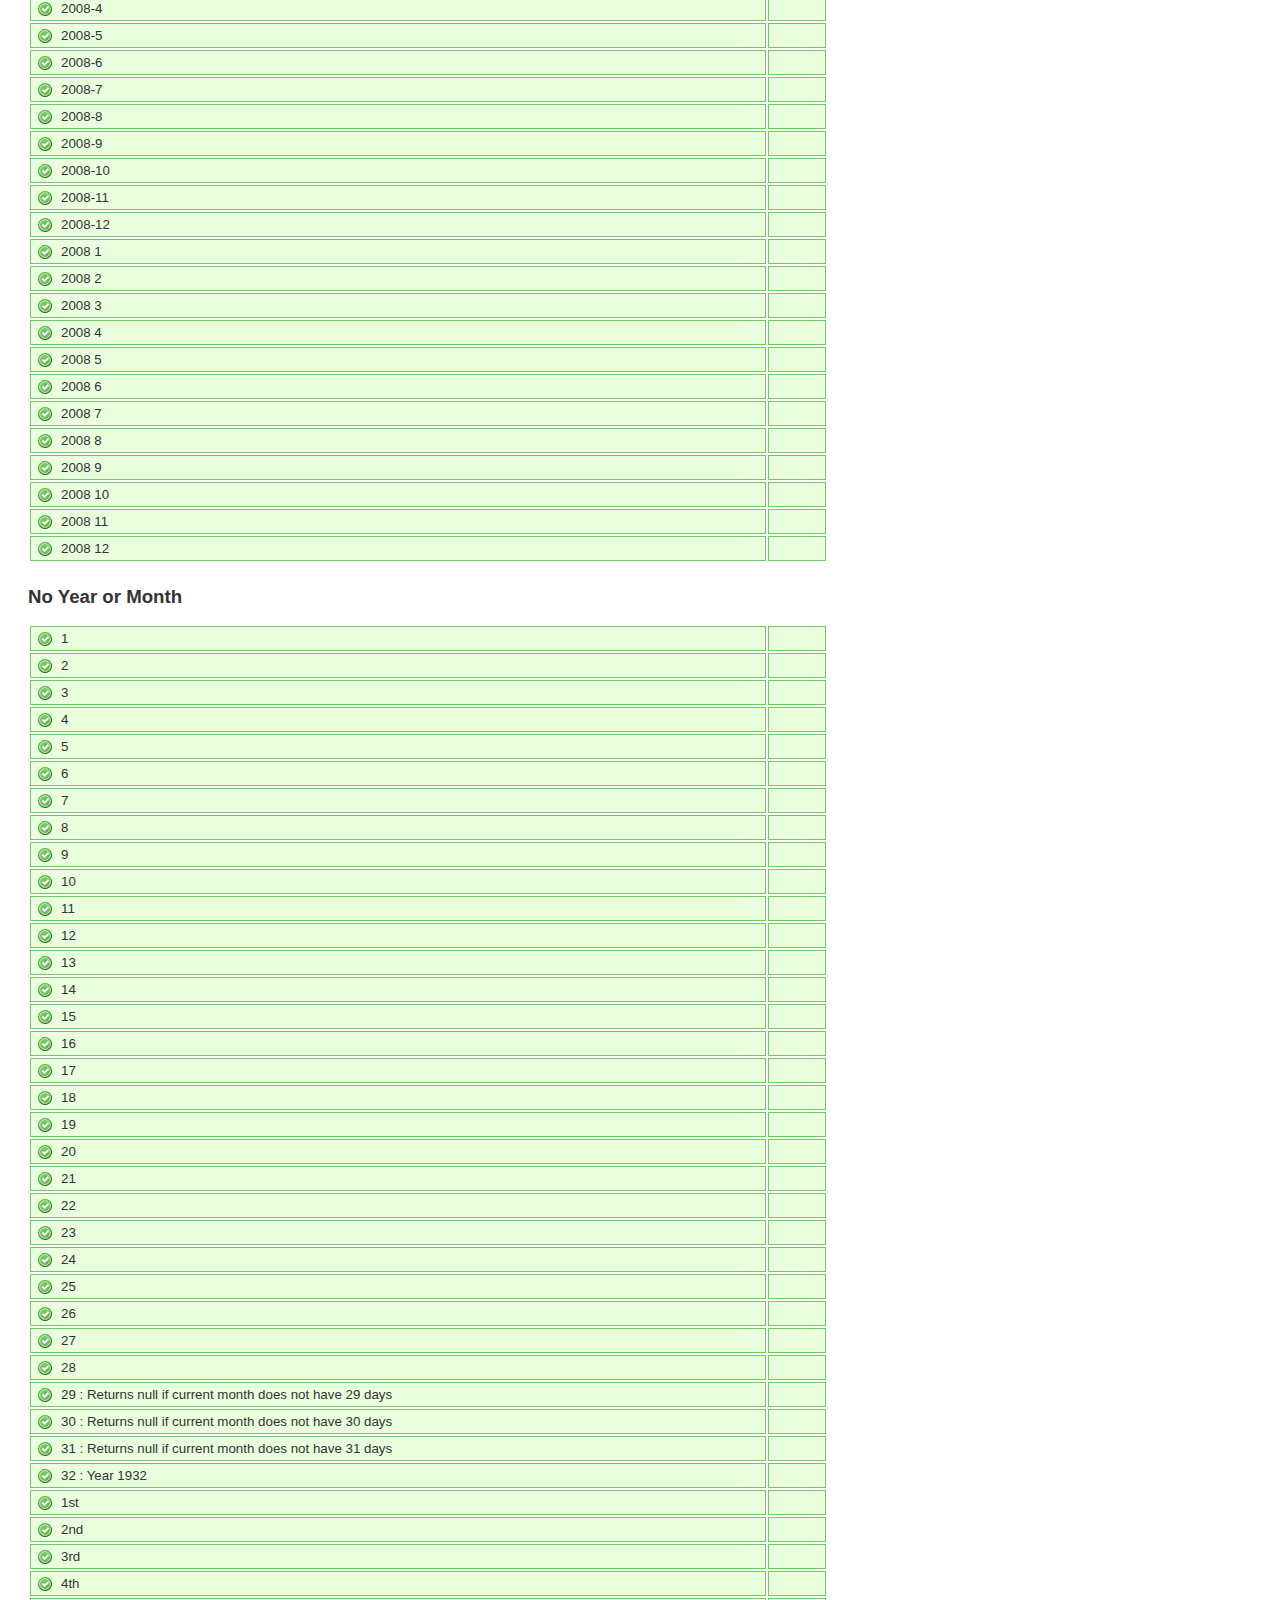
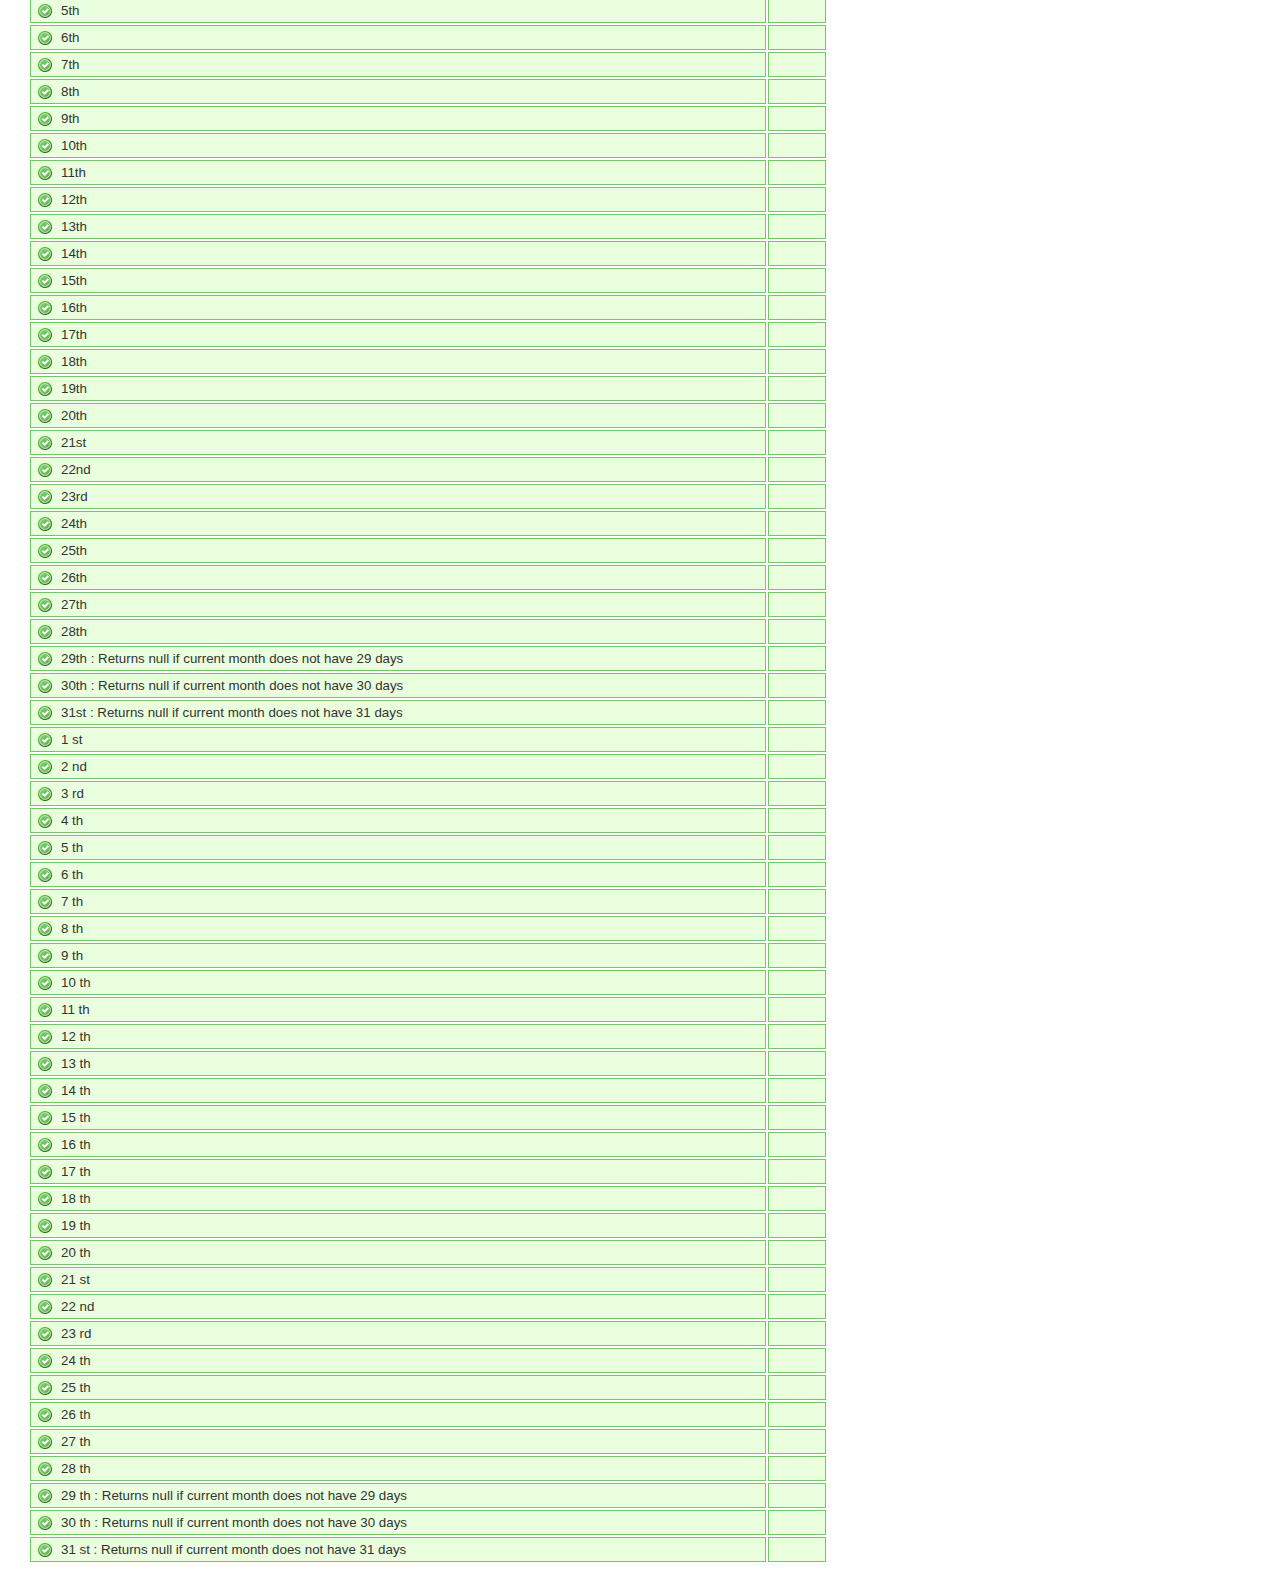
<file: reg_jounals/static/TURV/js/test/partial/index.html>
<html>
  <head>
    <title>Datejs Test Cases : Partial</title>
  
    <!-- Library Support -->
    <script type="text/javascript" src="../scripts/firebug/firebug.js"></script>
    
    <script type='text/javascript' src='../scripts/jquery-1.2.1.pack.js'></script>
    <script type='text/javascript' src='../scripts/cruiser.js'></script>
    <script type='text/javascript' src='../scripts/enumerable.js'></script>
    <script type='text/javascript' src='../scripts/specifications.js'></script>
    <link rel='stylesheet' type='text/css' href='../styles/specifications.css'>
    
    <!-- Datejs -->    
    <script type='text/javascript' src='../../src/globalization/en-US.js'></script>
    <script type='text/javascript' src='../../src/core.js'></script>
    <script type='text/javascript' src='../../src/sugarpak.js'></script>
    <script type='text/javascript' src='../../src/parser.js'></script>
    
    <!-- Debugging -->
    <script type='text/javascript' src='../scripts/debugging.js'></script>
    
    <!-- Test Cases -->
    <script type='text/javascript' src='index.js'></script>

    <script type='text/javascript'>
    $(document).ready(function() { Date.Specification.validate().show() });
    </script>
  </head>
  
  <body>
    <div id="nav"><a href='../index.html'>Home</a> | <a href="../relative/index.html">Next</a></div>
    <h1>Partial</h1>
    <div class='results'/>
  </body>
</html>
</file>
<file: reg_jounals/static/TURV/js/chosen/docsupport/prism.css>
/**
 * okaidia theme for JavaScript, CSS and HTML
 * Loosely based on Monokai textmate theme by http://www.monokai.nl/
 * @author ocodia
 */

code[class*="language-"],
pre[class*="language-"] {
	color: #f8f8f2;
	text-shadow: 0 1px rgba(0,0,0,0.3);
	font-family: Consolas, Monaco, 'Andale Mono', monospace;
	direction: ltr;
	text-align: left;
	white-space: pre;
	word-spacing: normal;
	
	-moz-tab-size: 4;
	-o-tab-size: 4;
	tab-size: 4;
	
	-webkit-hyphens: none;
	-moz-hyphens: none;
	-ms-hyphens: none;
	hyphens: none;
}

/* Code blocks */
pre[class*="language-"] {
	padding: 1em;
	margin: .5em 0;
	overflow: auto;	
	border-radius: 0.3em;
}

:not(pre) > code[class*="language-"],
pre[class*="language-"] {
	background: #272822;
}

/* Inline code */
:not(pre) > code[class*="language-"] {
	padding: .1em;
	border-radius: .3em;
}

.token.comment,
.token.prolog,
.token.doctype,
.token.cdata {
	color: slategray;
}

.token.punctuation {
	color: #f8f8f2;
}

.namespace {
	opacity: .7;
}

.token.property,
.token.tag {
	color: #f92672;
}

.token.boolean,
.token.number{
	color: #ae81ff;
}

.token.selector,
.token.attr-name,
.token.string {
	color: #a6e22e;
}


.token.operator,
.token.entity,
.token.url,
.language-css .token.string,
.style .token.string {
	color: #f8f8f2;
}

.token.atrule,
.token.attr-value
{
	color: #e6db74;
}


.token.keyword{
color: #66d9ef;
}

.token.regex,
.token.important {
	color: #fd971f;
}

.token.important {
	font-weight: bold;
}

.token.entity {
	cursor: help;
}
</file>
<file: reg_jounals/static/TURV/js/test/styles/specifications.css>
body {
	padding: 5px 20px;
	font-family: Verdana, Helvetica, Arial, Sans-serif;
	color: #333;
	font-size: 10pt;
}

body, li, a, label, div, table, th, td {
	font-size: 10pt;
	font-family: Verdana, Helvetica, Arial, Sans-serif;
}

li {
	margin-bottom: 4px;
}

.information {
	border: 1px solid #729ECD;
	padding: 4px;
	padding-left: 30px;
	background: #E6EEF7 url(../images/information.png) no-repeat 6px 12px;
	margin: 12px 0;
}

h1 {
	font-size: 18pt;
}

h2 {
	padding-top: 8px;
	font-size: 14pt;
	clear: both;
}

table.test {
	width: 800px;
}

table.test th {
	width: 700px;
	font-weight: normal;
	text-align: left;
	padding: 4px;
	padding-left: 30px;
}

table.test td {
	padding: 4px;
}

tr.pass th {
	border: 1px solid #72C868;
	background: #E9FFDD url(../images/accept.png) no-repeat 6px 4px ;
}

tr.pass td {
	border: 1px solid #72C868;
	background-color: #E9FFDD;
}

tr.fail th {
	border: 1px solid #F58263;
	background: #FEEBE7 url(../images/exclamation.png) no-repeat 6px 4px ;
}

tr.fail td {
	border: 1px solid #F58263;
	background-color: #FEEBE7;
}
</file>
<file: reg_jounals/static/TURV/js/test/styles/chart.css>
#chart 
{
	padding: 10px;
}

#chart div.item 
{
	height: 18px; 
	padding: 4px;
}

#chart div.item label 
{
	display: block; 
	float: left; 
	clear: both;
	width: 200px;
	text-align: right;
}

#chart div.item div.bar 
{
	float: left; 
	height: 18px; 
	background-color: #72C868;
	margin: 0 15px; 
}

#chart div.item div.display 
{
	float: left; 
}
</file>
<file: reg_jounals/static/TURV/js/chosen/docsupport/style.css>
/* Reset */
html, body, div, span, object, iframe, h1, h2, h3, h4, h5, h6, p, blockquote, pre, abbr, address, cite, code, del, dfn, em, img, ins, kbd, q, samp, small, strong, sub, sup, var, b, i, dl, dt, dd, ol, ul, li, fieldset, form, label, legend, table, caption, tbody, tfoot, thead, tr, th, td, article, aside, canvas, details, figcaption, figure, footer, header, hgroup, menu, nav, section, summary, time, mark, audio, video { margin: 0; padding: 0; border: 0; font-size: 100%; font: inherit; vertical-align: baseline; }

article, aside, details, figcaption, figure, footer, header, hgroup, menu, nav, section { display: block; }

blockquote, q { quotes: none; }
blockquote:before, blockquote:after, q:before, q:after { content: ""; content: none; }
ins { background-color: #ff9; color: #000; text-decoration: none; }
mark { background-color: #ff9; color: #000; font-style: italic; font-weight: bold; }
del { text-decoration: line-through; }
abbr[title], dfn[title] { border-bottom: 1px dotted; cursor: help; }
table { border-collapse: collapse; border-spacing: 0; }
hr { display: block; height: 1px; border: 0; border-top: 1px solid #ccc; margin: 1em 0; padding: 0; }
input, select { vertical-align: middle; }

body { font:13px/1.231 sans-serif; *font-size:small; } /* Hack retained to preserve specificity */
select, input, textarea, button { font:99% sans-serif; }
pre, code, kbd, samp { font-family: monospace, sans-serif; }


body { background: #EEE; color: #444; line-height: 1.4em; }

header h1 { color: black; font-size: 2em; line-height: 1.1em; display: inline-block; height: 27px; margin: 20px 0 25px; }
header h1 small { font-size: 0.6em; }

div#content { background: white; border: 1px solid #ccc; border-width: 0 1px 1px; margin: 0 auto; padding: 40px 50px 40px; width: 738px; }

footer { color: #999; padding-top: 40px; font-size: 0.8em; text-align: center; }

body { font-family: sans-serif; font-size: 1em; }

p { margin: 0 0 .7em; max-width: 700px; }
table+p { margin-top: 1em; }

h2 { border-bottom: 1px solid #ccc; font-size: 1.2em; margin: 3em 0 1em 0; font-weight: bold;}
h3 { font-weight: bold; }

h2.intro { border-bottom: none; font-size: 1em; font-weight: normal; margin-top:0; }

ul li { list-style: disc; margin-left: 1em; margin-bottom: 1.25em; }
ol li { margin-left: 1.25em; }
ol ul, ul ul { margin: .25em 0 0; }
ol ul li, ul ul li { list-style-type: circle; margin: 0 0 .25em 1em; }

li > p { margin-top: .25em; }

div.side-by-side { width: 100%; margin-bottom: 1em; }
div.side-by-side > div { float: left; width: 49%; }
div.side-by-side > div > em { margin-bottom: 10px; display: block; }

.faqs em { display: block; }

.clearfix:after {
  content: "\0020";
  display: block;
  height: 0;
  clear: both;
  overflow: hidden;
  visibility: hidden;
}

a { color: #F36C00; outline: none; text-decoration: none; }
a:hover { text-decoration: underline; }

ul.credits li { margin-bottom: .25em; }

strong { font-weight: bold; }
i { font-style: italic; }

.button {
  background: #fafafa;
  background: -webkit-linear-gradient(top, #ffffff, #eeeeee);
  background: -moz-linear-gradient(top, #ffffff, #eeeeee);
  background: -o-linear-gradient(top, #ffffff, #eeeeee);
  background: linear-gradient(to bottom, #ffffff, #eeeeee);
  border: 1px solid #bbbbbb;
  border-radius: 4px;
  box-shadow: inset 0 1px 1px rgba(255, 255, 255, 0.2);
  color: #555555;
  cursor: pointer;
  display: inline-block;
  font-family: "Helvetica Neue", Arial, Verdana, "Nimbus Sans L", sans-serif;
  font-size: 13px;
  font-weight: 500;
  height: 31px;
  line-height: 28px;
  outline: none;
  padding: 0 13px;
  text-shadow: 0 1px 0 white;
  text-decoration: none;
  vertical-align: middle;
  white-space: nowrap;
  -webkit-font-smoothing: antialiased;
  -webkit-box-sizing: border-box;
  -moz-box-sizing: border-box;
  box-sizing: border-box;
}

.button-blue {
  background: #1385e5;
  background: -webkit-linear-gradient(top, #53b2fc, #1385e5);
  background: -moz-linear-gradient(top, #53b2fc, #1385e5);
  background: -o-linear-gradient(top, #53b2fc, #1385e5);
  background: linear-gradient(to bottom, #53b2fc, #1385e5);
  border-color: #075fa9;
  color: white;
  font-weight: bold;
  text-shadow: 0 -1px 0 rgba(0, 0, 0, 0.4);
}


/* Tweak navbar brand link to be super sleek
-------------------------------------------------- */
.oss-bar {
  top: 0;
  right: 20px;
  position: fixed;
  z-index: 1030;
}
.oss-bar ul {
  float: right;
  margin: 0;
  list-style: none;
}
.oss-bar ul li {
  list-style: none;
  float: left;
  line-height: 0;
  margin: 0;
}
.oss-bar ul li a {
   -moz-box-sizing:    border-box;
  -webkit-box-sizing: border-box;
  -ms-box-sizing:     border-box;
   box-sizing:        border-box;
  border: 0;
  margin-top: -10px;
  display: block;
  height: 58px;
  background: #F36C00 url(oss-credit.png) no-repeat 20px 22px;
  padding: 22px 20px 12px 20px;
  text-indent: 120%; /* stupid padding */
  white-space: nowrap;
  overflow: hidden;
  -webkit-transition: all 0.10s ease-in-out;
  -moz-transition: all 0.10s ease-in-out;
  transition: all 0.15s ease-in-out;
}
.oss-bar ul li a:hover {
  margin-top: 0px;
}
.oss-bar a.harvest {
  width: 196px;
  background-color: #F36C00;
  background-position: -142px 22px;
  padding-right: 22px; /* optical illusion */
}
.oss-bar a.fork {
  width: 162px;
  background-color: #333333;
}

.docs-table th, .docs-table td {
  border: 1px solid #000;
  padding: 4px 6px;
  white-space: nowrap;
}

.docs-table td:last-child {
  white-space: normal;
}

.docs-table th {
  font-weight: bold;
  text-align: left;
}

#content pre[class*=language-] {
  font-size: 14px;
  margin-bottom: 20px;
}

#content pre[class*=language-] code {
  font-size: 14px;
  padding: 0;
}

#content code[class*=language-] {
  font-size: 12px;
  padding: 2px 4px;
}

.anchor {
  color: inherit;
  position: relative;
}

.anchor:hover {
  background: url([data-uri]) 0 50% no-repeat;
  background-size: 21px 9px;
  margin-left: -27px;
  padding-left: 27px;
  text-decoration: none;
}

.select,
.chosen-select,
.chosen-select-no-single,
.chosen-select-no-results,
.chosen-select-deselect,
.chosen-select-rtl,
.chosen-select-width {
  width: 350px;
}

.jquery-version-refer {
  margin-top: 40px;
  font-style: italic;
}
</file>
